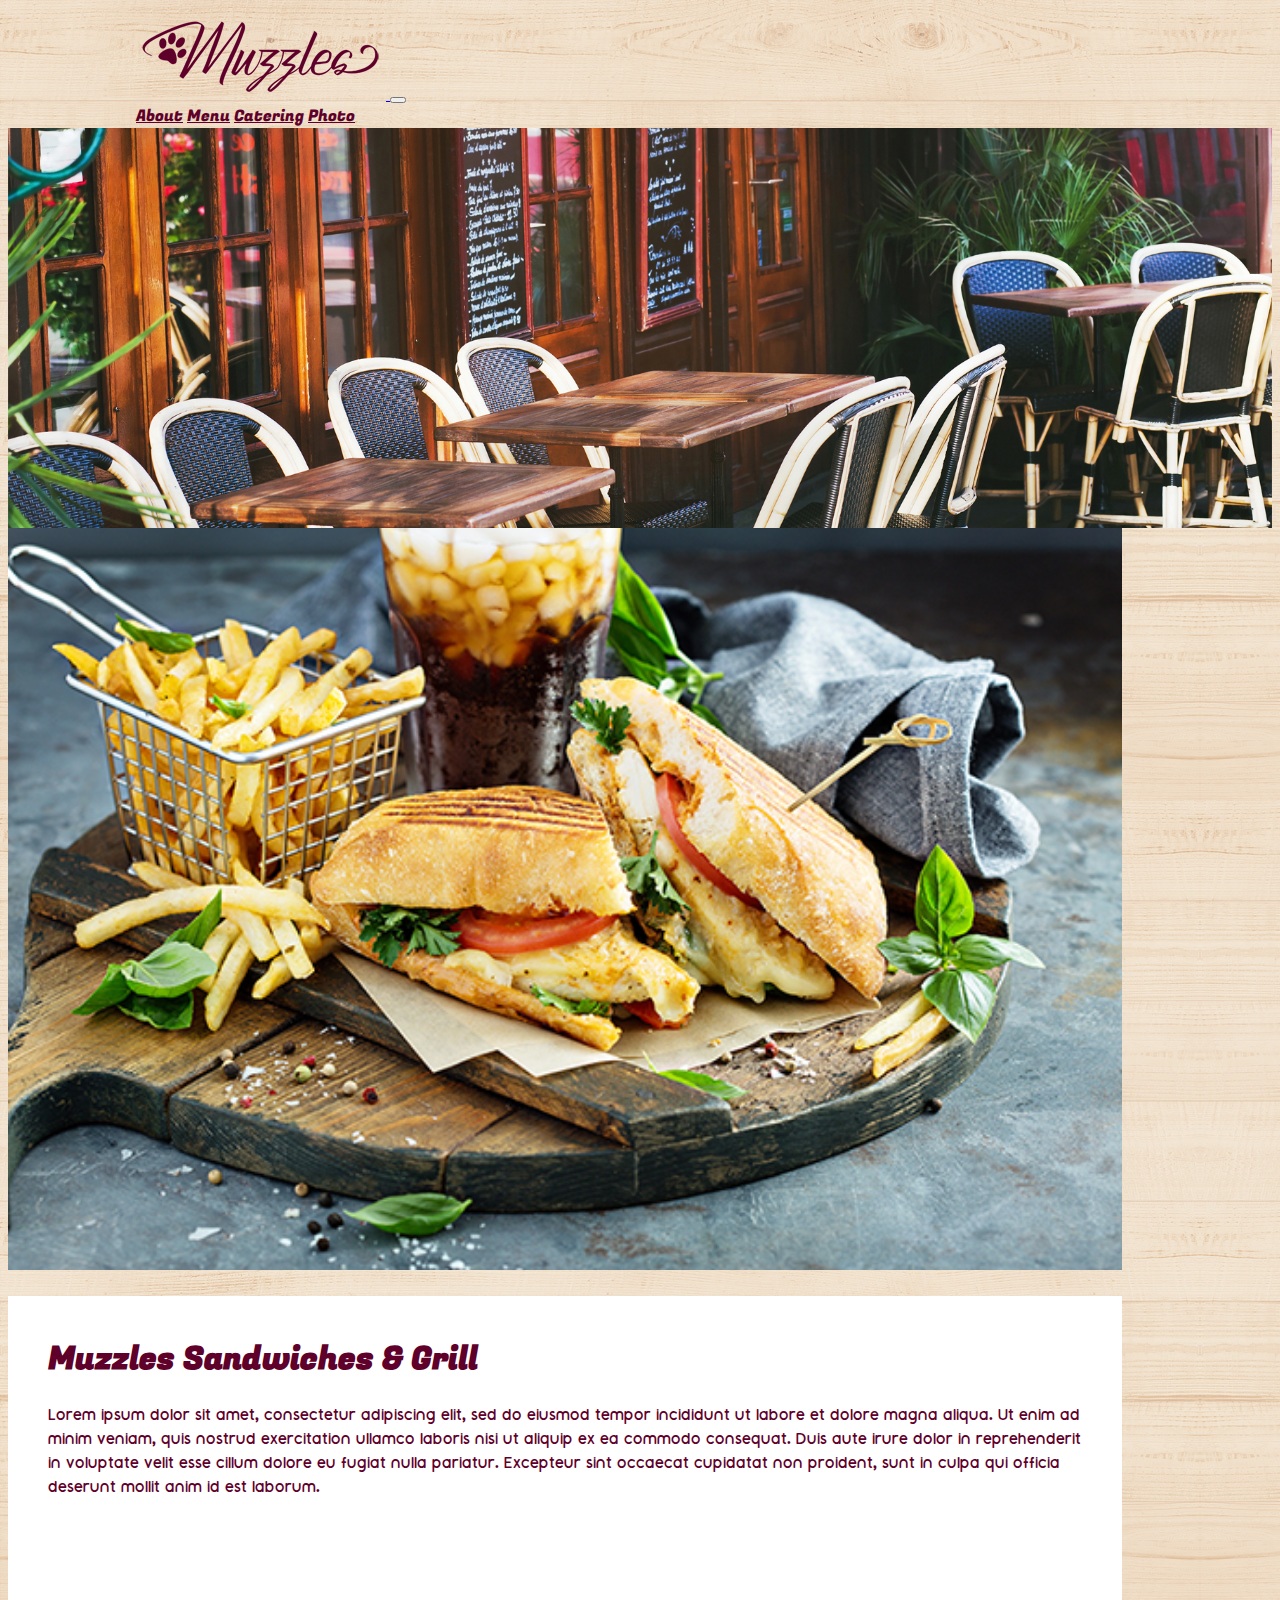
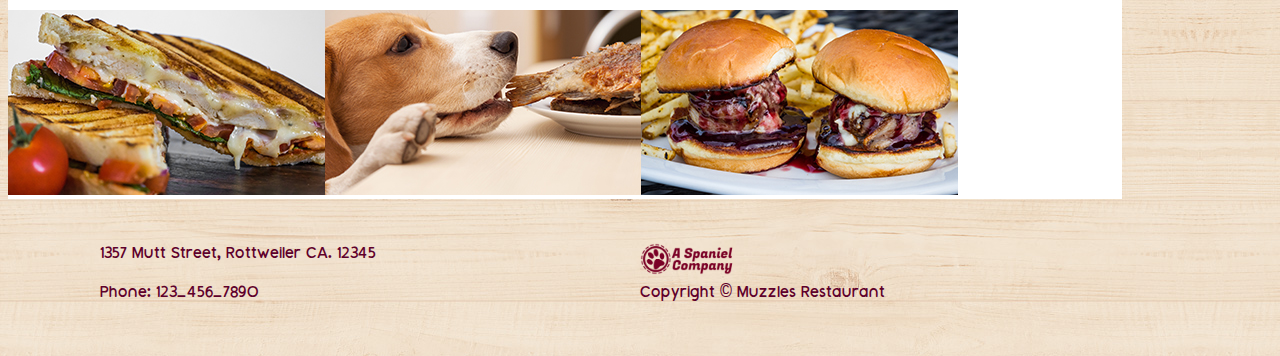
<file: index.html>
<!DOCTYPE html>
<html lang="en">
  <head>
    <meta charset="utf-8" />
    <meta name="viewport" content="width=device-width, initial-scale=1" />
    <title>Puppy Restaurant</title>
    <link
      href="https://cdn.jsdelivr.net/npm/bootstrap@5.3.2/dist/css/bootstrap.min.css"
      rel="stylesheet"
      integrity="sha384-T3c6CoIi6uLrA9TneNEoa7RxnatzjcDSCmG1MXxSR1GAsXEV/Dwwykc2MPK8M2HN"
      crossorigin="anonymous"
    />
    <link rel="stylesheet" href="./styles/style.css" />
  
    <link rel="preconnect" href="https://fonts.googleapis.com" />
    <link rel="preconnect" href="https://fonts.gstatic.com" crossorigin />
    <link
      href="https://fonts.googleapis.com/css2?family=Fugaz+One&display=swap"
      rel="stylesheet"
    />
  </head>
  <body>
    <!-- Navbar -->
    <nav class="navbar navbar-expand-lg d-flex justify-content-center">
      <div class="container-fluid marginX mt-3">
        <a class="navbar-brand" href="./index.html" aria-current="page">
          <img
            class=""
            src="../assets/RestaurantMockupFiles/RestaurantMockupFiles/assets/MuzzlesLogo.png"
            alt="Muzzles Logo"
          />
        </a>
        <button
          class="navbar-toggler"
          type="button"
          data-bs-toggle="collapse"
          data-bs-target="#navbarNavAltMarkup"
          aria-controls="navbarNavAltMarkup"
          aria-expanded="false"
          aria-label="Toggle navigation"
        >
          <span class="navbar-toggler-icon"></span>
        </button>
        <div
          class="collapse navbar-collapse justify-content-end"
          id="navbarNavAltMarkup"
        >
          <div class="navbar-nav fugaz">
            <a class="nav-link red" href="./pages/about.html">About</a>
            <a class="nav-link red" href="./pages/menu.html"
              >Menu</a
            >
            <a class="nav-link red" href="./pages/Catering.html">Catering</a>
            <a class="nav-link red" href="./pages/Photos.html">Photo</a>
          </div>
        </div>
      </div>
    </nav>
    <!-- Navbar End -->

    <!-- Hero -->
    <div
      class="container-fluid d-flex"
      style="
        background-image: url(./assets/RestaurantMockupFiles/RestaurantMockupFiles/assets/homeHero.jpg);
        object-fit: cover;
        background-repeat: no-repeat;
        background-size: cover;
        height: 400px;
        background-position: 50% 56%;
      "
    ></div>
    <!-- Hero End -->

    <!-- Info -->
    <div class="container-fluid mt-5" style="max-width: 87vw;">
      <div class="row">
        <div class="col-xl p-0 mx-1">
          <img
            src="/assets/RestaurantMockupFiles/RestaurantMockupFiles/assets/homeSingle.jpg"
            class="img-fluid"
            alt="A meal consisting of a soda, french fries, and a panini."
            style="object-fit: cover; height: 100%; width: 100%"
          />
        </div>
        <div class="col-xl-7 mx-1 align-items-end mb-auto" style="background-color: white;">
          <div class="row">
            <h1 class="title">Muzzles Sandwiches & Grill</h1>
            <p class="small-word">
              Lorem ipsum dolor sit amet, consectetur adipiscing elit, sed do
              eiusmod tempor incididunt ut labore et dolore magna aliqua. Ut
              enim ad minim veniam, quis nostrud exercitation ullamco laboris
              nisi ut aliquip ex ea commodo consequat. Duis aute irure dolor in
              reprehenderit in voluptate velit esse cillum dolore eu fugiat
              nulla pariatur. Excepteur sint occaecat cupidatat non proident,
              sunt in culpa qui officia deserunt mollit anim id est laborum.
            </p>
          </div>
          <div class="row d-none d-sm-flex mt-auto" style="padding-top: 10vh;">
            <img
              class="p-0"
              src="./assets/RestaurantMockupFiles/RestaurantMockupFiles/assets/HomeImage.jpg"
              alt="Three images of a grilled sandwich, a dog serving some chicken, and some meatball burgers."
            />
          </div>
        </div>
      </div>
    </div>
    <!-- Info End -->

    <!--Footer Start-->
    <div class="footer">
      <div class="text" style="grid-row: 1; grid-column: 1">
        1357 Mutt Street, Rottweiler CA. 12345
      </div>
      <div class="text" style="grid-row: 2; grid-column: 1">
        Phone: 123-456-7890
      </div>
      <div
        class="text d-flex justify-content-end"
        style="grid-row: 1; grid-column: 2"
      >
        <img
          src="../assets/RestaurantMockupFiles/RestaurantMockupFiles/assets/CompanyLogo.png"
          alt="company trademark"
          width="100px"
        />
      </div>
      <div class="text text-end" style="grid-row: 2; grid-column: 2">
        Copyright © Muzzles Restaurant
      </div>
    </div>
    <!--Footer end-->

    <script
      src="https://cdn.jsdelivr.net/npm/bootstrap@5.3.2/dist/js/bootstrap.bundle.min.js"
      integrity="sha384-C6RzsynM9kWDrMNeT87bh95OGNyZPhcTNXj1NW7RuBCsyN/o0jlpcV8Qyq46cDfL"
      crossorigin="anonymous"
    ></script>
  </body>
</html>
</file>
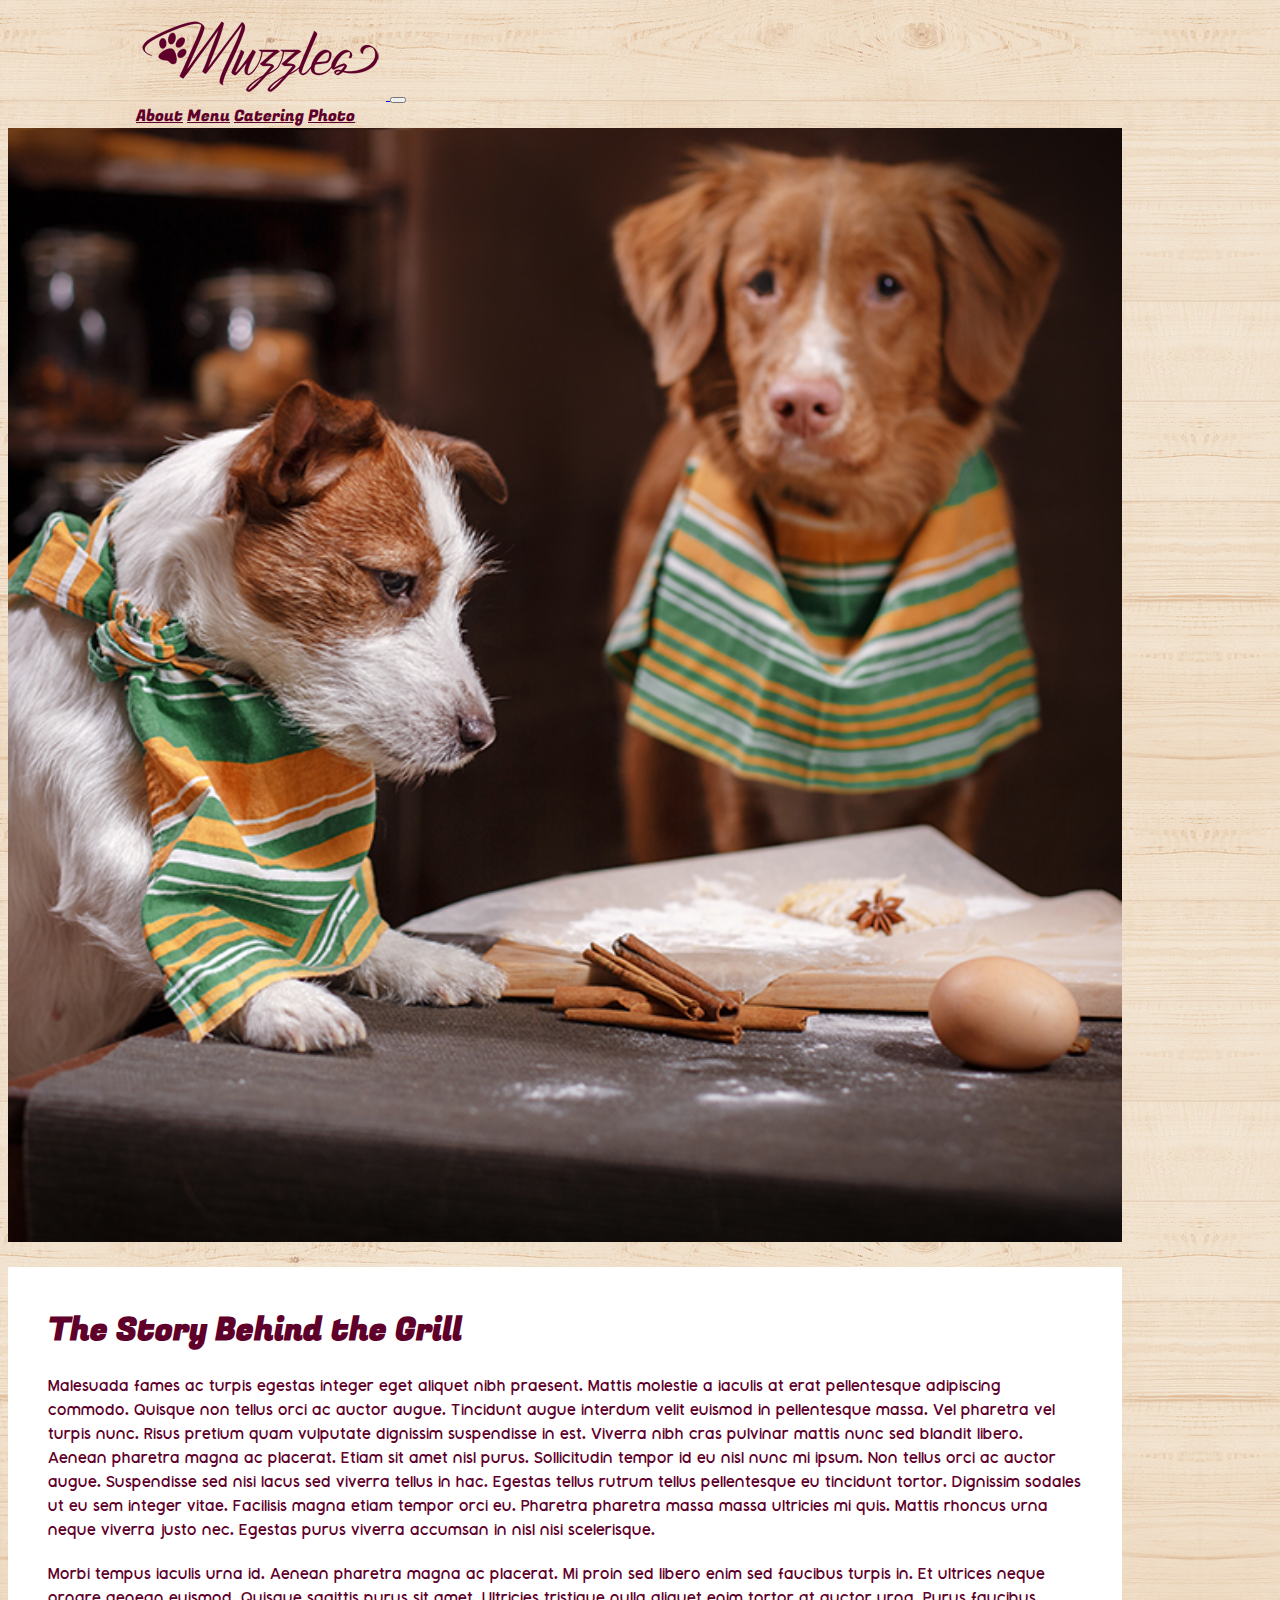
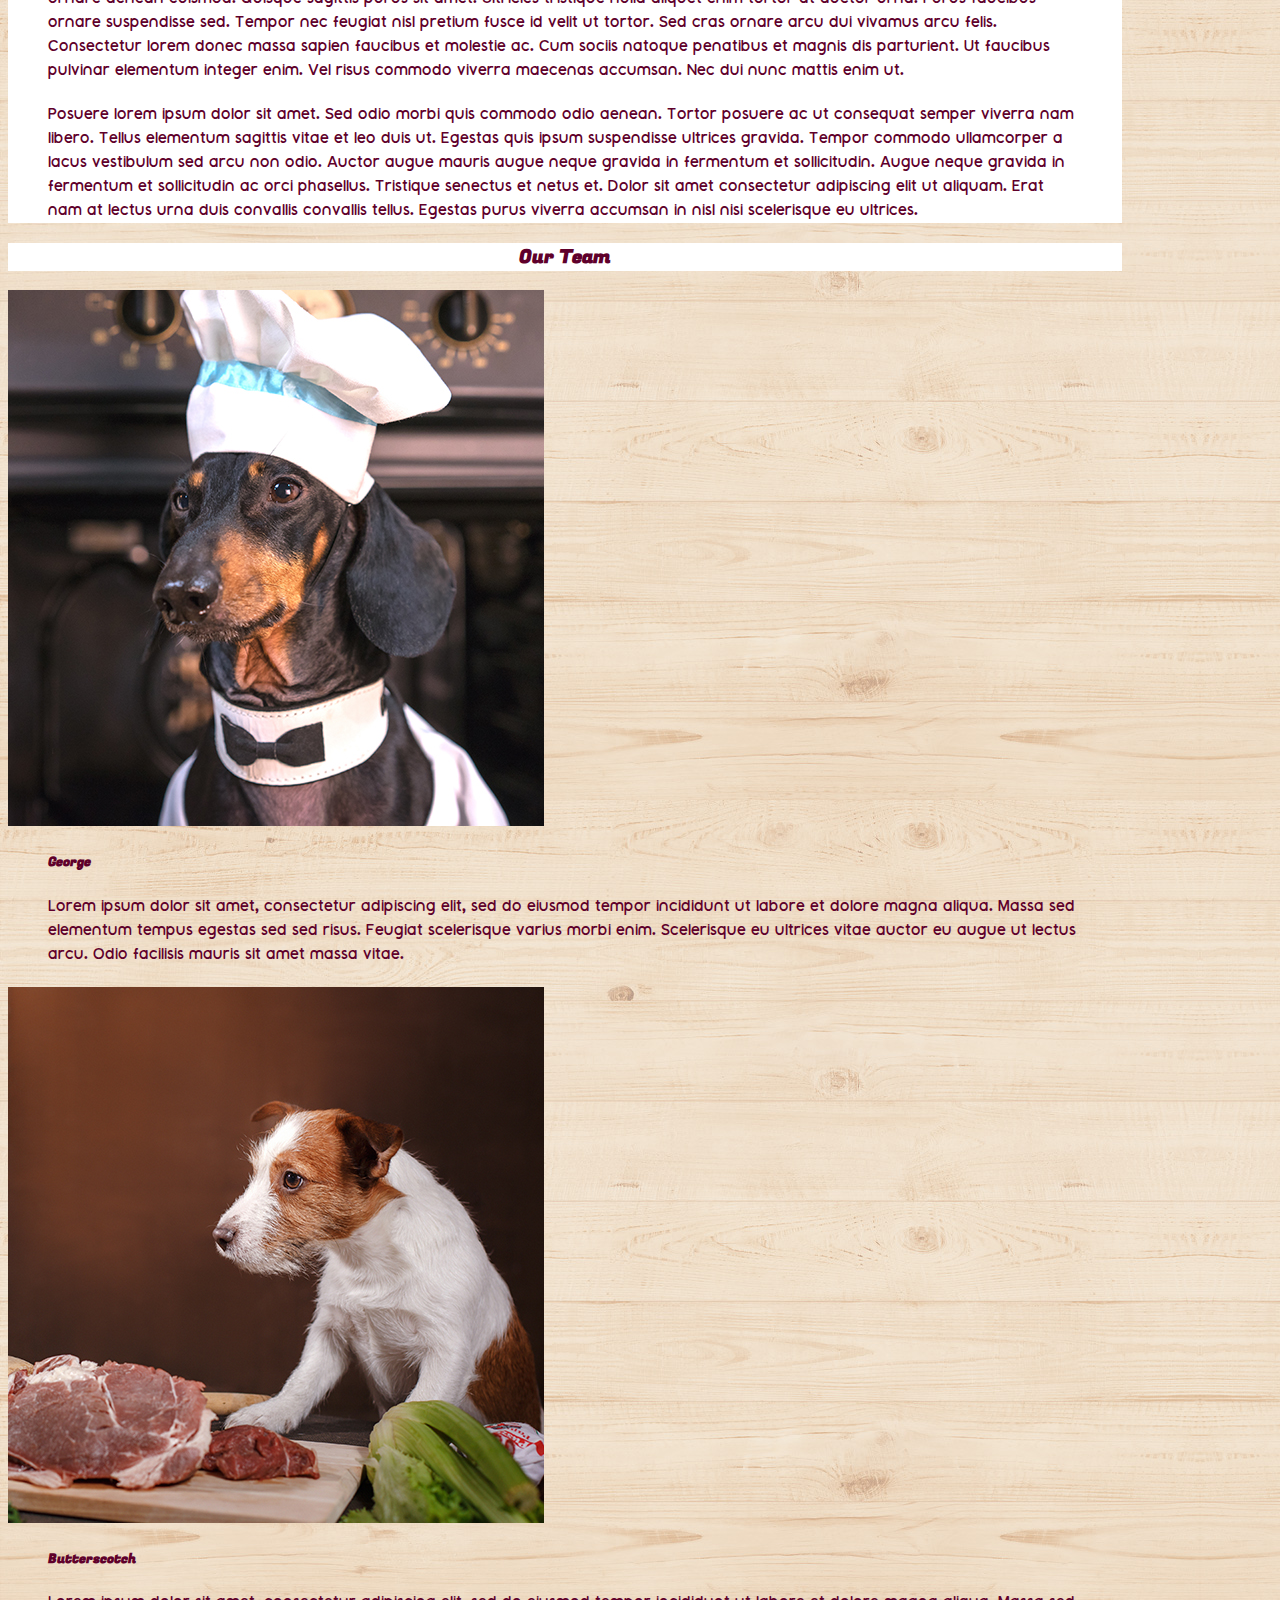
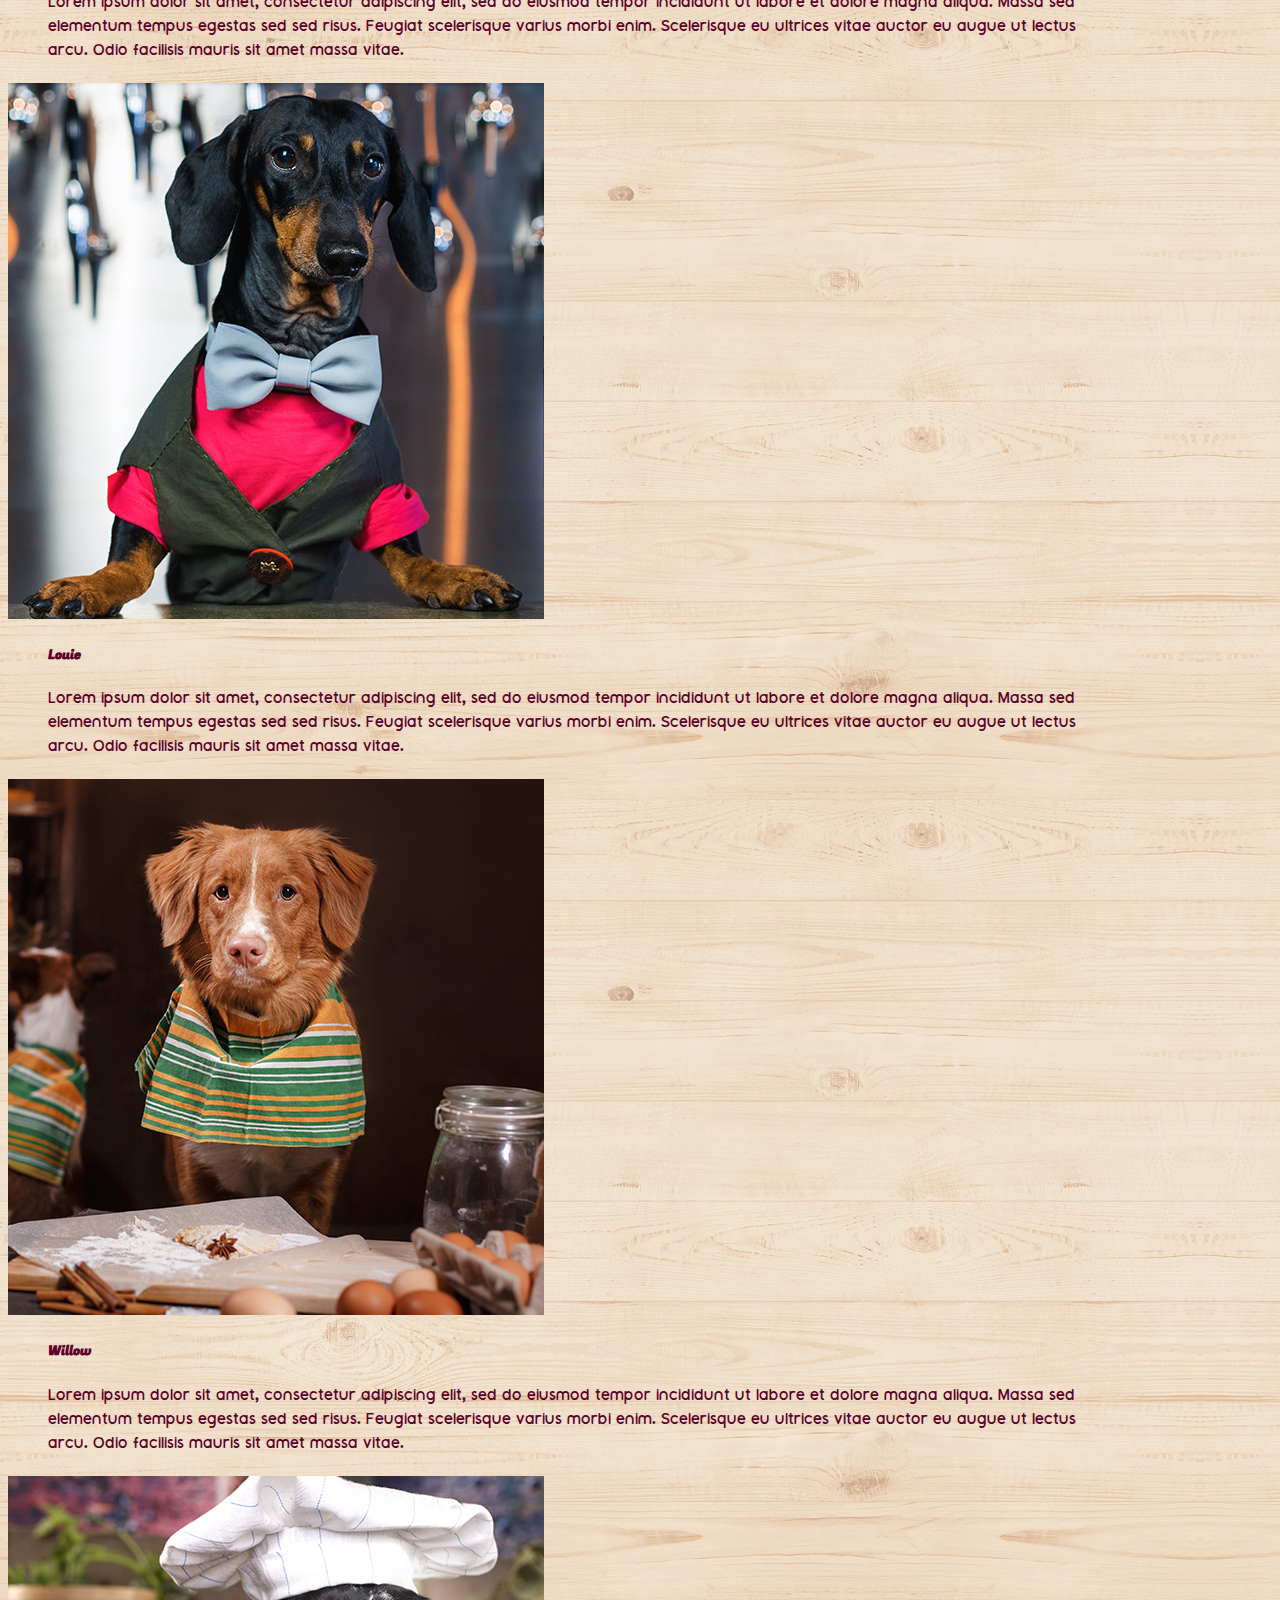
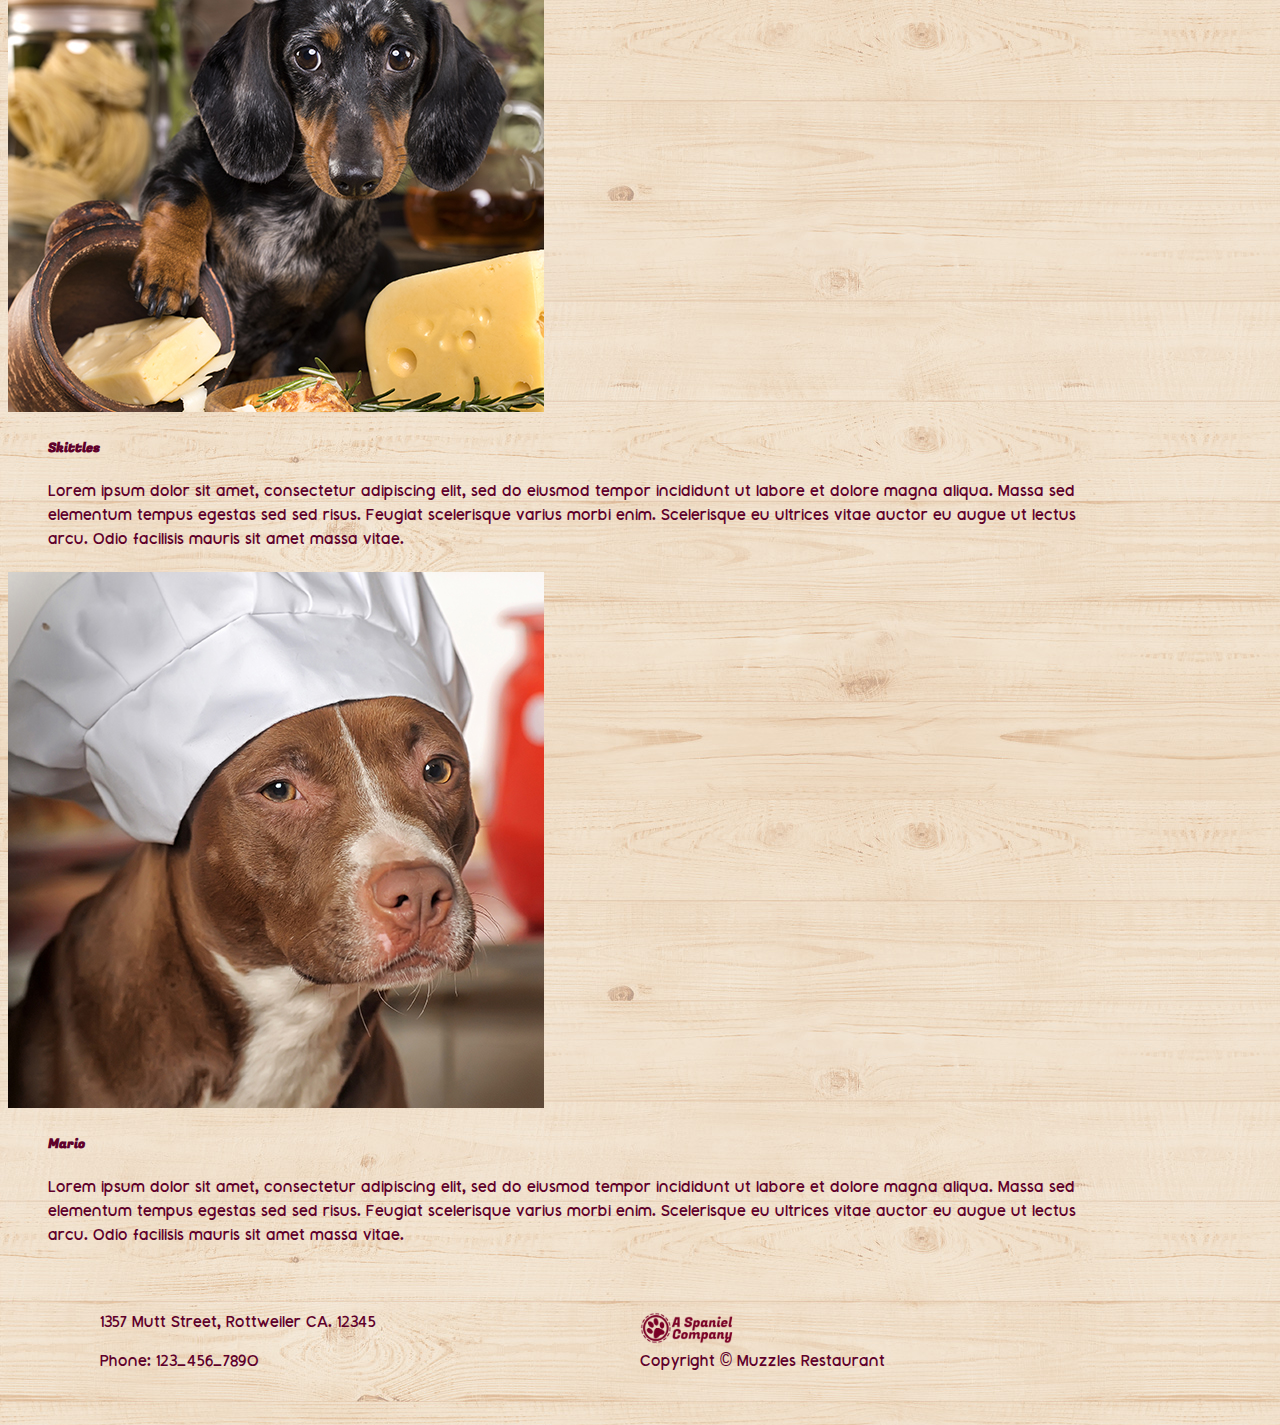
<file: pages/about.html>
<!DOCTYPE html>
<html lang="en">
  <head>
    <meta charset="utf-8" />
    <meta name="viewport" content="width=device-width, initial-scale=1" />
    <title>About</title>
    <link
      href="https://cdn.jsdelivr.net/npm/bootstrap@5.3.2/dist/css/bootstrap.min.css"
      rel="stylesheet"
      integrity="sha384-T3c6CoIi6uLrA9TneNEoa7RxnatzjcDSCmG1MXxSR1GAsXEV/Dwwykc2MPK8M2HN"
      crossorigin="anonymous"
    />
    <link rel="preconnect" href="https://fonts.googleapis.com" />
    <link rel="preconnect" href="https://fonts.gstatic.com" crossorigin />
    <link
      href="https://fonts.googleapis.com/css2?family=Fugaz+One&display=swap"
      rel="stylesheet"
    />
    <link rel="stylesheet" href="../styles/style.css" />
    
  </head>
  <body>
    <!-- Navbar -->
    <nav class="navbar navbar-expand-lg d-flex justify-content-center">
      <div class="container-fluid marginX mt-3">
          <a class="navbar-brand" href="../index.html">
              <img class="" src="../assets/RestaurantMockupFiles/RestaurantMockupFiles/assets/MuzzlesLogo.png" alt="Muzzles Logo">
          </a>
          <button class="navbar-toggler" type="button" data-bs-toggle="collapse" data-bs-target="#navbarNavAltMarkup"
              aria-controls="navbarNavAltMarkup" aria-expanded="false" aria-label="Toggle navigation">
              <span class="navbar-toggler-icon"></span>
          </button>
          <div class="collapse navbar-collapse justify-content-end" id="navbarNavAltMarkup">
              <div class="navbar-nav fugaz ">
                  <a class="nav-link red" aria-current="page" href="./about.html">About</a>
                  <a class="nav-link red" href="./menu.html">Menu</a>
                  <a class="nav-link red" href="./Catering.html">Catering</a>
                  <a class="nav-link red" href="./Photos.html">Photo</a>
              </div>
          </div>
      </div>
  </nav>
    <!-- Navbar End -->

    <!-- Story -->
    <div class="container-fluid" style="max-width: 87vw">
      <div class="row">
        <div class="col-xl p-0 mx-1">
          <img
            src="../assets/RestaurantMockupFiles/RestaurantMockupFiles/assets/AboutMain.jpg"
            class="img-fluid"
            alt="Two dogs getting ready to prep food"
            style="object-fit: cover; height: 100%; width: 100%;"
          />
        </div>
        <div class="col-xl-7 mx-1" style="background-color: white">
          <h1 class="title">The Story Behind the Grill</h1>
          <p class="small-word">
            Malesuada fames ac turpis egestas integer eget aliquet nibh praesent. Mattis molestie a iaculis at erat pellentesque adipiscing commodo. Quisque non tellus orci ac auctor augue. Tincidunt augue interdum velit euismod in pellentesque massa. Vel pharetra vel turpis nunc. Risus pretium quam vulputate dignissim suspendisse in est. Viverra nibh cras pulvinar mattis nunc sed blandit libero. Aenean pharetra magna ac placerat. Etiam sit amet nisl purus. Sollicitudin tempor id eu nisl nunc mi ipsum. Non tellus orci ac auctor augue. Suspendisse sed nisi lacus sed viverra tellus in hac. Egestas tellus rutrum tellus pellentesque eu tincidunt tortor. Dignissim sodales ut eu sem integer vitae. Facilisis magna etiam tempor orci eu. Pharetra pharetra massa massa ultricies mi quis. Mattis rhoncus urna neque viverra justo nec. Egestas purus viverra accumsan in nisl nisi scelerisque. </p>
            <p class="small-word">Morbi tempus iaculis urna id. Aenean pharetra magna ac placerat. Mi proin sed libero enim sed faucibus turpis in. Et ultrices neque ornare aenean euismod. Quisque sagittis purus sit amet. Ultricies tristique nulla aliquet enim tortor at auctor urna. Purus faucibus ornare suspendisse sed. Tempor nec feugiat nisl pretium fusce id velit ut tortor. Sed cras ornare arcu dui vivamus arcu felis. Consectetur lorem donec massa sapien faucibus et molestie ac. Cum sociis natoque penatibus et magnis dis parturient. Ut faucibus pulvinar elementum integer enim. Vel risus commodo viverra maecenas accumsan. Nec dui nunc mattis enim ut. </p>
            <p class="small-word"> Posuere lorem ipsum dolor sit amet. Sed odio morbi quis commodo odio aenean. Tortor posuere ac ut consequat semper viverra nam libero. Tellus elementum sagittis vitae et leo duis ut. Egestas quis ipsum suspendisse ultrices gravida. Tempor commodo ullamcorper a lacus vestibulum sed arcu non odio. Auctor augue mauris augue neque gravida in fermentum et sollicitudin. Augue neque gravida in fermentum et sollicitudin ac orci phasellus. Tristique senectus et netus et. Dolor sit amet consectetur adipiscing elit ut aliquam. Erat nam at lectus urna duis convallis convallis tellus. Egestas purus viverra accumsan in nisl nisi scelerisque eu ultrices.</p>
          </p>
        </div>
      </div>
    </div>
    <!-- Story End -->

    <!-- Team -->
    <div class="container-fluid mt-5" style="max-width: 87vw">
      <h3 class="py-4 subtitle" style="text-align: center; background-color: white">Our Team</h3>
      <div class="row">
        <div class="col-lg d-flex justify-content-center p-0 m-2">
          <div class="card" style="width: 100%">
            <img
              src="../assets/RestaurantMockupFiles/RestaurantMockupFiles/assets/doxie3.jpg"
              class="card-img-top"
              alt="George the Doxie"
            />
            <div class="card-body d-flex flex-column">
              <h5 class="card-title subtitle" style="color: #5F002B;" style="color: #5F002B;">George</h5>
              <p class="card-text">
                Lorem ipsum dolor sit amet, consectetur adipiscing elit, sed do
                eiusmod tempor incididunt ut labore et dolore magna aliqua.
                Massa sed elementum tempus egestas sed sed risus. Feugiat
                scelerisque varius morbi enim. Scelerisque eu ultrices vitae
                auctor eu augue ut lectus arcu. Odio facilisis mauris sit amet
                massa vitae.
              </p>
            </div>
          </div>
        </div>
        <div class="col-lg d-flex justify-content-center p-0 m-2">
          <div class="card" style="width: 100%">
            <img
              src="../assets/RestaurantMockupFiles/RestaurantMockupFiles/assets/jackrussel.jpg"
              class="card-img-top"
              alt="Butterscotch the Jack Russel"
            />
            <div class="card-body d-flex flex-column">
              <h5 class="card-title subtitle" style="color: #5F002B;">Butterscotch</h5>
              <p class="card-text">
                Lorem ipsum dolor sit amet, consectetur adipiscing elit, sed do
                eiusmod tempor incididunt ut labore et dolore magna aliqua.
                Massa sed elementum tempus egestas sed sed risus. Feugiat
                scelerisque varius morbi enim. Scelerisque eu ultrices vitae
                auctor eu augue ut lectus arcu. Odio facilisis mauris sit amet
                massa vitae.
              </p>
            </div>
          </div>
        </div>
        <div class="col-lg d-flex justify-content-center p-0 m-2">
          <div class="card" style="width: 100%">
            <img
              src="../assets/RestaurantMockupFiles/RestaurantMockupFiles/assets/doxie1.jpg"
              class="card-img-top"
              alt="Louie the Doxie"
            />
            <div class="card-body d-flex flex-column">
              <h5 class="card-title subtitle" style="color: #5F002B;">Louie</h5>
              <p class="card-text">
                Lorem ipsum dolor sit amet, consectetur adipiscing elit, sed do
                eiusmod tempor incididunt ut labore et dolore magna aliqua.
                Massa sed elementum tempus egestas sed sed risus. Feugiat
                scelerisque varius morbi enim. Scelerisque eu ultrices vitae
                auctor eu augue ut lectus arcu. Odio facilisis mauris sit amet
                massa vitae.
              </p>
            </div>
          </div>
        </div>
        <div class="w-100"></div>
        <div class="col-lg d-flex justify-content-center p-0 m-2">
          <div class="card" style="width: 100%">
            <img
              src="../assets/RestaurantMockupFiles/RestaurantMockupFiles/assets/novascotia.jpg"
              class="card-img-top"
              alt="Willow the Nova Scotia"
            />
            <div class="card-body d-flex flex-column">
              <h5 class="card-title subtitle" style="color: #5F002B;">Willow</h5>
              <p class="card-text">
                Lorem ipsum dolor sit amet, consectetur adipiscing elit, sed do
                eiusmod tempor incididunt ut labore et dolore magna aliqua.
                Massa sed elementum tempus egestas sed sed risus. Feugiat
                scelerisque varius morbi enim. Scelerisque eu ultrices vitae
                auctor eu augue ut lectus arcu. Odio facilisis mauris sit amet
                massa vitae.
              </p>
            </div>
          </div>
        </div>
        <div class="col-lg d-flex justify-content-center p-0 m-2">
          <div class="card" style="width: 100%">
            <img
              src="../assets/RestaurantMockupFiles/RestaurantMockupFiles/assets/doxie2.jpg"
              class="card-img-top"
              alt="Skittles the Doxie"
            />
            <div class="card-body d-flex flex-column">
              <h5 class="card-title subtitle" style="color: #5F002B;">Skittles</h5>
              <p class="card-text">
                Lorem ipsum dolor sit amet, consectetur adipiscing elit, sed do
                eiusmod tempor incididunt ut labore et dolore magna aliqua.
                Massa sed elementum tempus egestas sed sed risus. Feugiat
                scelerisque varius morbi enim. Scelerisque eu ultrices vitae
                auctor eu augue ut lectus arcu. Odio facilisis mauris sit amet
                massa vitae.
              </p>
            </div>
          </div>
        </div>
        <div class="col-lg d-flex justify-content-center p-0 m-2">
          <div class="card" style="width: 100%">
            <img
              src="../assets/RestaurantMockupFiles/RestaurantMockupFiles/assets/staffie.jpg"
              class="card-img-top"
              alt="Mario the Staffie"
            />
            <div class="card-body d-flex flex-column">
              <h5 class="card-title subtitle" style="color: #5F002B;">Mario</h5>
              <p class="card-text">
                Lorem ipsum dolor sit amet, consectetur adipiscing elit, sed do
                eiusmod tempor incididunt ut labore et dolore magna aliqua.
                Massa sed elementum tempus egestas sed sed risus. Feugiat
                scelerisque varius morbi enim. Scelerisque eu ultrices vitae
                auctor eu augue ut lectus arcu. Odio facilisis mauris sit amet
                massa vitae.
              </p>
            </div>
          </div>
        </div>
      </div>
    </div>
    <!-- Team End -->

    <!-- Footer -->
    <div class="footer">
      <div class="text" style="grid-row: 1; grid-column: 1;">1357 Mutt Street, Rottweiler CA. 12345</div>
      <div class="text" style="grid-row: 2; grid-column: 1;">Phone: 123-456-7890</div>
      <div class="text d-flex justify-content-end" style="grid-row: 1; grid-column: 2;"><img
              src="../assets/RestaurantMockupFiles/RestaurantMockupFiles/assets/CompanyLogo.png" alt="company trademark" width="100px">
      </div>
      <div class="text text-end" style="grid-row: 2; grid-column: 2;">Copyright © Muzzles Restaurant</div>
  </div>
    <!-- Footer End -->

    <script
      src="https://cdn.jsdelivr.net/npm/bootstrap@5.3.2/dist/js/bootstrap.bundle.min.js"
      integrity="sha384-C6RzsynM9kWDrMNeT87bh95OGNyZPhcTNXj1NW7RuBCsyN/o0jlpcV8Qyq46cDfL"
      crossorigin="anonymous"
    ></script>
  </body>
</html>
</file>
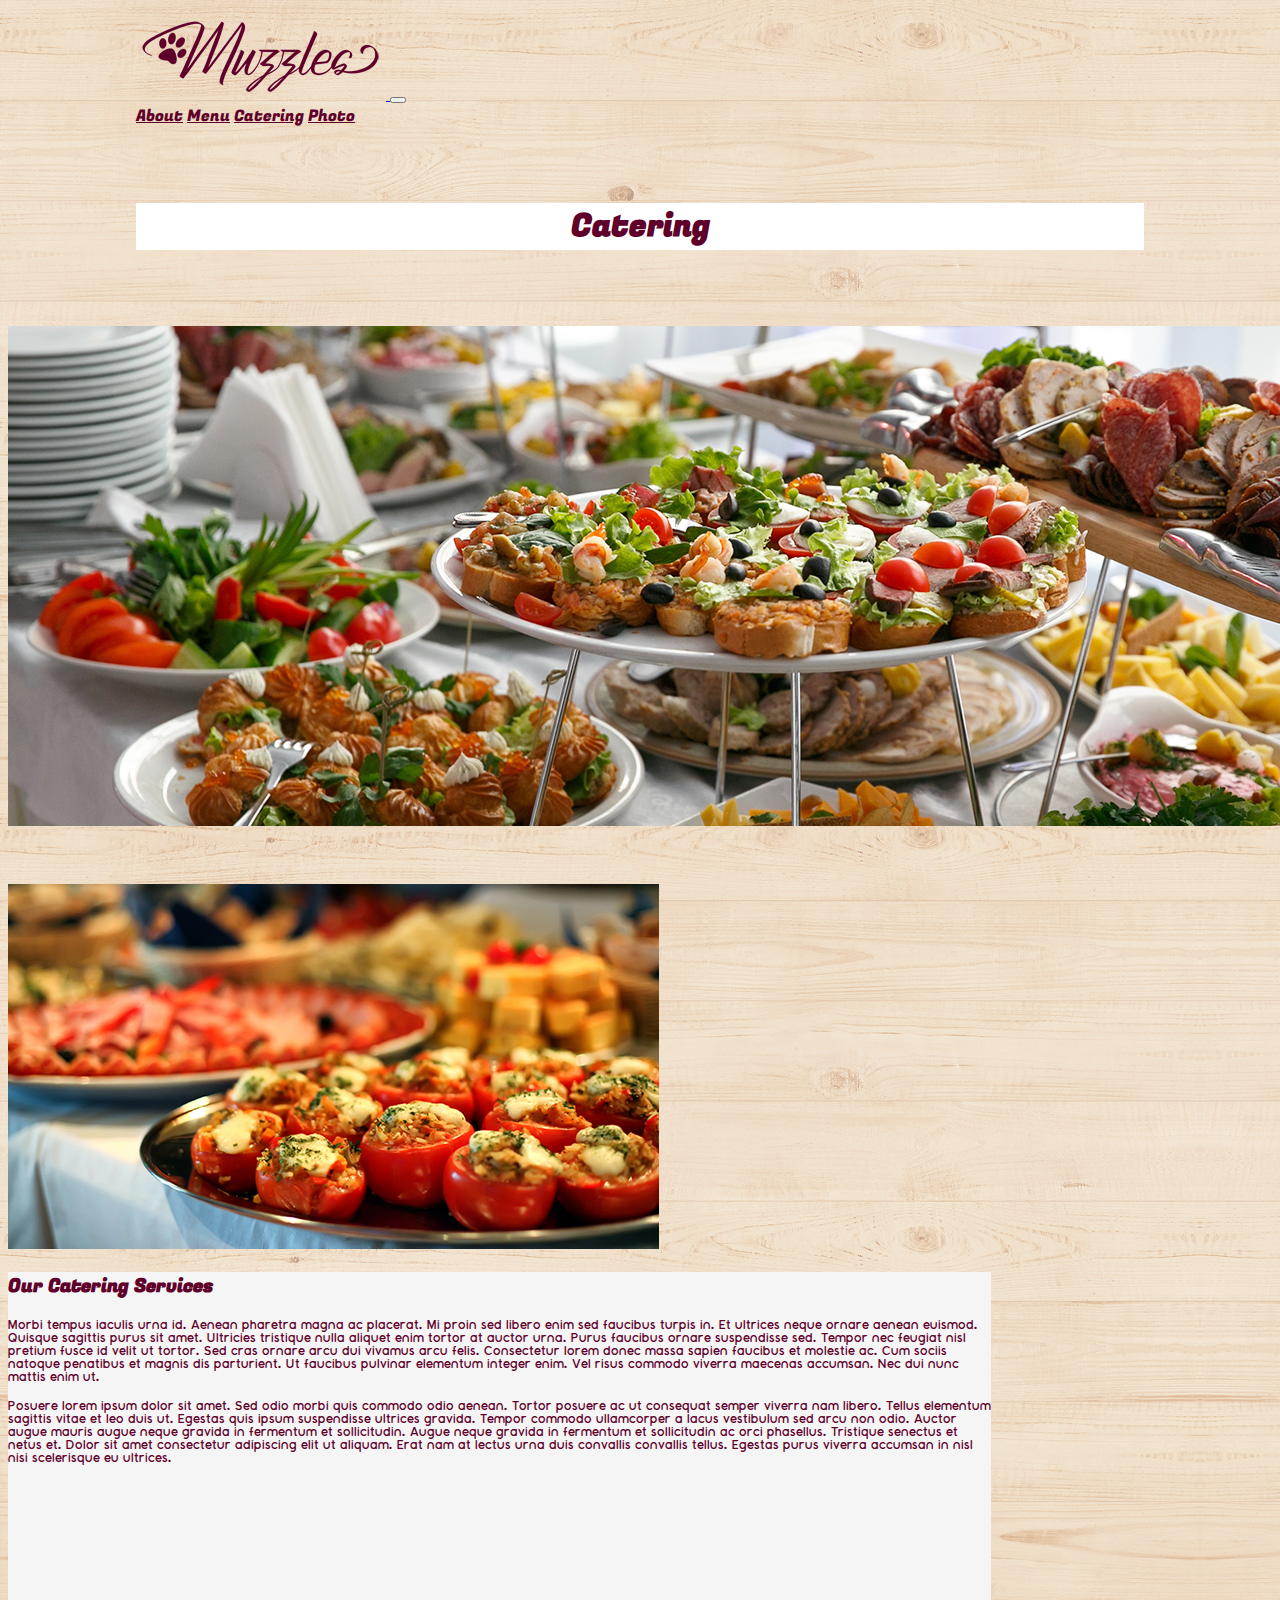
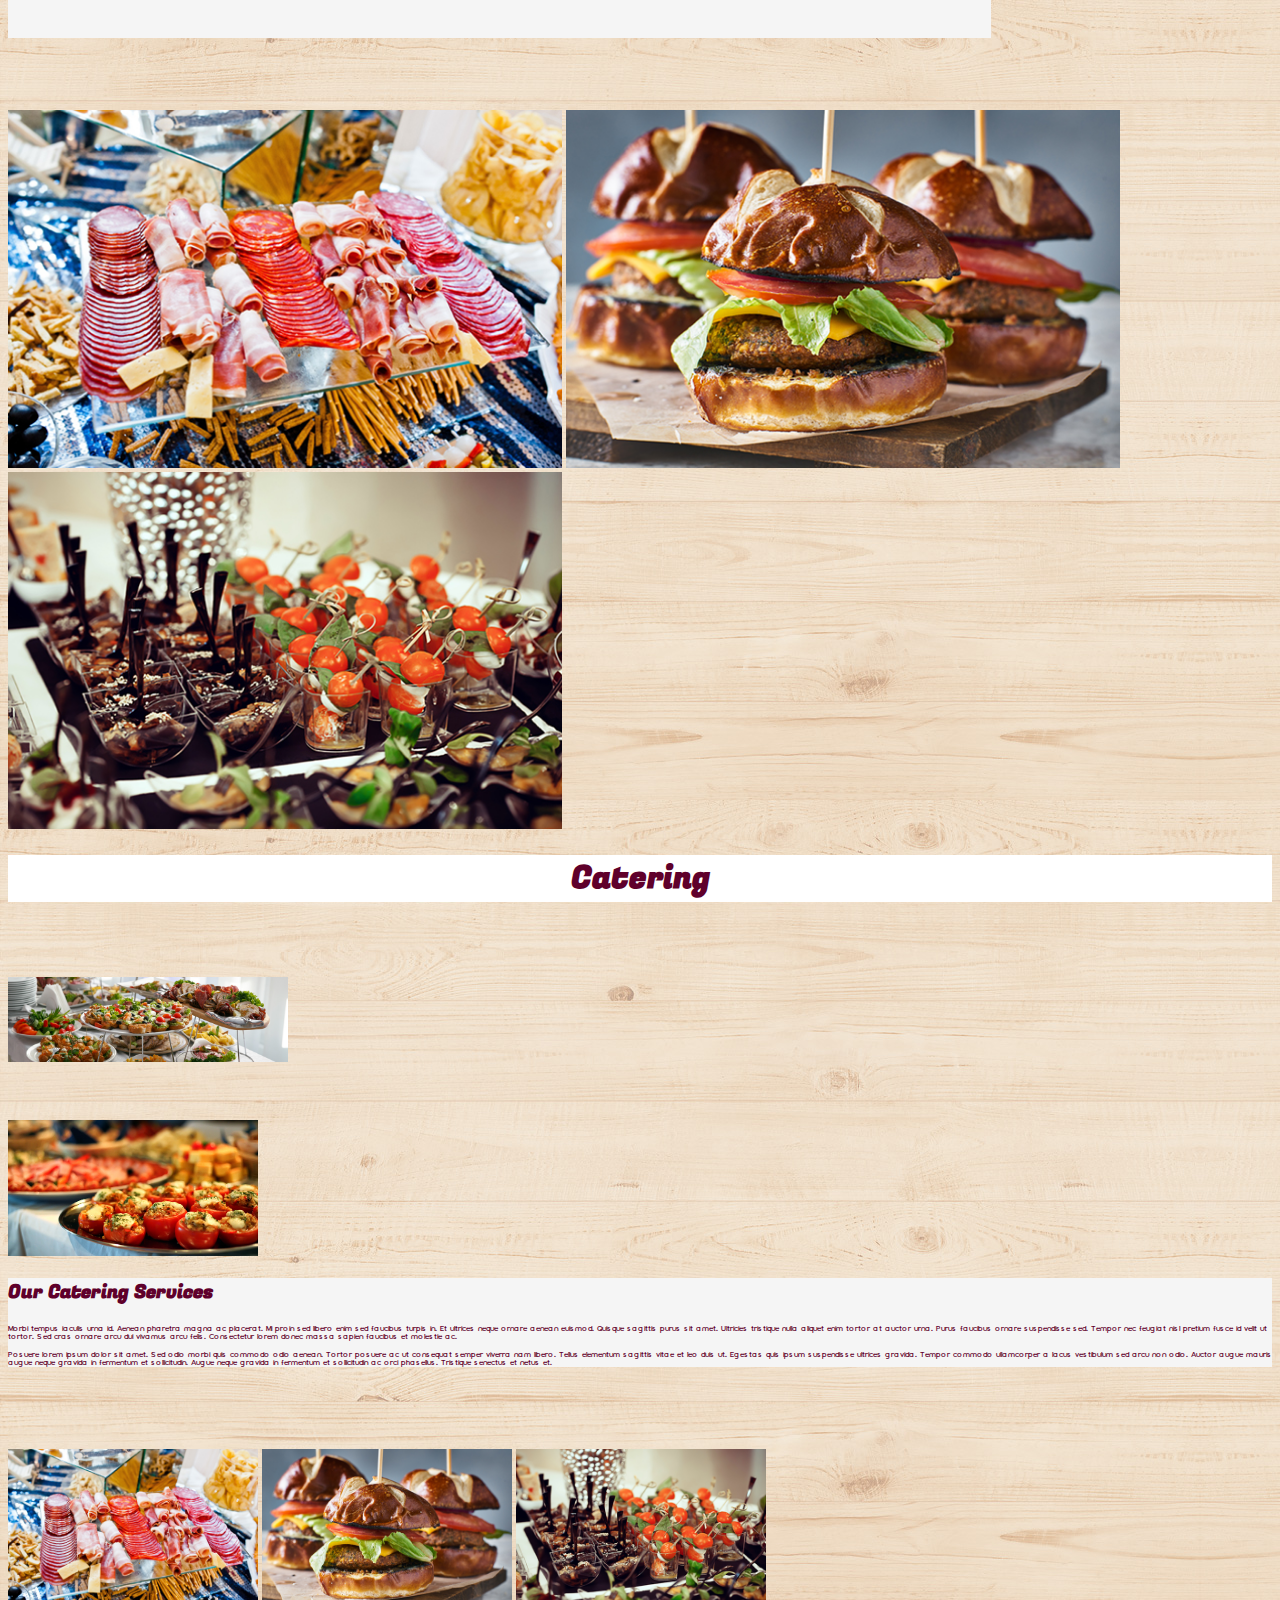
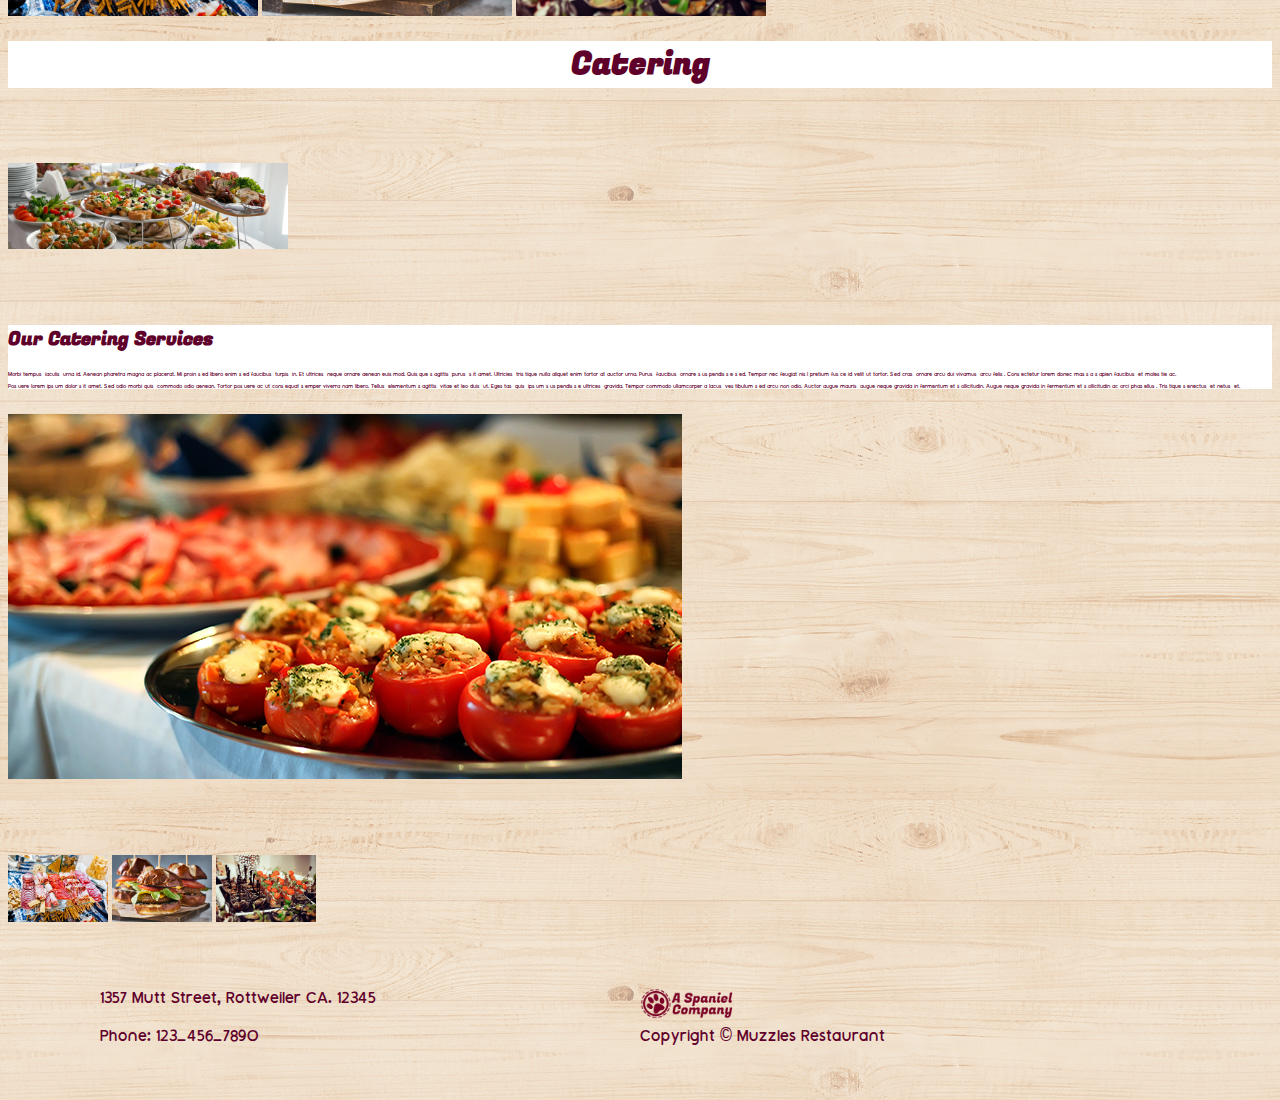
<file: pages/Catering.html>
<!doctype html>
<html lang="en">
  <head>
    <meta charset="utf-8">
    <meta name="viewport" content="width=device-width, initial-scale=1">
    <title>Catering</title>
    <link href="https://cdn.jsdelivr.net/npm/bootstrap@5.3.2/dist/css/bootstrap.min.css" rel="stylesheet" integrity="sha384-T3c6CoIi6uLrA9TneNEoa7RxnatzjcDSCmG1MXxSR1GAsXEV/Dwwykc2MPK8M2HN" crossorigin="anonymous">
  
  <link rel="stylesheet" href="../styles/style.css">

  <link rel="preconnect" href="https://fonts.googleapis.com">
  <link rel="preconnect" href="https://fonts.gstatic.com" crossorigin>
  <link href="https://fonts.googleapis.com/css2?family=Fugaz+One&family=Source+Sans+3&display=swap" rel="stylesheet">
  <link href="https://fonts.googleapis.com/css2?family=Fugaz+One&family=Source+Sans+3&display=swap" rel="stylesheet">

  </head>

  <body>

    <div class="container-fluid">


 <!--NavBar Start-->
 <nav class="navbar navbar-expand-lg d-flex justify-content-center">
  <div class="container-fluid marginX mt-3">
      <a class="navbar-brand" href="../index.HTML">
          <img class="" src="../assets/RestaurantMockupFiles/RestaurantMockupFiles/assets/MuzzlesLogo.png" alt="Muzzles Logo">
      </a>
      <button class="navbar-toggler" type="button" data-bs-toggle="collapse" data-bs-target="#navbarNavAltMarkup"
          aria-controls="navbarNavAltMarkup" aria-expanded="false" aria-label="Toggle navigation">
          <span class="navbar-toggler-icon"></span>
      </button>
      <div class="collapse navbar-collapse justify-content-end" id="navbarNavAltMarkup">
          <div class="navbar-nav fugaz ">
              <a class="nav-link red" href="./about.html">About</a>
              <a class="nav-link red" href="./menu.html">Menu</a>
              <a class="nav-link red" aria-current="page" href="./Catering.html">Catering</a>
              <a class="nav-link red" href="./Photos.html">Photo</a>
          </div>
      </div>
  </div>
</nav>
<!--NavBar end-->

    <br>
    <br>
    <br>

    <div class="d-none d-lg-block">
    <!-- start header -->
    <div class="container-flex marginSimpson">

        <h1 class="centerHeadr fugaz py-2">Catering</h1>

    </div>

    <br>
    <br>
    <br>

    <div class="container-fluid d-flex justify-content-center">
        
        <img src="../assets/RestaurantMockupFiles/RestaurantMockupFiles/assets/cateringHero.jpg" alt="cateringHero" class="cateringHero" class="img-fluid">

    </div>
    <!-- end header -->

    <br>
    <br>
    <br>

    <!-- start Catering Services-->
  
      <div class="row">
        <div class="col-lg-5 d-flex justify-content-end">

         <img src="../assets/RestaurantMockupFiles/RestaurantMockupFiles/assets/cateringMaine.jpg" alt="cateringMaine" class="img-fluid maineIMG">

        </div>

        <div style="background-color: whitesmoke;" class="col-lg-7 caterBox">
          <h3 class="fugaz mt-5 mx-4">Our Catering Services</h1>


         <p class="sizeTXT montauk mx-4">Morbi tempus iaculis urna id. Aenean pharetra magna ac placerat. Mi proin sed libero enim sed faucibus turpis in. Et ultrices neque ornare aenean euismod. Quisque sagittis purus sit amet. Ultricies tristique nulla aliquet enim tortor at auctor urna. Purus faucibus ornare suspendisse sed. Tempor nec feugiat nisl pretium fusce id velit ut tortor. Sed cras ornare arcu dui vivamus arcu felis. Consectetur lorem donec massa sapien faucibus et molestie ac. Cum sociis natoque penatibus et magnis dis parturient. Ut faucibus pulvinar elementum integer enim. Vel risus commodo viverra maecenas accumsan. Nec dui nunc mattis enim ut.</p>   
        
        <p class="sizeTXT montauk mx-4"> Posuere lorem ipsum dolor sit amet. Sed odio morbi quis commodo odio aenean. Tortor posuere ac ut consequat semper viverra nam libero. Tellus elementum sagittis vitae et leo duis ut. Egestas quis ipsum suspendisse ultrices gravida. Tempor commodo ullamcorper a lacus vestibulum sed arcu non odio. Auctor augue mauris augue neque gravida in fermentum et sollicitudin. Augue neque gravida in fermentum et sollicitudin ac orci phasellus. Tristique senectus et netus et. Dolor sit amet consectetur adipiscing elit ut aliquam. Erat nam at lectus urna duis convallis convallis tellus. Egestas purus viverra accumsan in nisl nisi scelerisque eu ultrices.

          
        </p>     
        </div>        
          
      </div>
      
      <!-- end Catering Services -->

    <br>
    <br>
    <br>
    <br>

    <!--start catering pics  -->

    <div class="container-fluid">
      <div class="row">
        <div class="col d-flex justify-content-center">

          <img src="../assets/RestaurantMockupFiles/RestaurantMockupFiles/assets/catering1.jpg" alt="catering1" class="img-fluid px-2 foods">

          <img src="../assets/RestaurantMockupFiles/RestaurantMockupFiles/assets/catering2.jpg" alt="catering2" class="img-fluid px-2 foods">

          <img src="../assets/RestaurantMockupFiles/RestaurantMockupFiles/assets/catering3.jpg" alt="catering3" class="img-fluid px-2 foods">

        </div>
     
      </div>
    </div>
    
    <!-- end catering pics -->
     <!-- END DESKTOP MODE -->
  </div>
   <!-- END DESKTOP MODE -->



   
    <!-- START Tablet Mode -->

  <div class="d-none d-md-block d-lg-none"> 

  <!-- start header -->
  <div class="container-  ">

    <h1 class="centerHeadr fugaz py-2">Catering</h1>

</div>

<br>
<br>
<br>

<div class="container-fluid d-flex justify-content-center">
    
    <img src="../assets/RestaurantMockupFiles/RestaurantMockupFiles/assets/cateringHero.jpg" alt="cateringHero" class="smallCater" class="img-fluid">

</div>
<!-- end header -->

<br>
<br>
<br>

<!-- start Catering Services-->

  <div class="row d-flex justify-content-center">
    <div class="col-md-4 ">

     <img src="../assets/RestaurantMockupFiles/RestaurantMockupFiles/assets/cateringMaine.jpg" alt="cateringMaine" class="img-fluid tabletFoods">

    </div>

    <div style="background-color: whitesmoke;" class="col-md-8">
      <h3 class="fugaz mt-5 mx-4">Our Catering Services</h1>

     <p class="sizeTXT montauk" style="font-size: 10px;">Morbi tempus iaculis urna id. Aenean pharetra magna ac placerat. Mi proin sed libero enim sed faucibus turpis in. Et ultrices neque ornare aenean euismod. Quisque sagittis purus sit amet. Ultricies tristique nulla aliquet enim tortor at auctor urna. Purus faucibus ornare suspendisse sed. Tempor nec feugiat nisl pretium fusce id velit ut tortor. Sed cras ornare arcu dui vivamus arcu felis. Consectetur lorem donec massa sapien faucibus et molestie ac. </p>   
    
    <p class="sizeTXT montauk " style="font-size: 10px;"> Posuere lorem ipsum dolor sit amet. Sed odio morbi quis commodo odio aenean. Tortor posuere ac ut consequat semper viverra nam libero. Tellus elementum sagittis vitae et leo duis ut. Egestas quis ipsum suspendisse ultrices gravida. Tempor commodo ullamcorper a lacus vestibulum sed arcu non odio. Auctor augue mauris augue neque gravida in fermentum et sollicitudin. Augue neque gravida in fermentum et sollicitudin ac orci phasellus. Tristique senectus et netus et. 
      
    </p>     
    </div>        
    
  </div>
  
  <!-- end Catering Services -->

<br>
<br>
<br>
<br>

<!--start catering pics  -->

<div class="container-fluid">
  <div class="row">
    <div class="col d-flex justify-content-center">

      <img src="../assets/RestaurantMockupFiles/RestaurantMockupFiles/assets/catering1.jpg" alt="catering1" class="img-fluid px-2 tabletFoods">

      <img src="../assets/RestaurantMockupFiles/RestaurantMockupFiles/assets/catering2.jpg" alt="catering2" class="img-fluid px-2 tabletFoods">

      <img src="../assets/RestaurantMockupFiles/RestaurantMockupFiles/assets/catering3.jpg" alt="catering3" class="img-fluid px-2 tabletFoods">

    </div>
 
  </div>
</div>

   <!-- END TABLET MODE -->
  </div>
  <!-- END TABLET MODE -->




  <!-- START mobile mode -->

  <div class=" d-sm-block d-md-none">
    
  

  <!-- start header -->
  <div class="container  ">

    <h1 class="centerHeadr fugaz py-2">Catering</h1>

</div>

<br>
<br>
<br>

<div class="container-fluid d-flex justify-content-center">
    
    <img src="../assets/RestaurantMockupFiles/RestaurantMockupFiles/assets/cateringHero.jpg" alt="cateringHero" class="smallCater" class="img-fluid">

</div>
<!-- end header -->

<br>
<br>
<br>

<!-- start Catering Services-->

  <div class="row d-flex justify-content-center">
    <div class="col-sm-2 " style="background-color: white;">

      <h3 class="fugaz mt-5 mx-4">Our Catering Services</h1>

      <p class="montauk " style="font-size: 7px;">Morbi tempus iaculis urna id. Aenean pharetra magna ac placerat. Mi proin sed libero enim sed faucibus turpis in. Et ultrices neque ornare aenean euismod. Quisque sagittis purus sit amet. Ultricies tristique nulla aliquet enim tortor at auctor urna. Purus faucibus ornare suspendisse sed. Tempor nec feugiat nisl pretium fusce id velit ut tortor. Sed cras ornare arcu dui vivamus arcu felis. Consectetur lorem donec massa sapien faucibus et molestie ac. </p>   
    
      <p class="montauk " style="font-size: 7px;"> Posuere lorem ipsum dolor sit amet. Sed odio morbi quis commodo odio aenean. Tortor posuere ac ut consequat semper viverra nam libero. Tellus elementum sagittis vitae et leo duis ut. Egestas quis ipsum suspendisse ultrices gravida. Tempor commodo ullamcorper a lacus vestibulum sed arcu non odio. Auctor augue mauris augue neque gravida in fermentum et sollicitudin. Augue neque gravida in fermentum et sollicitudin ac orci phasellus. Tristique senectus et netus et. 
      </p>     

    

    </div>

    <div class="col-sm-10">
  <br>

        <img src="../assets/RestaurantMockupFiles/RestaurantMockupFiles/assets/cateringMaine.jpg" alt="cateringMaine" class="img-fluid bilePictures">
      

    </div>        
    
  </div>
  
  <!-- end Catering Services -->

<br>
<br>
<br>
<br>

<!--start catering pics  -->

<div class="container-fluid">
  <div class="row">
    <div class="col d-flex justify-content-center">

      <img src="../assets/RestaurantMockupFiles/RestaurantMockupFiles/assets/catering1.jpg" alt="catering1" class="img-fluid px-2 mobilePictures">

      <img src="../assets/RestaurantMockupFiles/RestaurantMockupFiles/assets/catering2.jpg" alt="catering2" class="img-fluid px-2 mobilePictures">

      <img src="../assets/RestaurantMockupFiles/RestaurantMockupFiles/assets/catering3.jpg" alt="catering3" class="img-fluid px-2 mobilePictures">

    </div>
 
  </div>
</div>

  <!-- END MOBILE MODE -->
  </div>
  <!-- END MOBILE MODE -->







    <br>


  <!--Footer Start-->
  <div class="footer">
    <div class="text" style="grid-row: 1; grid-column: 1;">1357 Mutt Street, Rottweiler CA. 12345</div>
    <div class="text" style="grid-row: 2; grid-column: 1;">Phone: 123-456-7890</div>
    <div class="text d-flex justify-content-end" style="grid-row: 1; grid-column: 2;"><img
            src="../assets/RestaurantMockupFiles/RestaurantMockupFiles/assets/CompanyLogo.png" alt="company trademark" width="100px">
    </div>
    <div class="text text-end" style="grid-row: 2; grid-column: 2;">Copyright © Muzzles Restaurant</div>
</div>
  <!--Footer end-->





      <!-- end PageContainerDiv -->
      </div>
       <!-- end PageContainerDiv -->

    <script src="https://cdn.jsdelivr.net/npm/bootstrap@5.3.2/dist/js/bootstrap.bundle.min.js" integrity="sha384-C6RzsynM9kWDrMNeT87bh95OGNyZPhcTNXj1NW7RuBCsyN/o0jlpcV8Qyq46cDfL" crossorigin="anonymous"></script>
  </body>
</html>
</file>
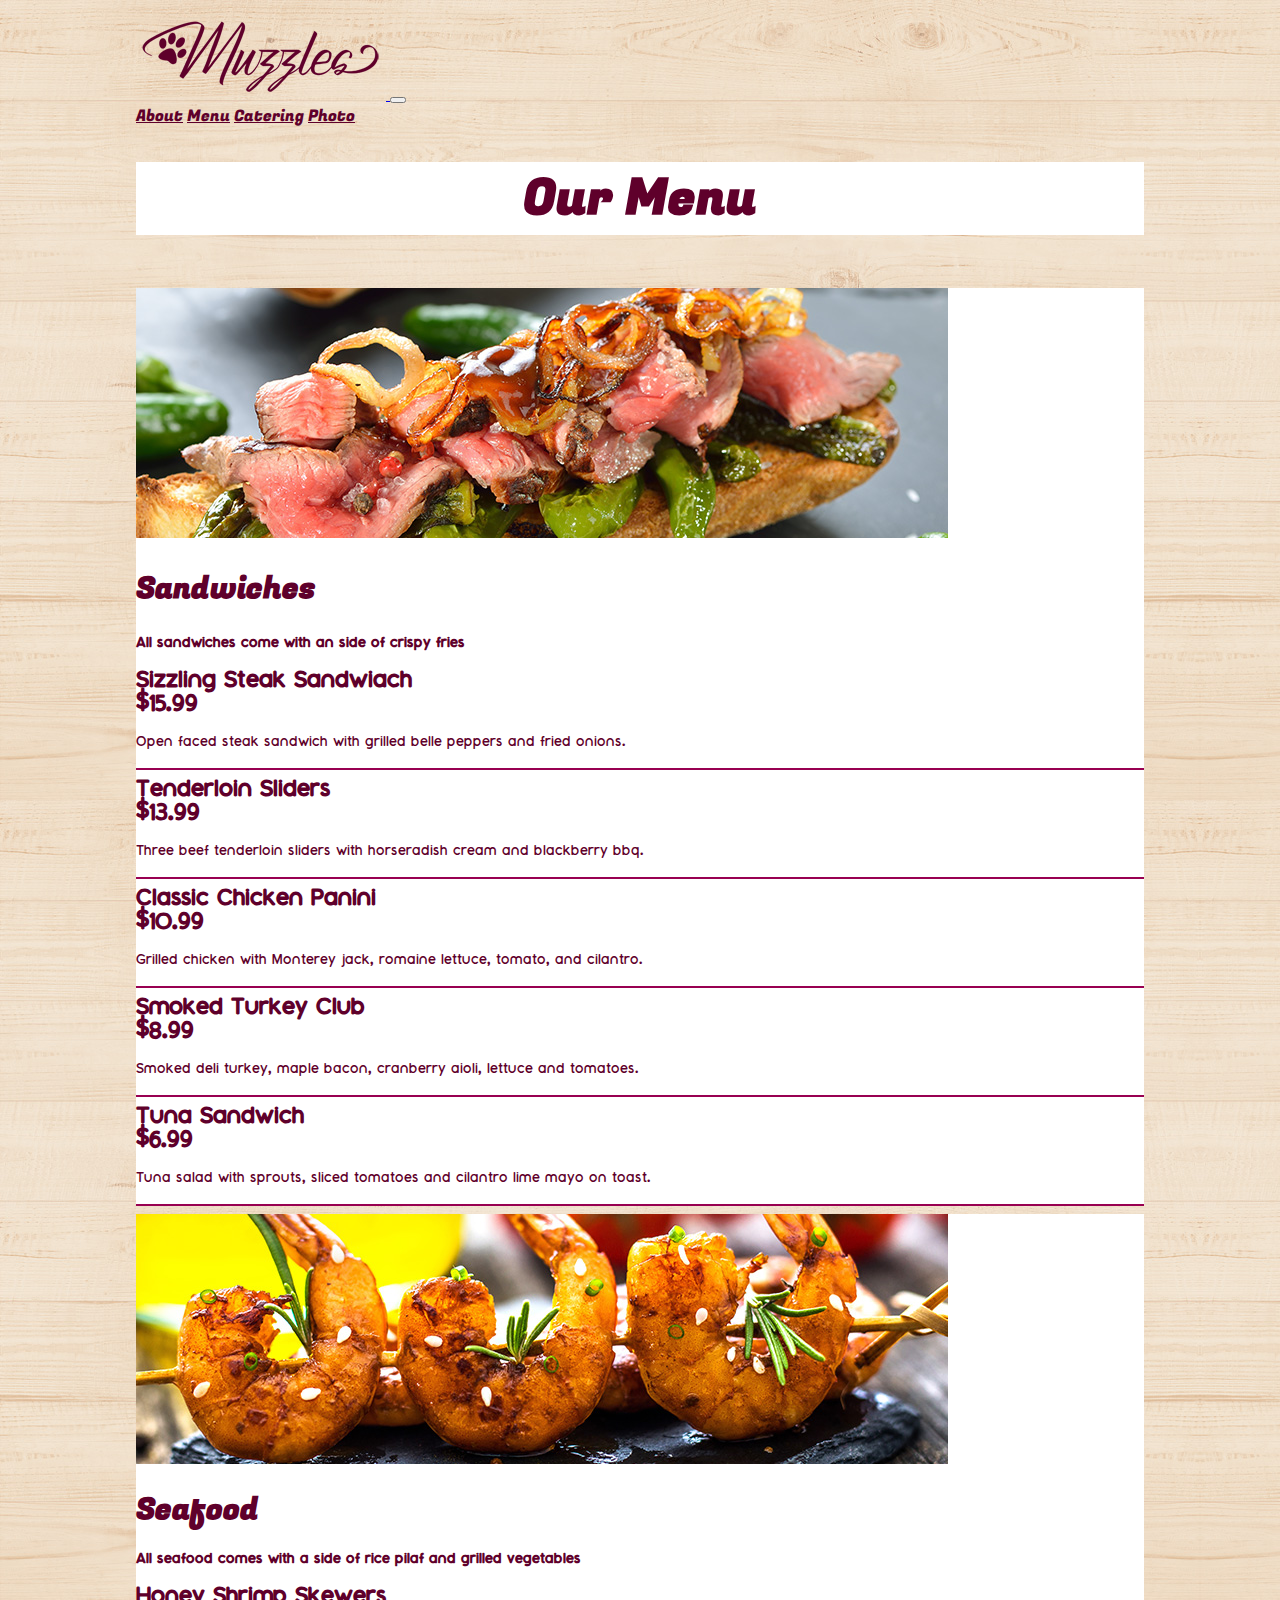
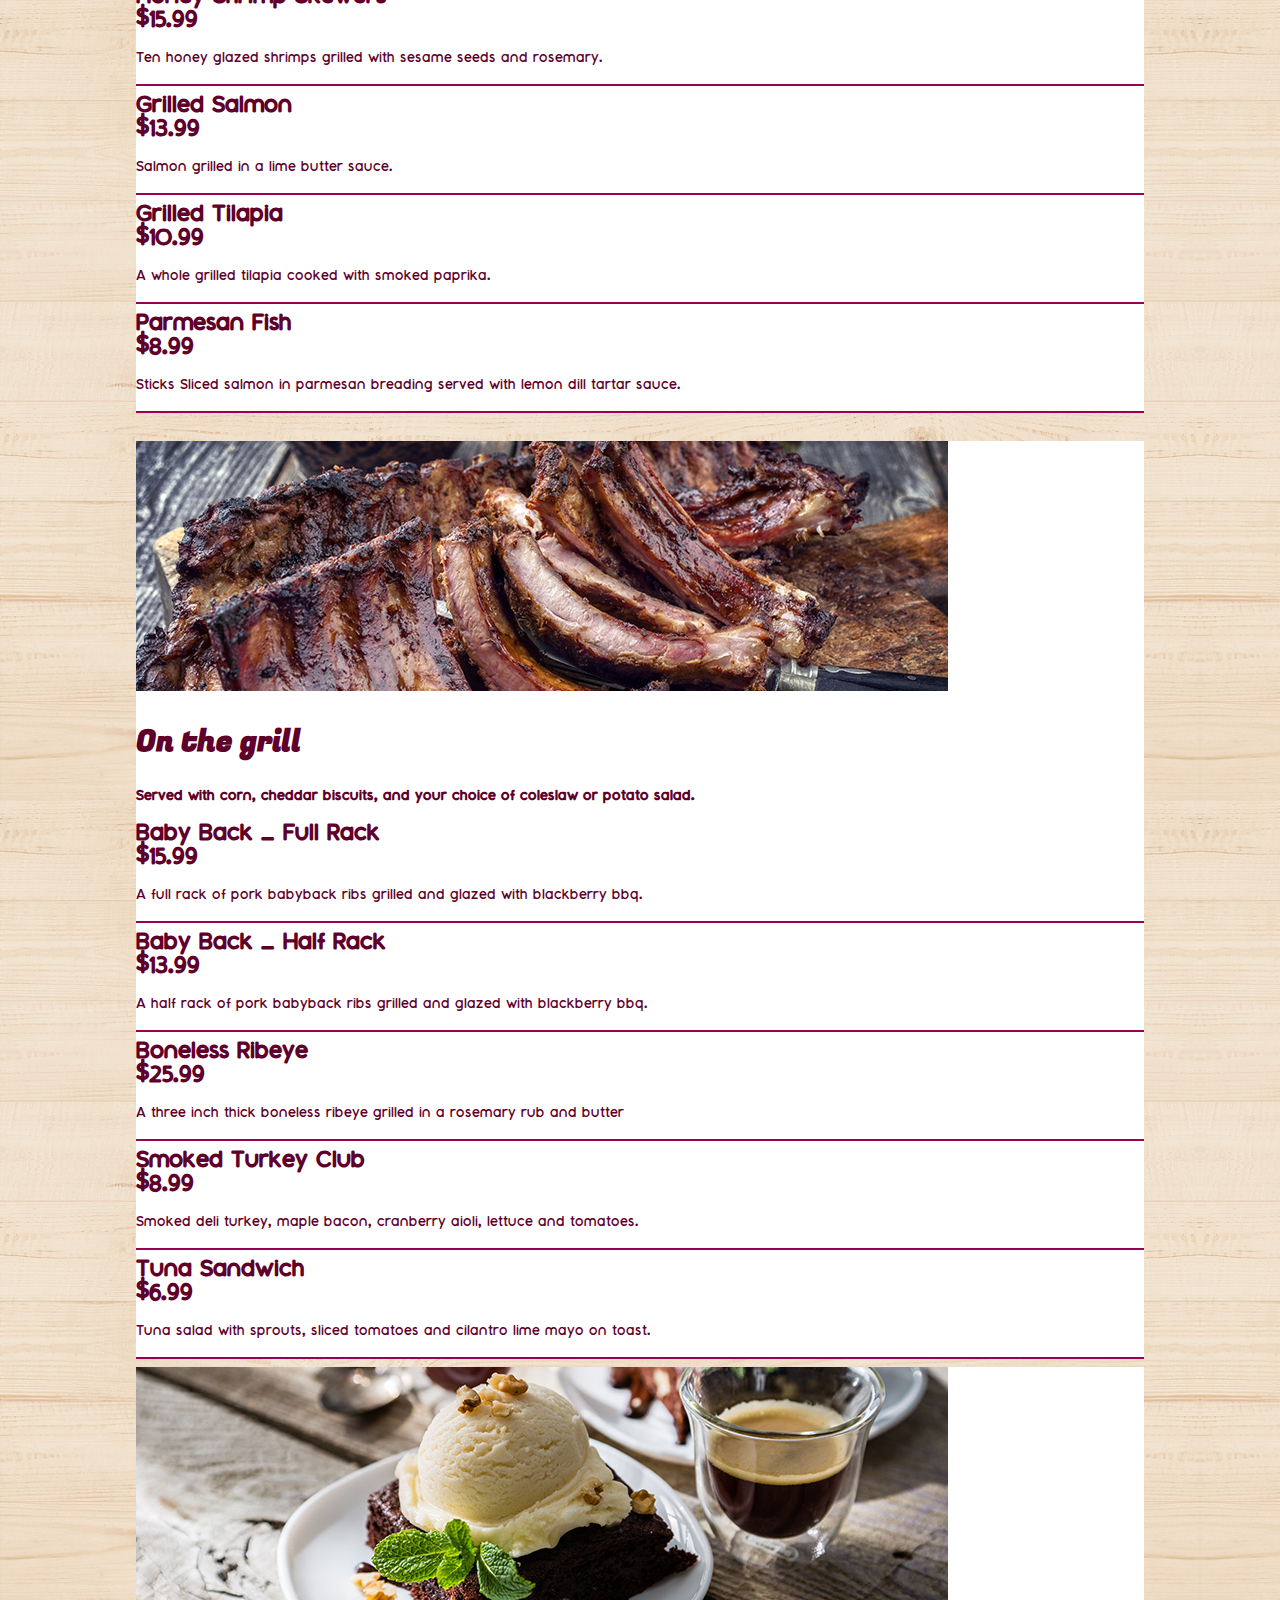
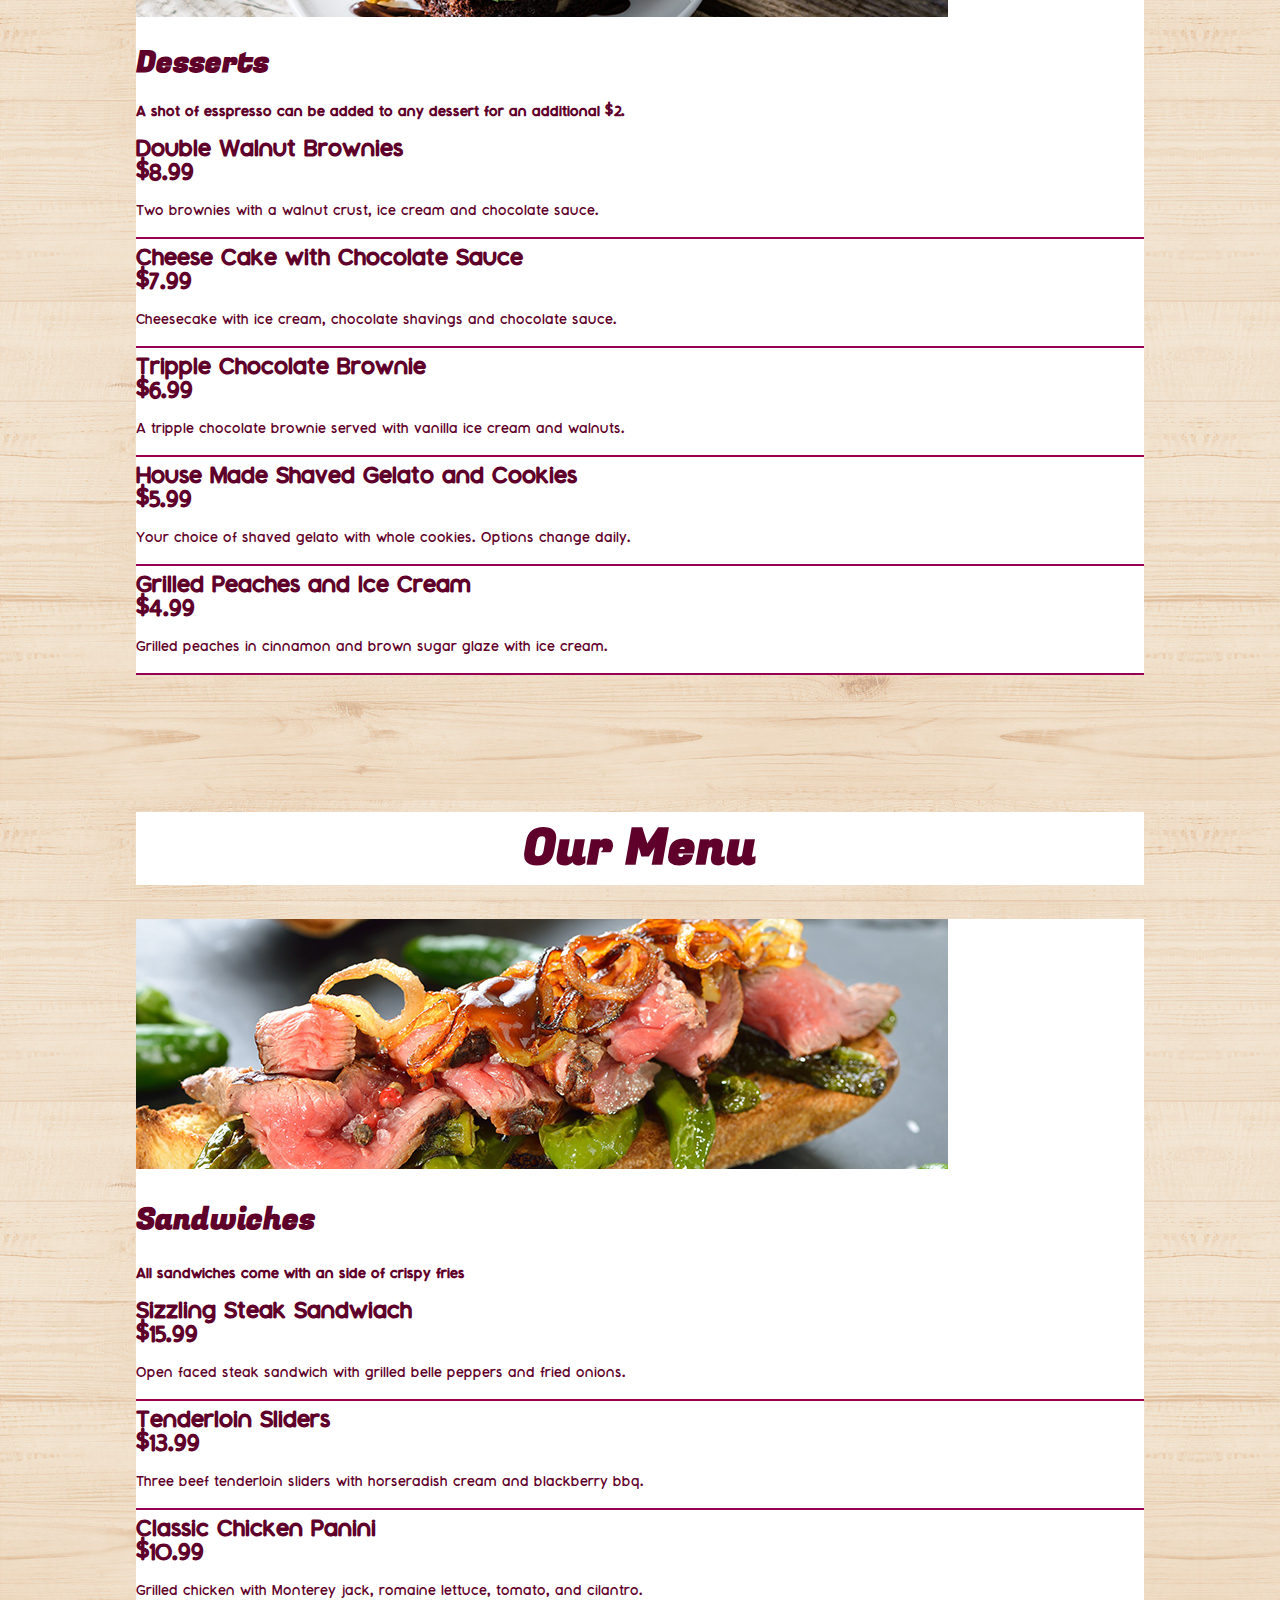
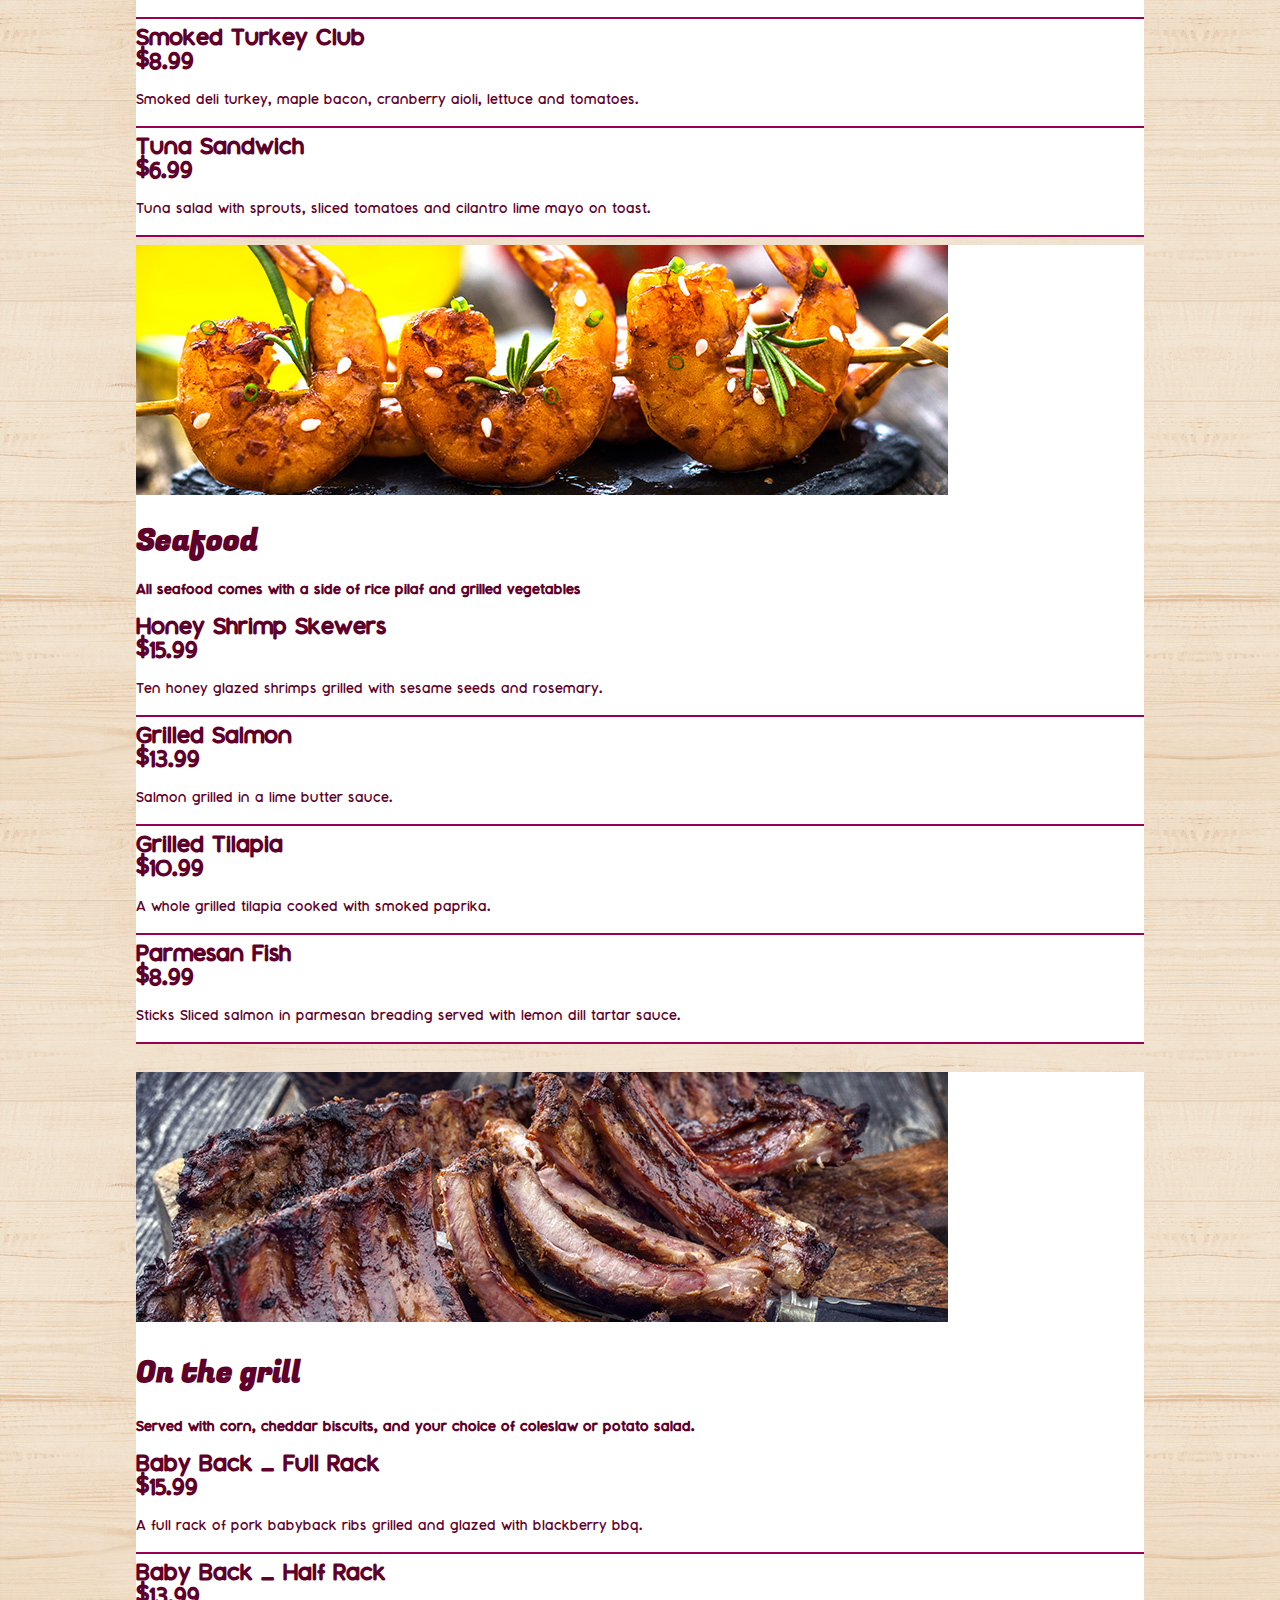
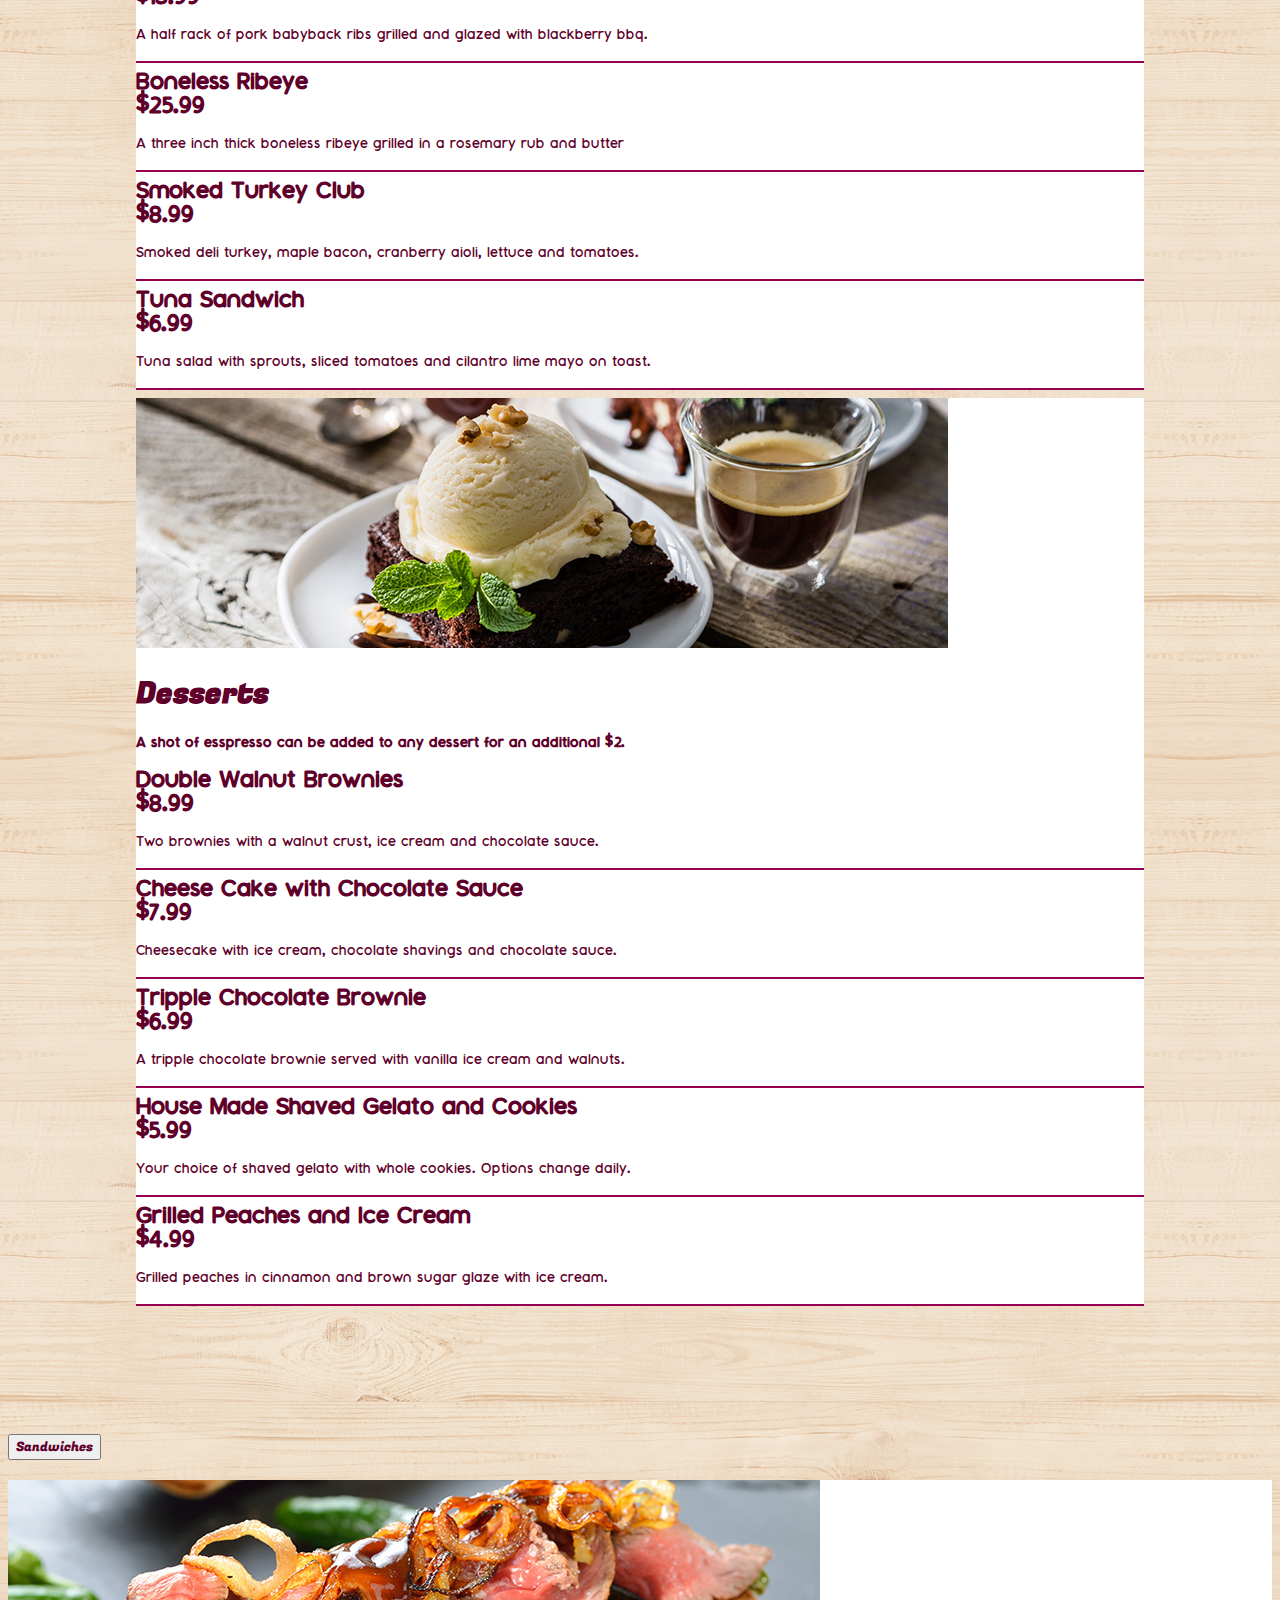
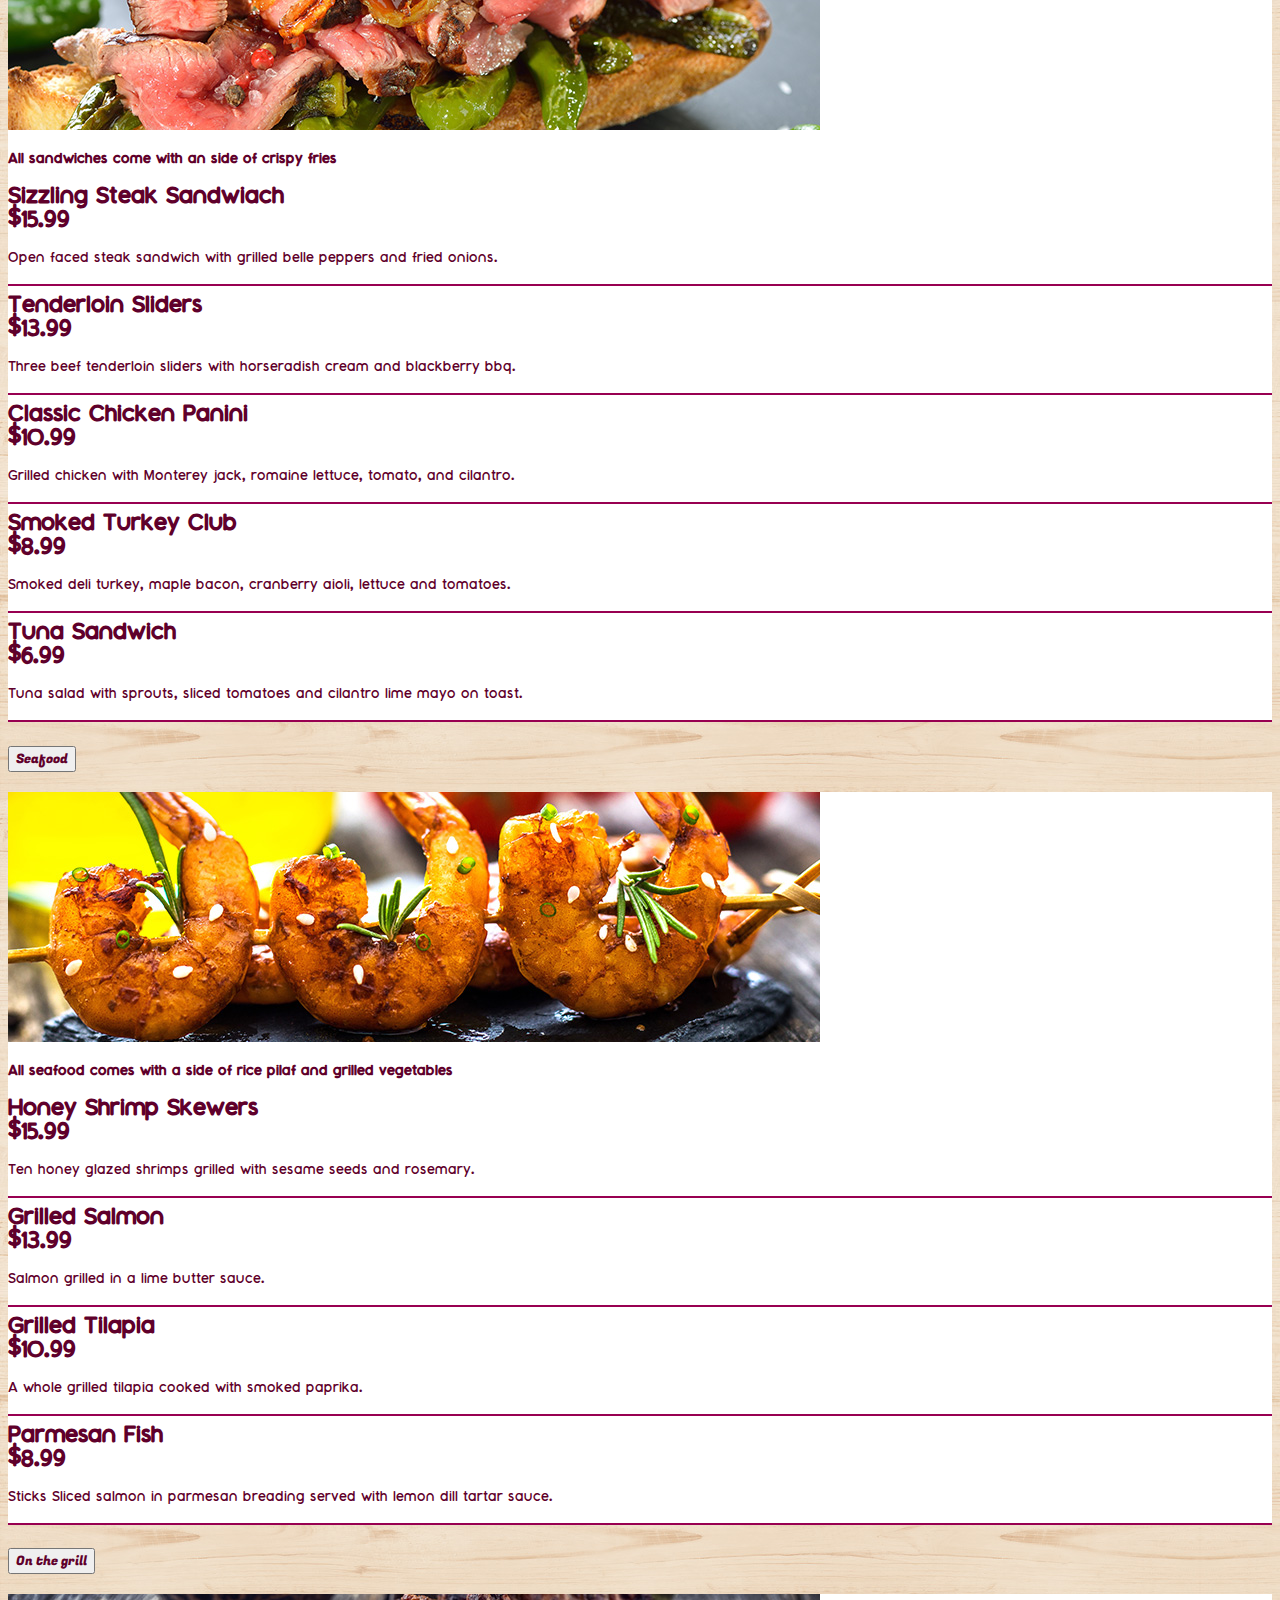
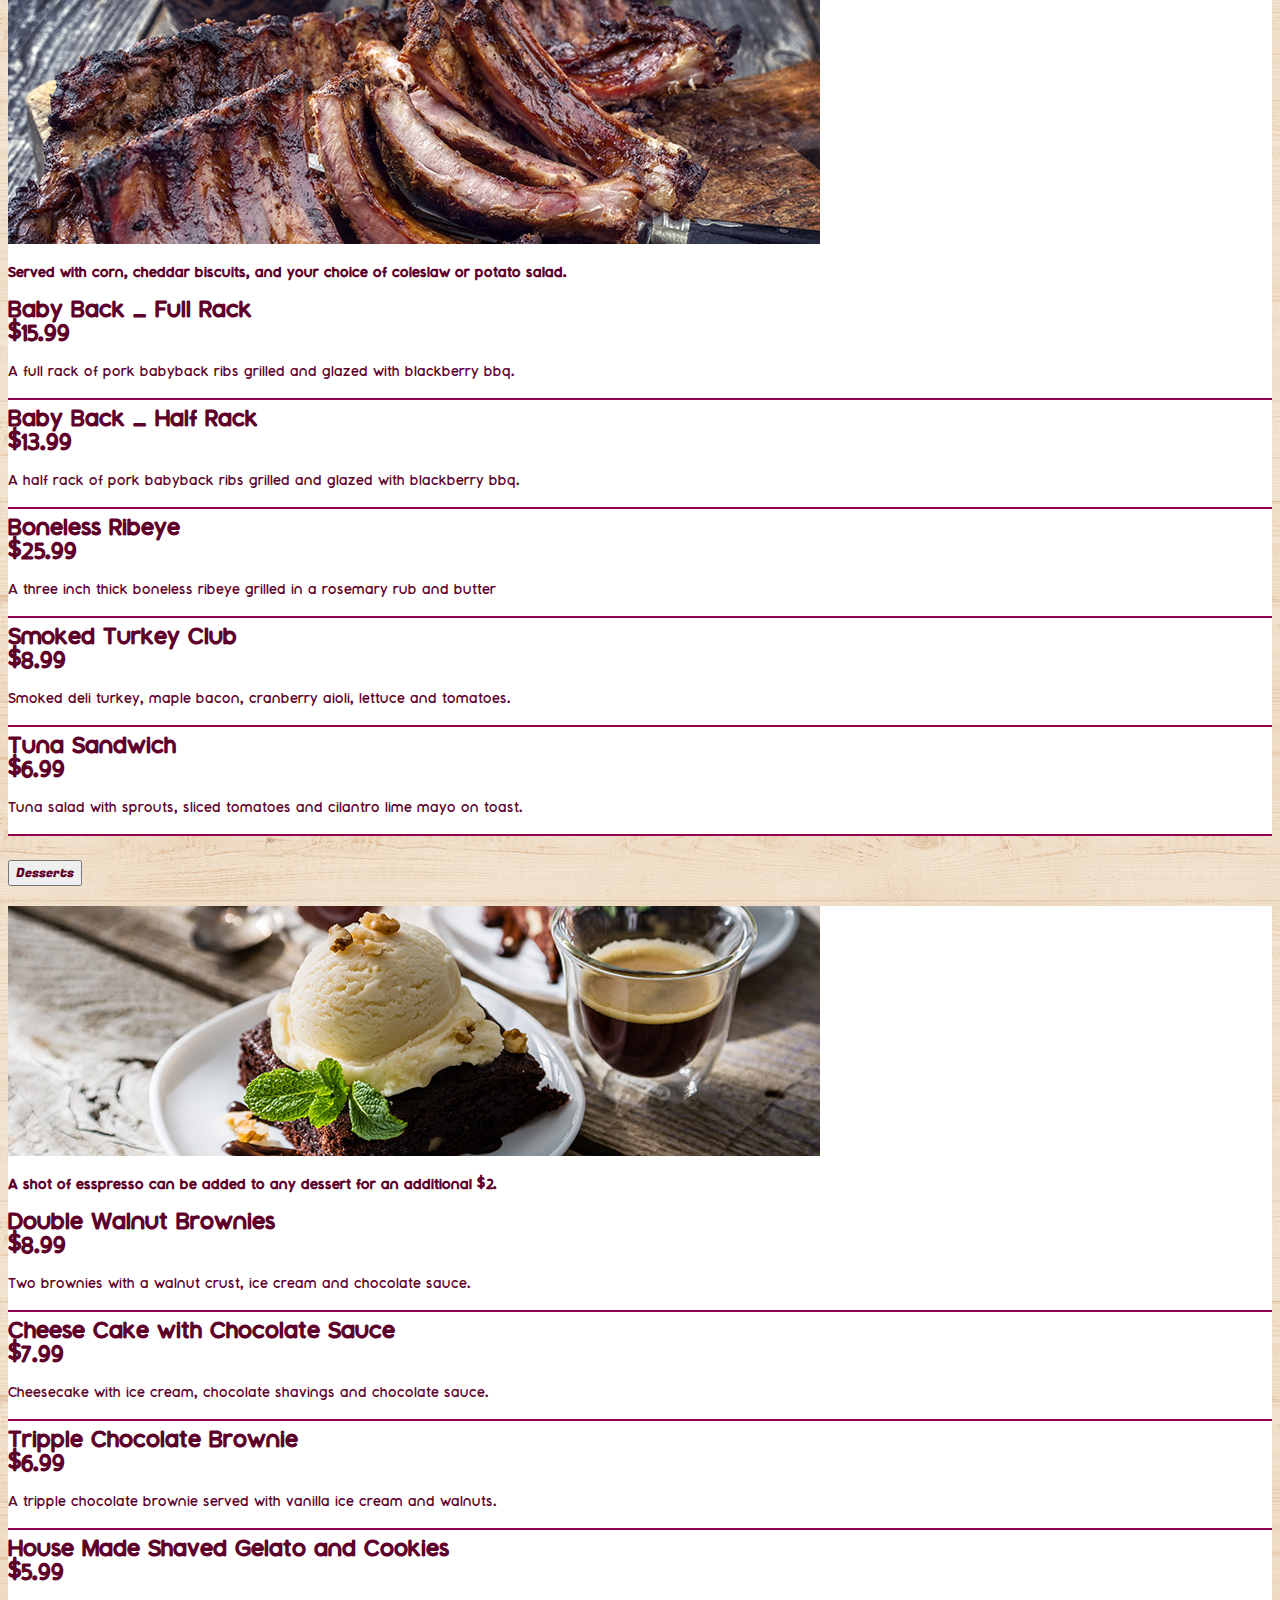
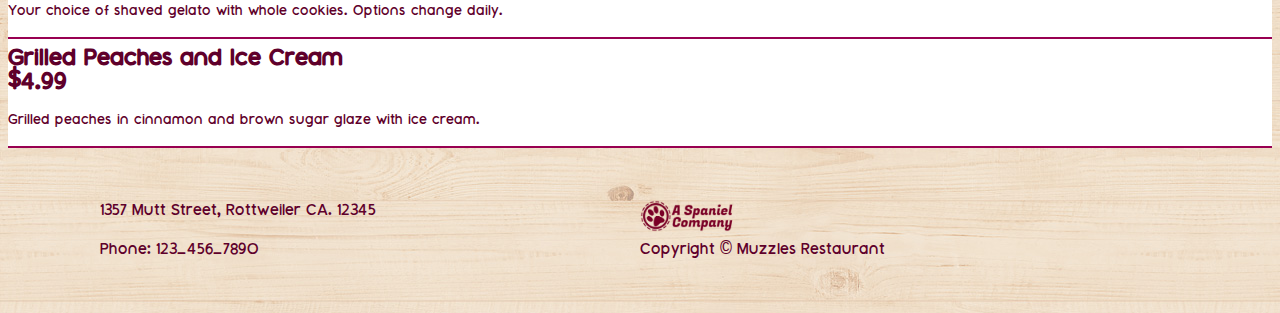
<file: pages/menu.html>
<!doctype html>
<html lang="en">

<head>
    <meta charset="utf-8">
    <meta name="viewport" content="width=device-width, initial-scale=1">
    <title>Menu</title>
    <link href="https://cdn.jsdelivr.net/npm/bootstrap@5.3.2/dist/css/bootstrap.min.css" rel="stylesheet"
        integrity="sha384-T3c6CoIi6uLrA9TneNEoa7RxnatzjcDSCmG1MXxSR1GAsXEV/Dwwykc2MPK8M2HN" crossorigin="anonymous">
    <link rel="preconnect" href="https://fonts.googleapis.com">
    <link rel="preconnect" href="https://fonts.gstatic.com" crossorigin>
    <link href="https://fonts.googleapis.com/css2?family=Fugaz+One&family=Source+Sans+3&display=swap" rel="stylesheet">
    <link rel="stylesheet" href="../styles/style.css">

</head>

<body>
    <!--Header Start-->
    <nav class="navbar navbar-expand-lg d-flex justify-content-center">
        <div class="container-fluid marginX mt-3">
            <a class="navbar-brand" href="../index.HTML">
                <img class="" src="../assets/RestaurantMockupFiles/RestaurantMockupFiles/assets/MuzzlesLogo.png" alt="Muzzles Logo">
            </a>
            <button class="navbar-toggler" type="button" data-bs-toggle="collapse" data-bs-target="#navbarNavAltMarkup"
                aria-controls="navbarNavAltMarkup" aria-expanded="false" aria-label="Toggle navigation">
                <span class="navbar-toggler-icon"></span>
            </button>
            <div class="collapse navbar-collapse justify-content-end" id="navbarNavAltMarkup">
                <div class="navbar-nav fugaz ">
                    <a class="nav-link red" href="./about.html">About</a>
                    <a class="nav-link red" aria-current="page" href="./menu.html">Menu</a>
                    <a class="nav-link red" href="./Catering.html">Catering</a>
                    <a class="nav-link red" href="./Photos.html">Photo</a>
                </div>
            </div>
        </div>
    </nav>
    <!--header end-->

    <div class="d-none d-lg-block"> <!--desktop mode-->
        <div class="container-flex marginX pb-4">
            <h1 class="menuTxt py-2">Our Menu</h1>
        </div>

        <div class="spacerHor"></div>

        <div class="container-flex marginX">
            <div class="row">
                <div class="col p-0 bgwhite">
                    <img class="w-100 pb-4"
                        src="../assets/RestaurantMockupFiles/RestaurantMockupFiles/assets/menubeef.jpg" alt="steak sandwich">
                    <h2 class="fugaz red px-5 menuCata">Sandwiches</h2>
                    <h3 class="montauk red px-5 cataDes">All sandwiches come with an side of crispy fries</h3>

                    <div class="item pt-3">
                        <div class="menu-item px-5">
                            <h1>Sizzling Steak Sandwiach </h1>
                            <h1>$15.99</h1>
                        </div>
                        <div class="menu-description px-5">
                            <p>Open faced steak sandwich with grilled belle peppers and fried onions.</p>
                        </div>
                        <hr class="mx-5">
                    </div>

                    <div class="item pt-3">
                        <div class="menu-item px-5">
                            <h1>Tenderloin Sliders</h1>
                            <h1>$13.99</h1>
                        </div>
                        <div class="menu-description px-5">
                            <p> Three beef tenderloin sliders with horseradish cream and blackberry bbq. </p>
                        </div>
                        <hr class="mx-5">
                    </div>

                    <div class="item pt-3">
                        <div class="menu-item px-5">
                            <h1>Classic Chicken Panini </h1>
                            <h1>$10.99</h1>
                        </div>
                        <div class="menu-description px-5">
                            <p>Grilled chicken with Monterey jack, romaine lettuce, tomato, and cilantro. </p>
                        </div>
                        <hr class="mx-5">
                    </div>

                    <div class="item pt-3">
                        <div class="menu-item px-5">
                            <h1>Smoked Turkey Club </h1>
                            <h1>$8.99</h1>
                        </div>
                        <div class="menu-description px-5">
                            <p>Smoked deli turkey, maple bacon, cranberry aioli, lettuce and tomatoes. </p>
                        </div>
                        <hr class="mx-5">
                    </div>

                    <div class="item pt-3">
                        <div class="menu-item px-5">
                            <h1>Tuna Sandwich</h1>
                            <h1>$6.99</h1>
                        </div>
                        <div class="menu-description px-5">
                            <p>Tuna salad with sprouts, sliced tomatoes and cilantro lime mayo on toast. </p>
                        </div>
                        <hr class="mx-5">

                    </div>
                    <div class="pb-5"></div>

                </div>

                <div class="spacerVert"></div>

                <div class="col p-0 bgwhite">
                    <img class="w-100 pb-4"
                        src="../assets/RestaurantMockupFiles/RestaurantMockupFiles/assets/menuseafood.jpg" alt="shrimp skewer">
                    <h1 class="fugaz red px-5 menuCata">Seafood</h1>
                    <h3 class="montauk red px-5 cataDes">All seafood comes with a side of rice pilaf and grilled
                        vegetables</h3>

                    <div class="item pt-3">
                        <div class="menu-item px-5">
                            <h1>Honey Shrimp Skewers </h1>
                            <h1>$15.99</h1>
                        </div>
                        <div class="menu-description px-5">
                            <p>Ten honey glazed shrimps grilled with sesame seeds and rosemary. </p>
                        </div>
                        <hr class="mx-5">
                    </div>

                    <div class="item pt-3">
                        <div class="menu-item px-5">
                            <h1>Grilled Salmon </h1>
                            <h1>$13.99</h1>
                        </div>
                        <div class="menu-description px-5">
                            <p>Salmon grilled in a lime butter sauce.</p>
                        </div>
                        <hr class="mx-5">
                    </div>

                    <div class="item pt-3">
                        <div class="menu-item px-5">
                            <h1>Grilled Tilapia </h1>
                            <h1>$10.99</h1>
                        </div>
                        <div class="menu-description px-5">
                            <p>A whole grilled tilapia cooked with smoked paprika.</p>
                        </div>
                        <hr class="mx-5">
                    </div>

                    <div class="item pt-3">
                        <div class="menu-item px-5">
                            <h1>Parmesan Fish </h1>
                            <h1>$8.99</h1>
                        </div>
                        <div class="menu-description px-5">
                            <p>Sticks Sliced salmon in parmesan breading served with lemon dill tartar sauce.</p>
                        </div>
                        <hr class="mx-5">
                    </div>
                </div>



            </div>

        </div>

        <div class="spacerHor"></div>

        <div class="container-flex marginX paddingBot">
            <div class="row">
                <div class="col p-0 bgwhite">
                    <img class="w-100 pb-4"
                        src="../assets/RestaurantMockupFiles/RestaurantMockupFiles/assets/menumeat.jpg" alt="full rack of ribs">
                    <h2 class="fugaz red px-5 menuCata">On the grill</h2>
                    <h3 class="montauk red px-5 cataDes">Served with corn, cheddar biscuits, and your choice of coleslaw
                        or potato salad.</h3>

                    <div class="item pt-3">
                        <div class="menu-item px-5">
                            <h1>Baby Back - Full Rack </h1>
                            <h1>$15.99</h1>
                        </div>
                        <div class="menu-description px-5">
                            <p>A full rack of pork babyback ribs grilled and glazed with blackberry bbq.</p>
                        </div>
                        <hr class="mx-5">
                    </div>

                    <div class="item pt-3">
                        <div class="menu-item px-5">
                            <h1>Baby Back - Half Rack </h1>
                            <h1>$13.99</h1>
                        </div>
                        <div class="menu-description px-5">
                            <p>A half rack of pork babyback ribs grilled and glazed with blackberry bbq. </p>
                        </div>
                        <hr class="mx-5">
                    </div>

                    <div class="item pt-3">
                        <div class="menu-item px-5">
                            <h1>Boneless Ribeye </h1>
                            <h1>$25.99</h1>
                        </div>
                        <div class="menu-description px-5">
                            <p>A three inch thick boneless ribeye grilled in a rosemary rub and butter</p>
                        </div>
                        <hr class="mx-5">
                    </div>

                    <div class="item pt-3">
                        <div class="menu-item px-5">
                            <h1>Smoked Turkey Club </h1>
                            <h1>$8.99</h1>
                        </div>
                        <div class="menu-description px-5">
                            <p>Smoked deli turkey, maple bacon, cranberry aioli, lettuce and tomatoes. </p>
                        </div>
                        <hr class="mx-5">
                    </div>

                    <div class="item pt-3">
                        <div class="menu-item px-5">
                            <h1>Tuna Sandwich</h1>
                            <h1>$6.99</h1>
                        </div>
                        <div class="menu-description px-5">
                            <p>Tuna salad with sprouts, sliced tomatoes and cilantro lime mayo on toast. </p>
                        </div>
                        <hr class="mx-5">
                    </div>
                    <div class="pb-5"></div>

                </div>

                <div class="spacerVert"></div>

                <div class="col p-0 bgwhite">
                    <img class="w-100 pb-4"
                        src="../assets/RestaurantMockupFiles/RestaurantMockupFiles/assets/menudesserts.jpg" alt="brownie a la mode">
                    <h1 class="fugaz red px-5 menuCata">Desserts</h1>
                    <h3 class="montauk red px-5 cataDes">A shot of esspresso can be added to any dessert for an
                        additional $2.</h3>

                    <div class="item pt-3">
                        <div class="menu-item px-5">
                            <h1>Double Walnut Brownies </h1>
                            <h1>$8.99</h1>
                        </div>
                        <div class="menu-description px-5">
                            <p>Two brownies with a walnut crust, ice cream and chocolate sauce. </p>
                        </div>
                        <hr class="mx-5">
                    </div>

                    <div class="item pt-3">
                        <div class="menu-item px-5">
                            <h1>Cheese Cake with Chocolate Sauce </h1>
                            <h1>$7.99</h1>
                        </div>
                        <div class="menu-description px-5">
                            <p>Cheesecake with ice cream, chocolate shavings and chocolate sauce.</p>
                        </div>
                        <hr class="mx-5">
                    </div>

                    <div class="item pt-3">
                        <div class="menu-item px-5">
                            <h1>Tripple Chocolate Brownie </h1>
                            <h1>$6.99</h1>
                        </div>
                        <div class="menu-description px-5">
                            <p>A tripple chocolate brownie served with vanilla ice cream and walnuts.</p>
                        </div>
                        <hr class="mx-5">
                    </div>

                    <div class="item pt-3">
                        <div class="menu-item px-5">
                            <h1>House Made Shaved Gelato and Cookies </h1>
                            <h1>$5.99</h1>
                        </div>
                        <div class="menu-description px-5">
                            <p> Your choice of shaved gelato with whole cookies. Options change daily.</p>
                        </div>
                        <hr class="mx-5">
                    </div>

                    <div class="item pt-3">
                        <div class="menu-item px-5">
                            <h1>Grilled Peaches and Ice Cream </h1>
                            <h1>$4.99</h1>
                        </div>
                        <div class="menu-description px-5">
                            <p> Grilled peaches in cinnamon and brown sugar glaze with ice cream.</p>
                        </div>
                        <hr class="mx-5">
                    </div>
                    <div class="pb-5"></div>


                </div>



            </div>

        </div>
    </div> <!--desktop mode end-->

    <div class="d-none d-md-block d-lg-none"> <!--TABLET START-->

        <div class="container-flex marginX pb-4">
            <h1 class="menuTxt py-2">Our Menu</h1>
        </div>

        <div class="container-flex marginX">
        
                <div class="col p-0 bgwhite">
                    <img class="w-100 pb-4"
                        src="../assets/RestaurantMockupFiles/RestaurantMockupFiles/assets/menubeef.jpg" alt="steak sandwich">
                    <h2 class="fugaz red px-5 menuCata">Sandwiches</h2>
                    <h3 class="montauk red px-5 cataDes">All sandwiches come with an side of crispy fries</h3>

                    <div class="item pt-3">
                        <div class="menu-item px-5">
                            <h1>Sizzling Steak Sandwiach </h1>
                            <h1>$15.99</h1>
                        </div>
                        <div class="menu-description px-5">
                            <p>Open faced steak sandwich with grilled belle peppers and fried onions.</p>
                        </div>
                        <hr class="mx-5">
                    </div>

                    <div class="item pt-3">
                        <div class="menu-item px-5">
                            <h1>Tenderloin Sliders</h1>
                            <h1>$13.99</h1>
                        </div>
                        <div class="menu-description px-5">
                            <p> Three beef tenderloin sliders with horseradish cream and blackberry bbq. </p>
                        </div>
                        <hr class="mx-5">
                    </div>

                    <div class="item pt-3">
                        <div class="menu-item px-5">
                            <h1>Classic Chicken Panini </h1>
                            <h1>$10.99</h1>
                        </div>
                        <div class="menu-description px-5">
                            <p>Grilled chicken with Monterey jack, romaine lettuce, tomato, and cilantro. </p>
                        </div>
                        <hr class="mx-5">
                    </div>

                    <div class="item pt-3">
                        <div class="menu-item px-5">
                            <h1>Smoked Turkey Club </h1>
                            <h1>$8.99</h1>
                        </div>
                        <div class="menu-description px-5">
                            <p>Smoked deli turkey, maple bacon, cranberry aioli, lettuce and tomatoes. </p>
                        </div>
                        <hr class="mx-5">
                    </div>

                    <div class="item pt-3">
                        <div class="menu-item px-5">
                            <h1>Tuna Sandwich</h1>
                            <h1>$6.99</h1>
                        </div>
                        <div class="menu-description px-5">
                            <p>Tuna salad with sprouts, sliced tomatoes and cilantro lime mayo on toast. </p>
                        </div>
                        <hr class="mx-5">

                    </div>
                    <div class="pb-5"></div>

                </div>

                

                <div class="col p-0 bgwhite">
                    <img class="w-100 pb-4"
                        src="../assets/RestaurantMockupFiles/RestaurantMockupFiles/assets/menuseafood.jpg" alt="shrimp skewer">
                    <h1 class="fugaz red px-5 menuCata">Seafood</h1>
                    <h3 class="montauk red px-5 cataDes">All seafood comes with a side of rice pilaf and grilled
                        vegetables</h3>

                    <div class="item pt-3">
                        <div class="menu-item px-5">
                            <h1>Honey Shrimp Skewers </h1>
                            <h1>$15.99</h1>
                        </div>
                        <div class="menu-description px-5">
                            <p>Ten honey glazed shrimps grilled with sesame seeds and rosemary. </p>
                        </div>
                        <hr class="mx-5">
                    </div>

                    <div class="item pt-3">
                        <div class="menu-item px-5">
                            <h1>Grilled Salmon </h1>
                            <h1>$13.99</h1>
                        </div>
                        <div class="menu-description px-5">
                            <p>Salmon grilled in a lime butter sauce.</p>
                        </div>
                        <hr class="mx-5">
                    </div>

                    <div class="item pt-3">
                        <div class="menu-item px-5">
                            <h1>Grilled Tilapia </h1>
                            <h1>$10.99</h1>
                        </div>
                        <div class="menu-description px-5">
                            <p>A whole grilled tilapia cooked with smoked paprika.</p>
                        </div>
                        <hr class="mx-5">
                    </div>

                    <div class="item pt-3">
                        <div class="menu-item px-5">
                            <h1>Parmesan Fish </h1>
                            <h1>$8.99</h1>
                        </div>
                        <div class="menu-description px-5">
                            <p>Sticks Sliced salmon in parmesan breading served with lemon dill tartar sauce.</p>
                        </div>
                        <hr class="mx-5">
                    </div>
                </div>



            

        </div>

        <div class="spacerHor"></div>

        <div class="container-flex marginX paddingBot">
            
                <div class="col p-0 bgwhite">
                    <img class="w-100 pb-4"
                        src="../assets/RestaurantMockupFiles/RestaurantMockupFiles/assets/menumeat.jpg" alt="full rack of ribs">
                    <h2 class="fugaz red px-5 menuCata">On the grill</h2>
                    <h3 class="montauk red px-5 cataDes">Served with corn, cheddar biscuits, and your choice of coleslaw
                        or potato salad.</h3>

                    <div class="item pt-3">
                        <div class="menu-item px-5">
                            <h1>Baby Back - Full Rack </h1>
                            <h1>$15.99</h1>
                        </div>
                        <div class="menu-description px-5">
                            <p>A full rack of pork babyback ribs grilled and glazed with blackberry bbq.</p>
                        </div>
                        <hr class="mx-5">
                    </div>

                    <div class="item pt-3">
                        <div class="menu-item px-5">
                            <h1>Baby Back - Half Rack </h1>
                            <h1>$13.99</h1>
                        </div>
                        <div class="menu-description px-5">
                            <p>A half rack of pork babyback ribs grilled and glazed with blackberry bbq. </p>
                        </div>
                        <hr class="mx-5">
                    </div>

                    <div class="item pt-3">
                        <div class="menu-item px-5">
                            <h1>Boneless Ribeye </h1>
                            <h1>$25.99</h1>
                        </div>
                        <div class="menu-description px-5">
                            <p>A three inch thick boneless ribeye grilled in a rosemary rub and butter</p>
                        </div>
                        <hr class="mx-5">
                    </div>

                    <div class="item pt-3">
                        <div class="menu-item px-5">
                            <h1>Smoked Turkey Club </h1>
                            <h1>$8.99</h1>
                        </div>
                        <div class="menu-description px-5">
                            <p>Smoked deli turkey, maple bacon, cranberry aioli, lettuce and tomatoes. </p>
                        </div>
                        <hr class="mx-5">
                    </div>

                    <div class="item pt-3">
                        <div class="menu-item px-5">
                            <h1>Tuna Sandwich</h1>
                            <h1>$6.99</h1>
                        </div>
                        <div class="menu-description px-5">
                            <p>Tuna salad with sprouts, sliced tomatoes and cilantro lime mayo on toast. </p>
                        </div>
                        <hr class="mx-5">
                    </div>
                    <div class="pb-5"></div>

                </div>

                <div class="col p-0 bgwhite">
                    <img class="w-100 pb-4"
                        src="../assets/RestaurantMockupFiles/RestaurantMockupFiles/assets/menudesserts.jpg" alt="brownie a la mode">
                    <h1 class="fugaz red px-5 menuCata">Desserts</h1>
                    <h3 class="montauk red px-5 cataDes">A shot of esspresso can be added to any dessert for an
                        additional $2.</h3>

                    <div class="item pt-3">
                        <div class="menu-item px-5">
                            <h1>Double Walnut Brownies </h1>
                            <h1>$8.99</h1>
                        </div>
                        <div class="menu-description px-5">
                            <p>Two brownies with a walnut crust, ice cream and chocolate sauce. </p>
                        </div>
                        <hr class="mx-5">
                    </div>

                    <div class="item pt-3">
                        <div class="menu-item px-5">
                            <h1>Cheese Cake with Chocolate Sauce </h1>
                            <h1>$7.99</h1>
                        </div>
                        <div class="menu-description px-5">
                            <p>Cheesecake with ice cream, chocolate shavings and chocolate sauce.</p>
                        </div>
                        <hr class="mx-5">
                    </div>

                    <div class="item pt-3">
                        <div class="menu-item px-5">
                            <h1>Tripple Chocolate Brownie </h1>
                            <h1>$6.99</h1>
                        </div>
                        <div class="menu-description px-5">
                            <p>A tripple chocolate brownie served with vanilla ice cream and walnuts.</p>
                        </div>
                        <hr class="mx-5">
                    </div>

                    <div class="item pt-3">
                        <div class="menu-item px-5">
                            <h1>House Made Shaved Gelato and Cookies </h1>
                            <h1>$5.99</h1>
                        </div>
                        <div class="menu-description px-5">
                            <p> Your choice of shaved gelato with whole cookies. Options change daily.</p>
                        </div>
                        <hr class="mx-5">
                    </div>

                    <div class="item pt-3">
                        <div class="menu-item px-5">
                            <h1>Grilled Peaches and Ice Cream </h1>
                            <h1>$4.99</h1>
                        </div>
                        <div class="menu-description px-5">
                            <p> Grilled peaches in cinnamon and brown sugar glaze with ice cream.</p>
                        </div>
                        <hr class="mx-5">
                    </div>
                    <div class="pb-5"></div>


                </div>



            

        </div>

    </div> <!--tablet end-->



    <div class=" d-sm-block d-md-none"><!--mobile Start-->

        <div class="accordion" id="accordionPanelsStayOpenExample">
            <div class="accordion-item">
              <h2 class="accordion-header">
                <button class="accordion-button fugaz red" type="button" data-bs-toggle="collapse" data-bs-target="#panelsStayOpen-collapseOne" aria-expanded="true" aria-controls="panelsStayOpen-collapseOne">
                  Sandwiches
                </button>
              </h2>
              <div id="panelsStayOpen-collapseOne" class="accordion-collapse collapse show">
                <div class="accordion-body">
                    <div class="col p-0 bgwhite">
                        <img class="w-100"
                            src="../assets/RestaurantMockupFiles/RestaurantMockupFiles/assets/menubeef.jpg" alt="steak sandwich">
                        
                        <h3 class="montauk red cataDes">All sandwiches come with an side of crispy fries</h3>
    
                        <div class="item pt-1">
                            <div class="menu-item">
                                <h1>Sizzling Steak Sandwiach </h1>
                                <h1>$15.99</h1>
                            </div>
                            <div class="menu-description">
                                <p>Open faced steak sandwich with grilled belle peppers and fried onions.</p>
                            </div>
                            <hr>
                        </div>
    
                        <div class="item pt-1">
                            <div class="menu-item ">
                                <h1>Tenderloin Sliders</h1>
                                <h1>$13.99</h1>
                            </div>
                            <div class="menu-description">
                                <p> Three beef tenderloin sliders with horseradish cream and blackberry bbq. </p>
                            </div>
                            <hr>
                        </div>
    
                        <div class="item pt-1">
                            <div class="menu-item">
                                <h1>Classic Chicken Panini </h1>
                                <h1>$10.99</h1>
                            </div>
                            <div class="menu-description">
                                <p>Grilled chicken with Monterey jack, romaine lettuce, tomato, and cilantro. </p>
                            </div>
                            <hr>
                        </div>
    
                        <div class="item pt-1">
                            <div class="menu-item">
                                <h1>Smoked Turkey Club </h1>
                                <h1>$8.99</h1>
                            </div>
                            <div class="menu-description">
                                <p>Smoked deli turkey, maple bacon, cranberry aioli, lettuce and tomatoes. </p>
                            </div>
                            <hr>
                        </div>
    
                        <div class="item pt-1">
                            <div class="menu-item">
                                <h1>Tuna Sandwich</h1>
                                <h1>$6.99</h1>
                            </div>
                            <div class="menu-description">
                                <p>Tuna salad with sprouts, sliced tomatoes and cilantro lime mayo on toast. </p>
                            </div>
                            <hr>
    
                        </div>
                    
    
                    </div>
                </div>
              </div>
            </div>
            <div class="accordion-item">
              <h2 class="accordion-header">
                <button class="accordion-button fugaz red collapsed" type="button" data-bs-toggle="collapse" data-bs-target="#panelsStayOpen-collapseTwo" aria-expanded="false" aria-controls="panelsStayOpen-collapseTwo">
                  Seafood
                </button>
              </h2>
              <div id="panelsStayOpen-collapseTwo" class="accordion-collapse collapse">
                <div class="accordion-body">
                    <div class="col p-0 bgwhite">
                        <img class="w-100"
                            src="../assets/RestaurantMockupFiles/RestaurantMockupFiles/assets/menuseafood.jpg" alt="shrimp skewer">
                        <h3 class="montauk red cataDes">All seafood comes with a side of rice pilaf and grilled vegetables</h3>
    
                        <div class="item pt-1">
                            <div class="menu-item">
                                <h1>Honey Shrimp Skewers </h1>
                                <h1>$15.99</h1>
                            </div>
                            <div class="menu-description">
                                <p>Ten honey glazed shrimps grilled with sesame seeds and rosemary. </p>
                            </div>
                            <hr>
                        </div>
    
                        <div class="item pt-1">
                            <div class="menu-item">
                                <h1>Grilled Salmon </h1>
                                <h1>$13.99</h1>
                            </div>
                            <div class="menu-description">
                                <p>Salmon grilled in a lime butter sauce.</p>
                            </div>
                            <hr>
                        </div>
    
                        <div class="item pt-1">
                            <div class="menu-item">
                                <h1>Grilled Tilapia </h1>
                                <h1>$10.99</h1>
                            </div>
                            <div class="menu-description">
                                <p>A whole grilled tilapia cooked with smoked paprika.</p>
                            </div>
                            <hr>
                        </div>
    
                        <div class="item pt-1">
                            <div class="menu-item">
                                <h1>Parmesan Fish </h1>
                                <h1>$8.99</h1>
                            </div>
                            <div class="menu-description">
                                <p>Sticks Sliced salmon in parmesan breading served with lemon dill tartar sauce.</p>
                            </div>
                            <hr>
                        </div>
                    </div>
                </div>
              </div>
            </div>
            <div class="accordion-item ">
              <h2 class="accordion-header">
                <button class="accordion-button fugaz red collapsed" type="button" data-bs-toggle="collapse" data-bs-target="#panelsStayOpen-collapseThree" aria-expanded="false" aria-controls="panelsStayOpen-collapseThree">
                    On the grill
                </button>
              </h2>
              <div id="panelsStayOpen-collapseThree" class="accordion-collapse collapse">
                <div class="accordion-body">
                    <div class="col p-0 bgwhite">
                        <img class="w-100"
                            src="../assets/RestaurantMockupFiles/RestaurantMockupFiles/assets/menumeat.jpg" alt="full rack of ribs">
                        
                        <h3 class="montauk red cataDes">Served with corn, cheddar biscuits, and your choice of coleslaw
                            or potato salad.</h3>
    
                        <div class="item pt-1">
                            <div class="menu-item ">
                                <h1>Baby Back - Full Rack </h1>
                                <h1>$15.99</h1>
                            </div>
                            <div class="menu-description">
                                <p>A full rack of pork babyback ribs grilled and glazed with blackberry bbq.</p>
                            </div>
                            <hr>
                        </div>
    
                        <div class="item pt-1">
                            <div class="menu-item">
                                <h1>Baby Back - Half Rack </h1>
                                <h1>$13.99</h1>
                            </div>
                            <div class="menu-description">
                                <p>A half rack of pork babyback ribs grilled and glazed with blackberry bbq. </p>
                            </div>
                            <hr>
                        </div>
    
                        <div class="item pt-1">
                            <div class="menu-item">
                                <h1>Boneless Ribeye </h1>
                                <h1>$25.99</h1>
                            </div>
                            <div class="menu-description">
                                <p>A three inch thick boneless ribeye grilled in a rosemary rub and butter</p>
                            </div>
                            <hr>
                        </div>
    
                        <div class="item pt-1">
                            <div class="menu-item">
                                <h1>Smoked Turkey Club </h1>
                                <h1>$8.99</h1>
                            </div>
                            <div class="menu-description">
                                <p>Smoked deli turkey, maple bacon, cranberry aioli, lettuce and tomatoes. </p>
                            </div>
                            <hr>
                        </div>
    
                        <div class="item pt-1">
                            <div class="menu-item">
                                <h1>Tuna Sandwich</h1>
                                <h1>$6.99</h1>
                            </div>
                            <div class="menu-description">
                                <p>Tuna salad with sprouts, sliced tomatoes and cilantro lime mayo on toast. </p>
                            </div>
                            <hr>
                        </div>
                        
    
                    </div>
                </div>
              </div>
            </div>

            <div class="accordion-item">
                <h2 class="accordion-header">
                  <button class="accordion-button fugaz red collapsed" type="button" data-bs-toggle="collapse" data-bs-target="#panelsStayOpen-collapseFour" aria-expanded="false" aria-controls="panelsStayOpen-collapseFour">
                    Desserts
                  </button>
                </h2>
                <div id="panelsStayOpen-collapseFour" class="accordion-collapse collapse">
                  <div class="accordion-body">
                    <div class="col p-0 bgwhite">
                        <img class="w-100"
                            src="../assets/RestaurantMockupFiles/RestaurantMockupFiles/assets/menudesserts.jpg" alt="brownie a la mode">
                        
                        <h3 class="montauk red cataDes">A shot of esspresso can be added to any dessert for an
                            additional $2.</h3>
    
                        <div class="item pt-1">
                            <div class="menu-item">
                                <h1>Double Walnut Brownies </h1>
                                <h1>$8.99</h1>
                            </div>
                            <div class="menu-description">
                                <p>Two brownies with a walnut crust, ice cream and chocolate sauce. </p>
                            </div>
                            <hr>
                        </div>
    
                        <div class="item pt-1">
                            <div class="menu-item">
                                <h1>Cheese Cake with Chocolate Sauce </h1>
                                <h1>$7.99</h1>
                            </div>
                            <div class="menu-description">
                                <p>Cheesecake with ice cream, chocolate shavings and chocolate sauce.</p>
                            </div>
                            <hr>
                        </div>
    
                        <div class="item pt-1">
                            <div class="menu-item">
                                <h1>Tripple Chocolate Brownie </h1>
                                <h1>$6.99</h1>
                            </div>
                            <div class="menu-description">
                                <p>A tripple chocolate brownie served with vanilla ice cream and walnuts.</p>
                            </div>
                            <hr>
                        </div>
    
                        <div class="item pt-1">
                            <div class="menu-item">
                                <h1>House Made Shaved Gelato and Cookies </h1>
                                <h1>$5.99</h1>
                            </div>
                            <div class="menu-description">
                                <p> Your choice of shaved gelato with whole cookies. Options change daily.</p>
                            </div>
                            <hr>
                        </div>
    
                        <div class="item pt-1">
                            <div class="menu-item">
                                <h1>Grilled Peaches and Ice Cream </h1>
                                <h1>$4.99</h1>
                            </div>
                            <div class="menu-description">
                                <p> Grilled peaches in cinnamon and brown sugar glaze with ice cream.</p>
                            </div>
                            <hr>
                        </div>
    
    
                    </div>
                  </div>
                </div>
              </div>



          </div>

    </div> <!--mobile end-->



    <!--Footer Start-->
    <div class="footer">
        <div class="text" style="grid-row: 1; grid-column: 1;">1357 Mutt Street, Rottweiler CA. 12345</div>
        <div class="text" style="grid-row: 2; grid-column: 1;">Phone: 123-456-7890</div>
        <div class="text d-flex justify-content-end" style="grid-row: 1; grid-column: 2;"><img
                src="../assets/RestaurantMockupFiles/RestaurantMockupFiles/assets/CompanyLogo.png" alt="company trademark" width="100px">
        </div>
        <div class="text text-end" style="grid-row: 2; grid-column: 2;">Copyright © Muzzles Restaurant</div>
    </div>
    <!--Footer end-->





    <script src="https://cdn.jsdelivr.net/npm/bootstrap@5.3.2/dist/js/bootstrap.bundle.min.js"
        integrity="sha384-C6RzsynM9kWDrMNeT87bh95OGNyZPhcTNXj1NW7RuBCsyN/o0jlpcV8Qyq46cDfL"
        crossorigin="anonymous"></script>
</body>

</html>
</file>
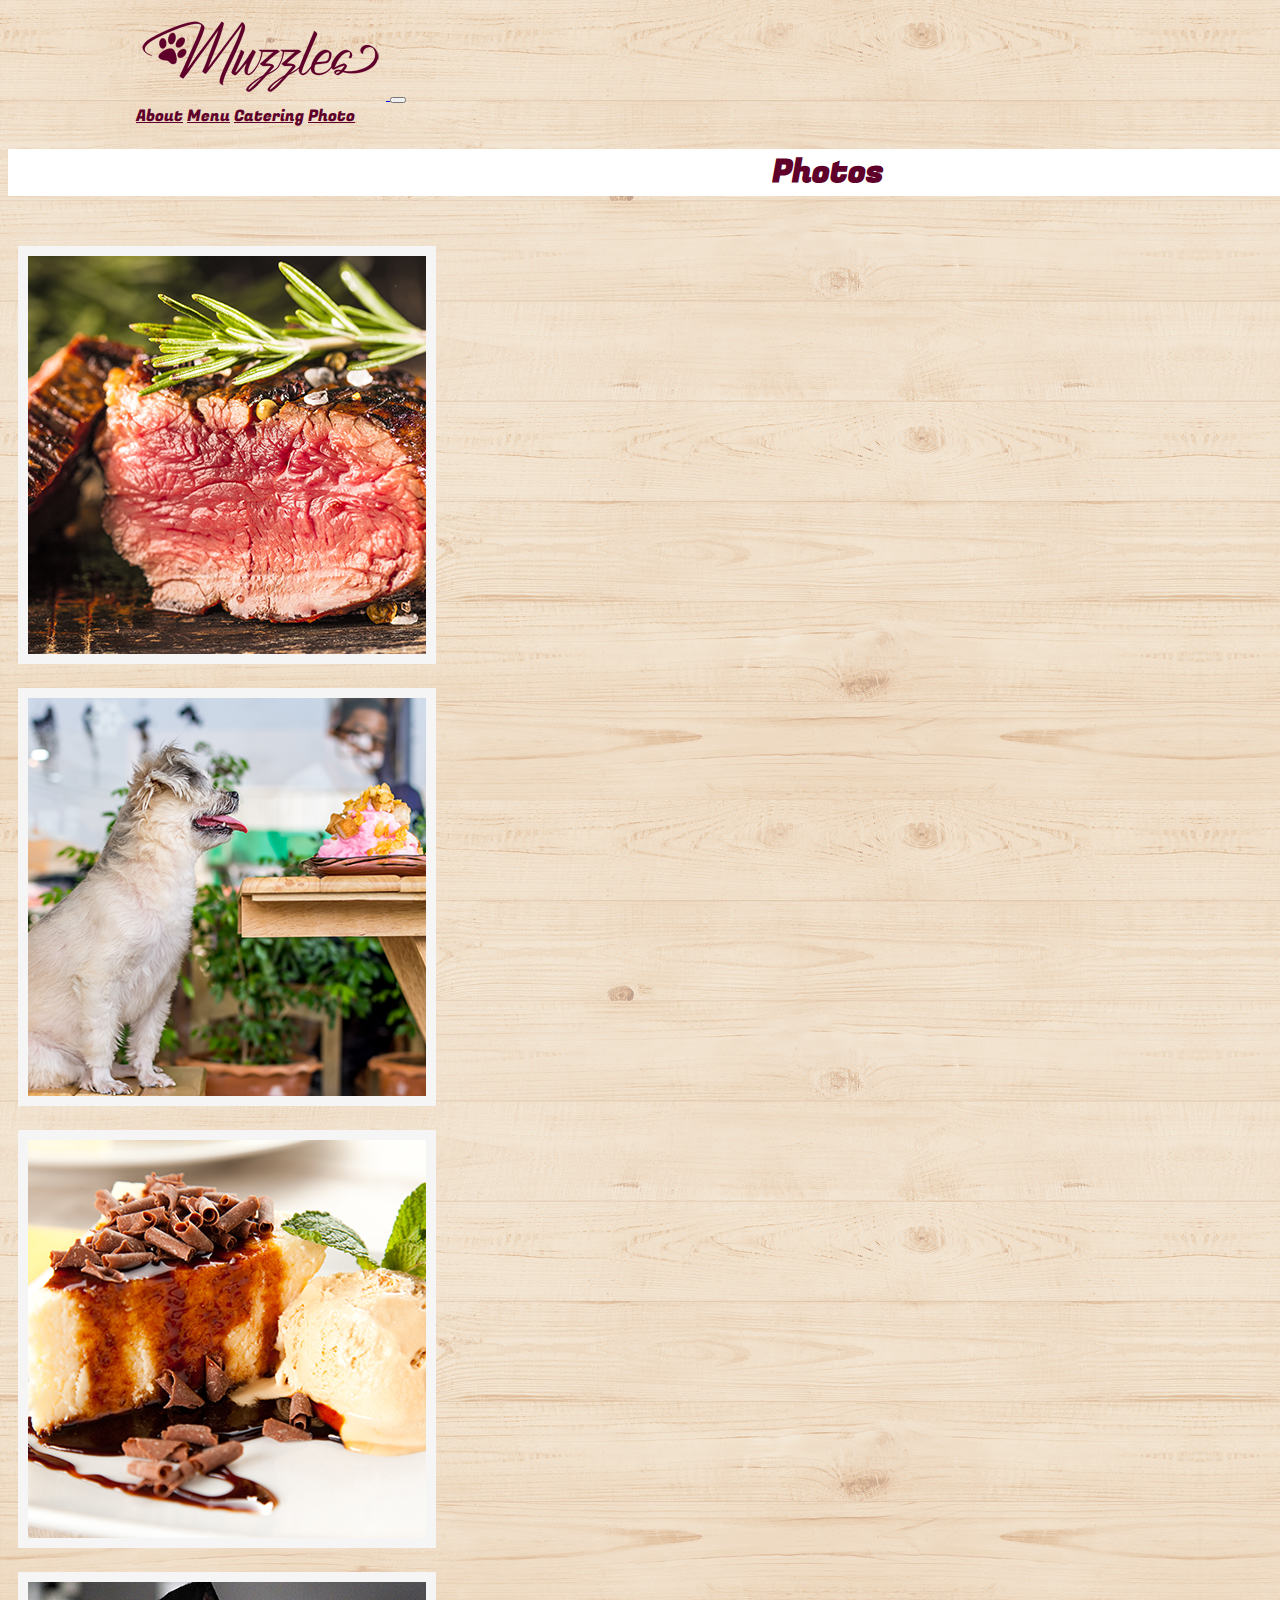
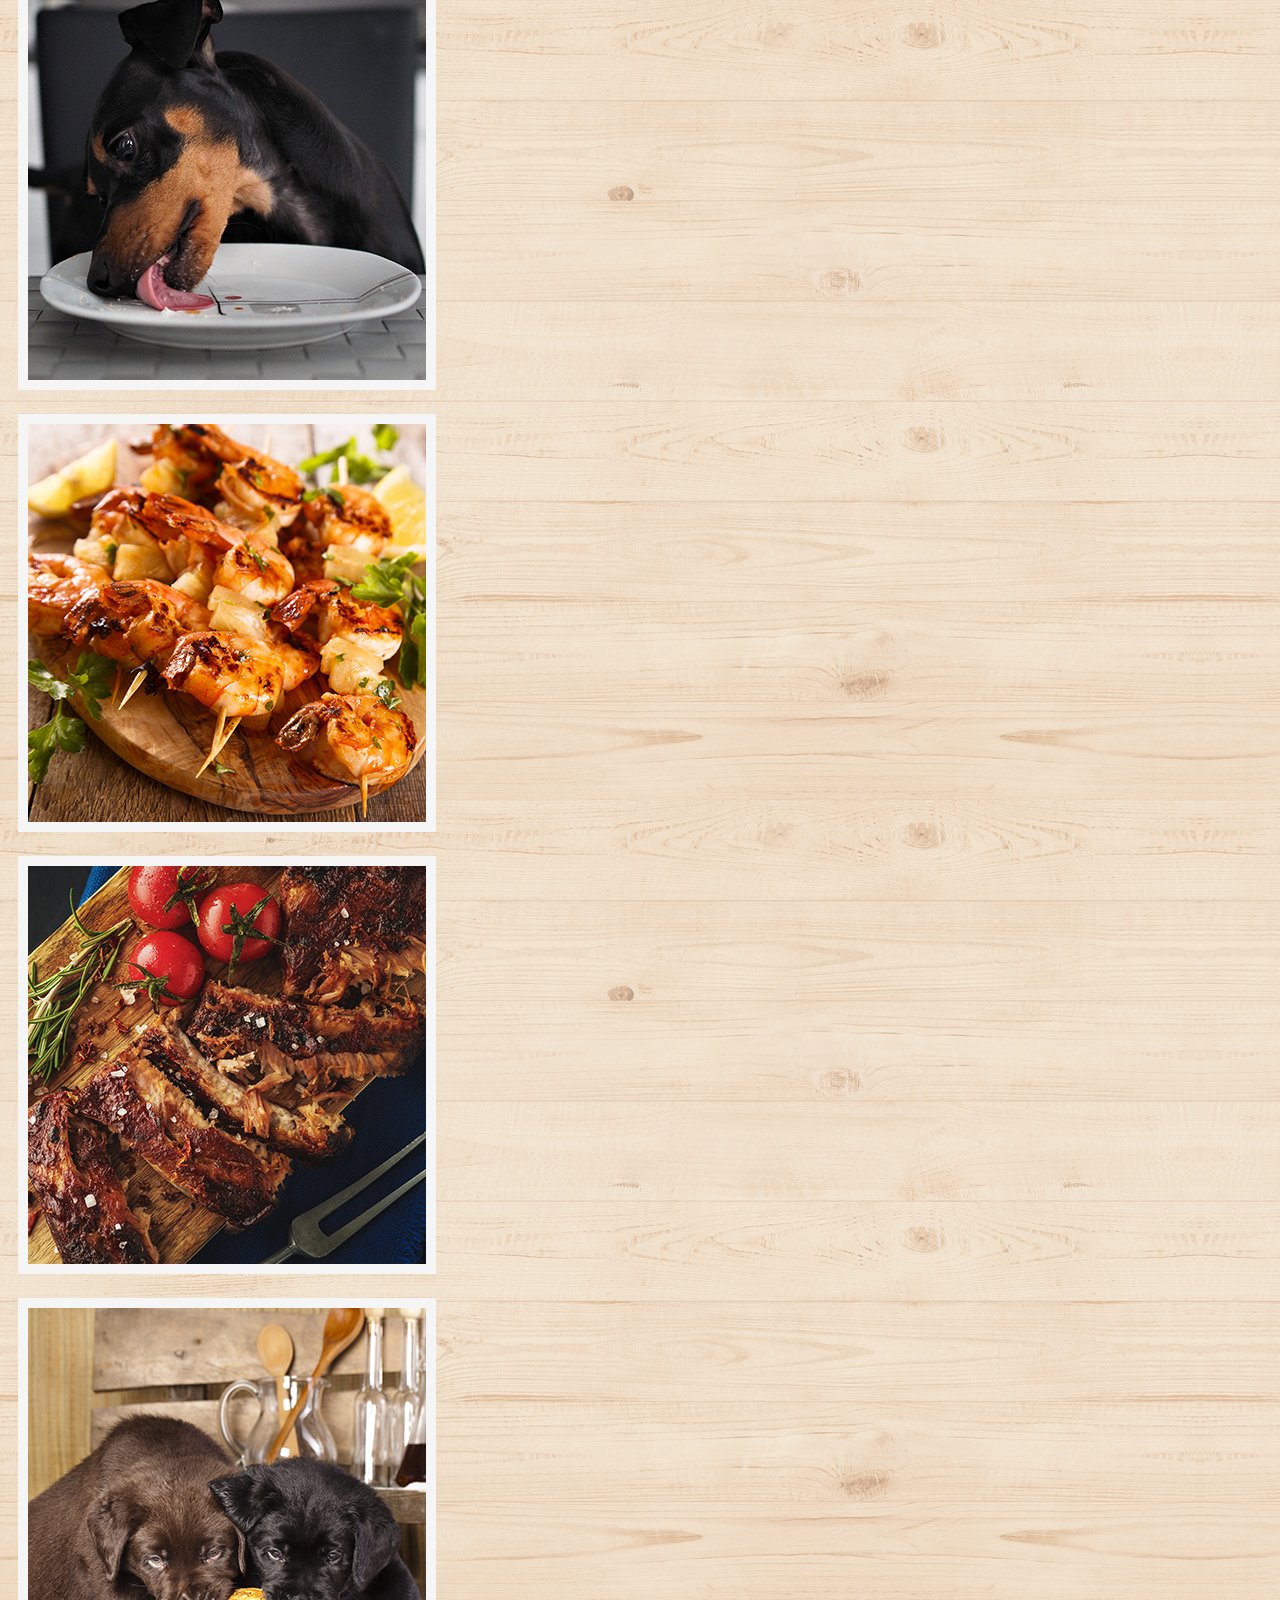
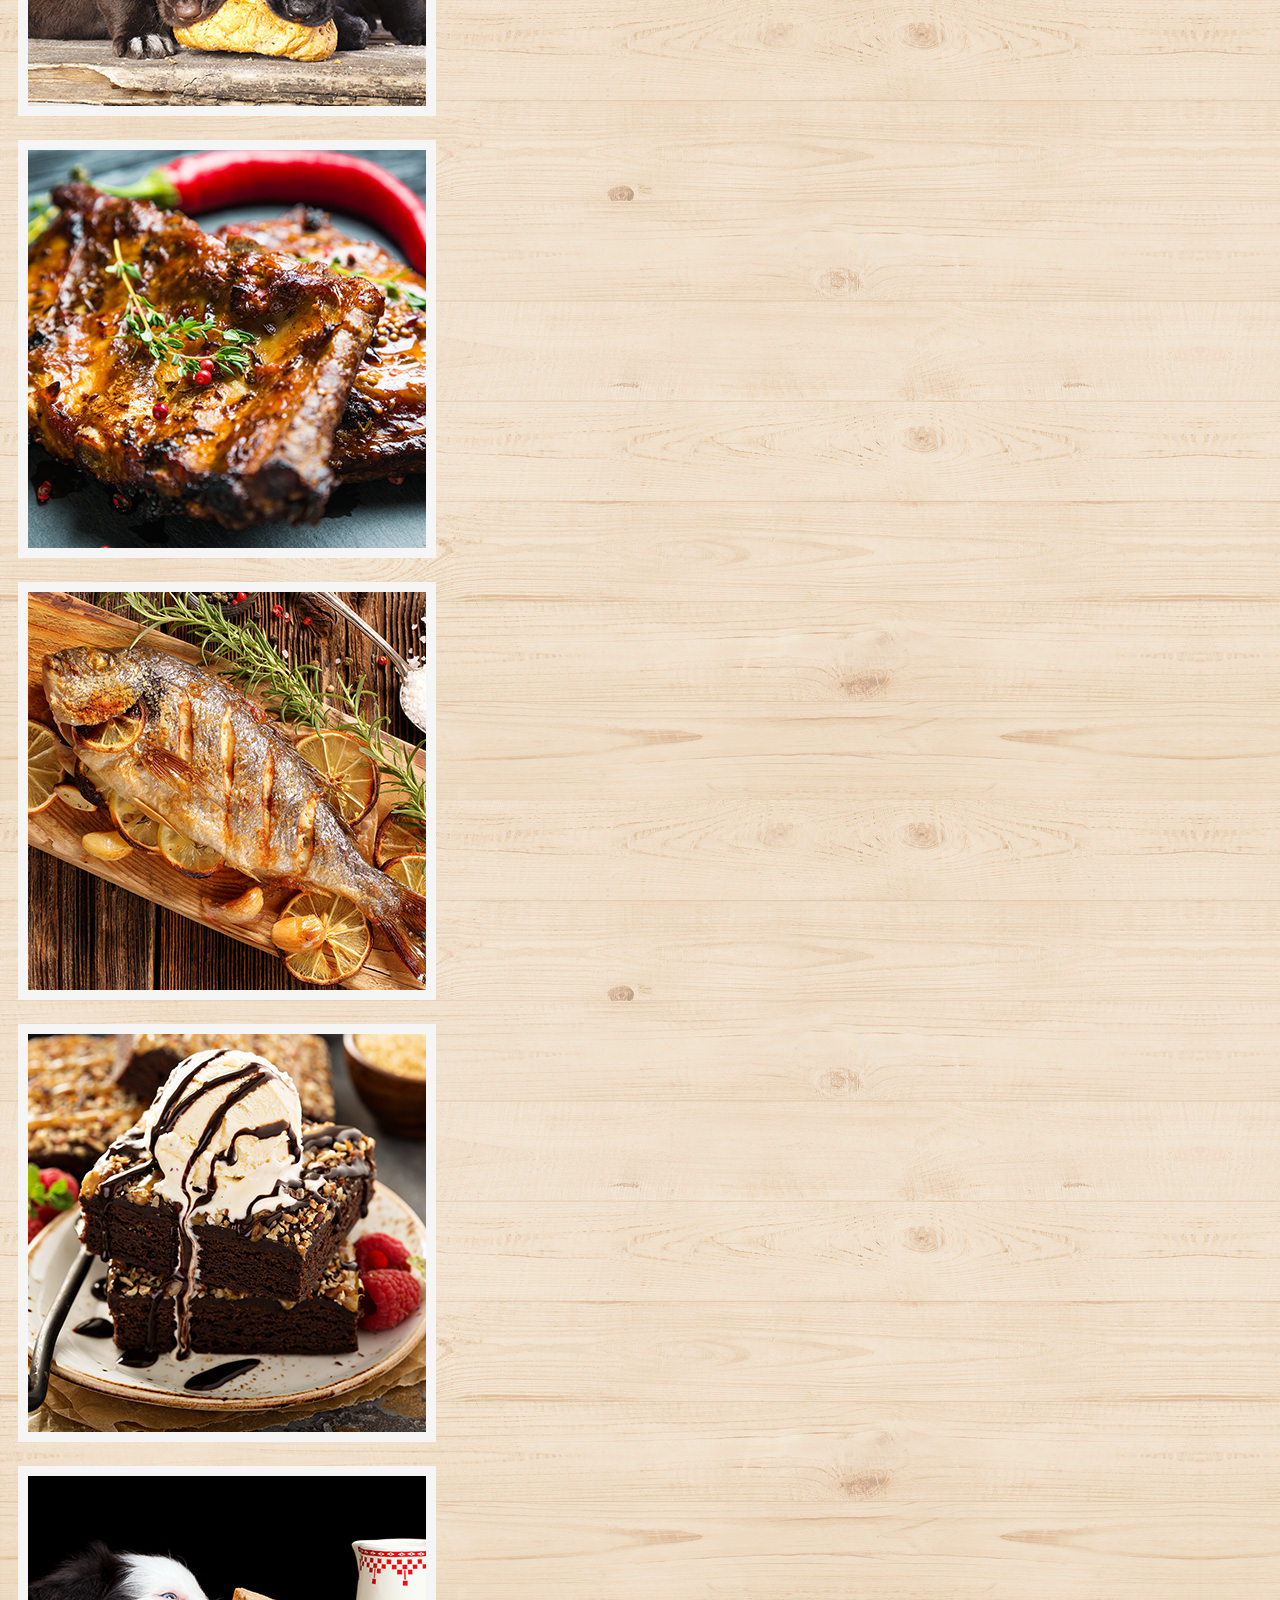
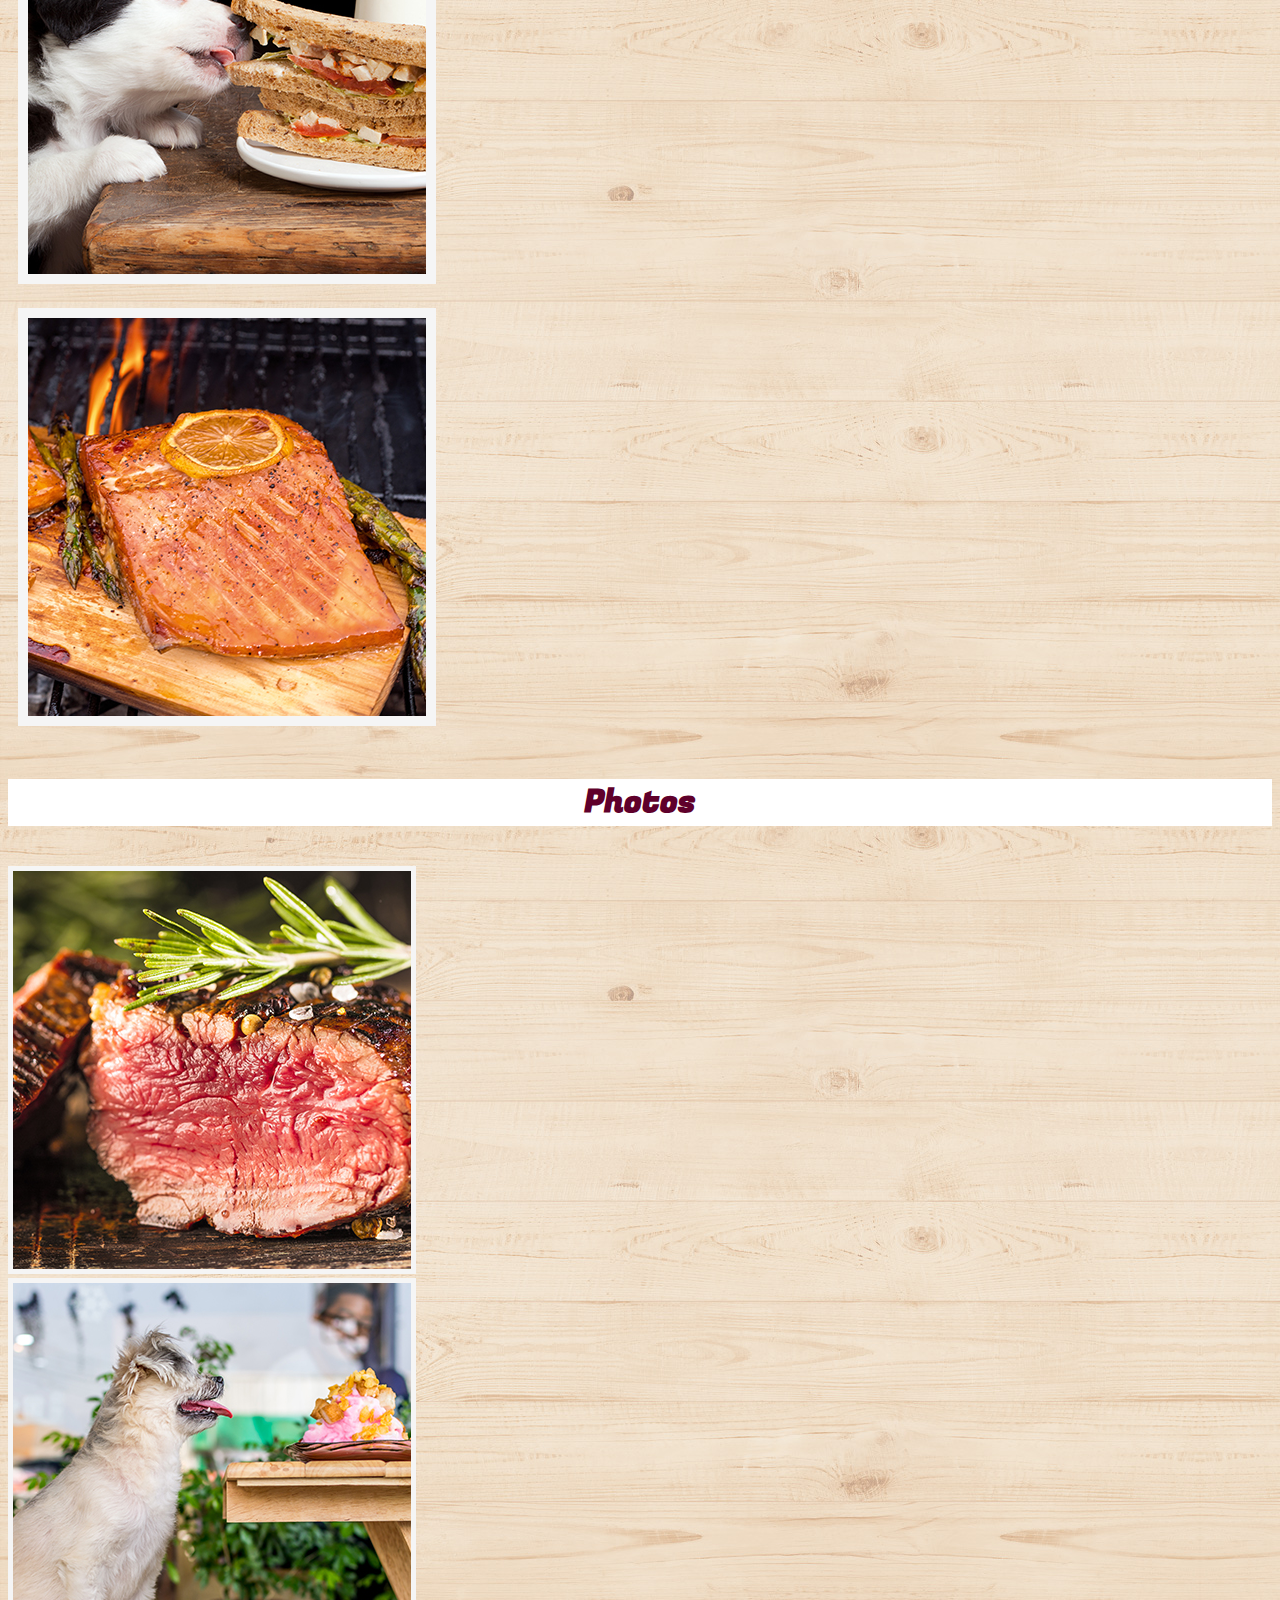
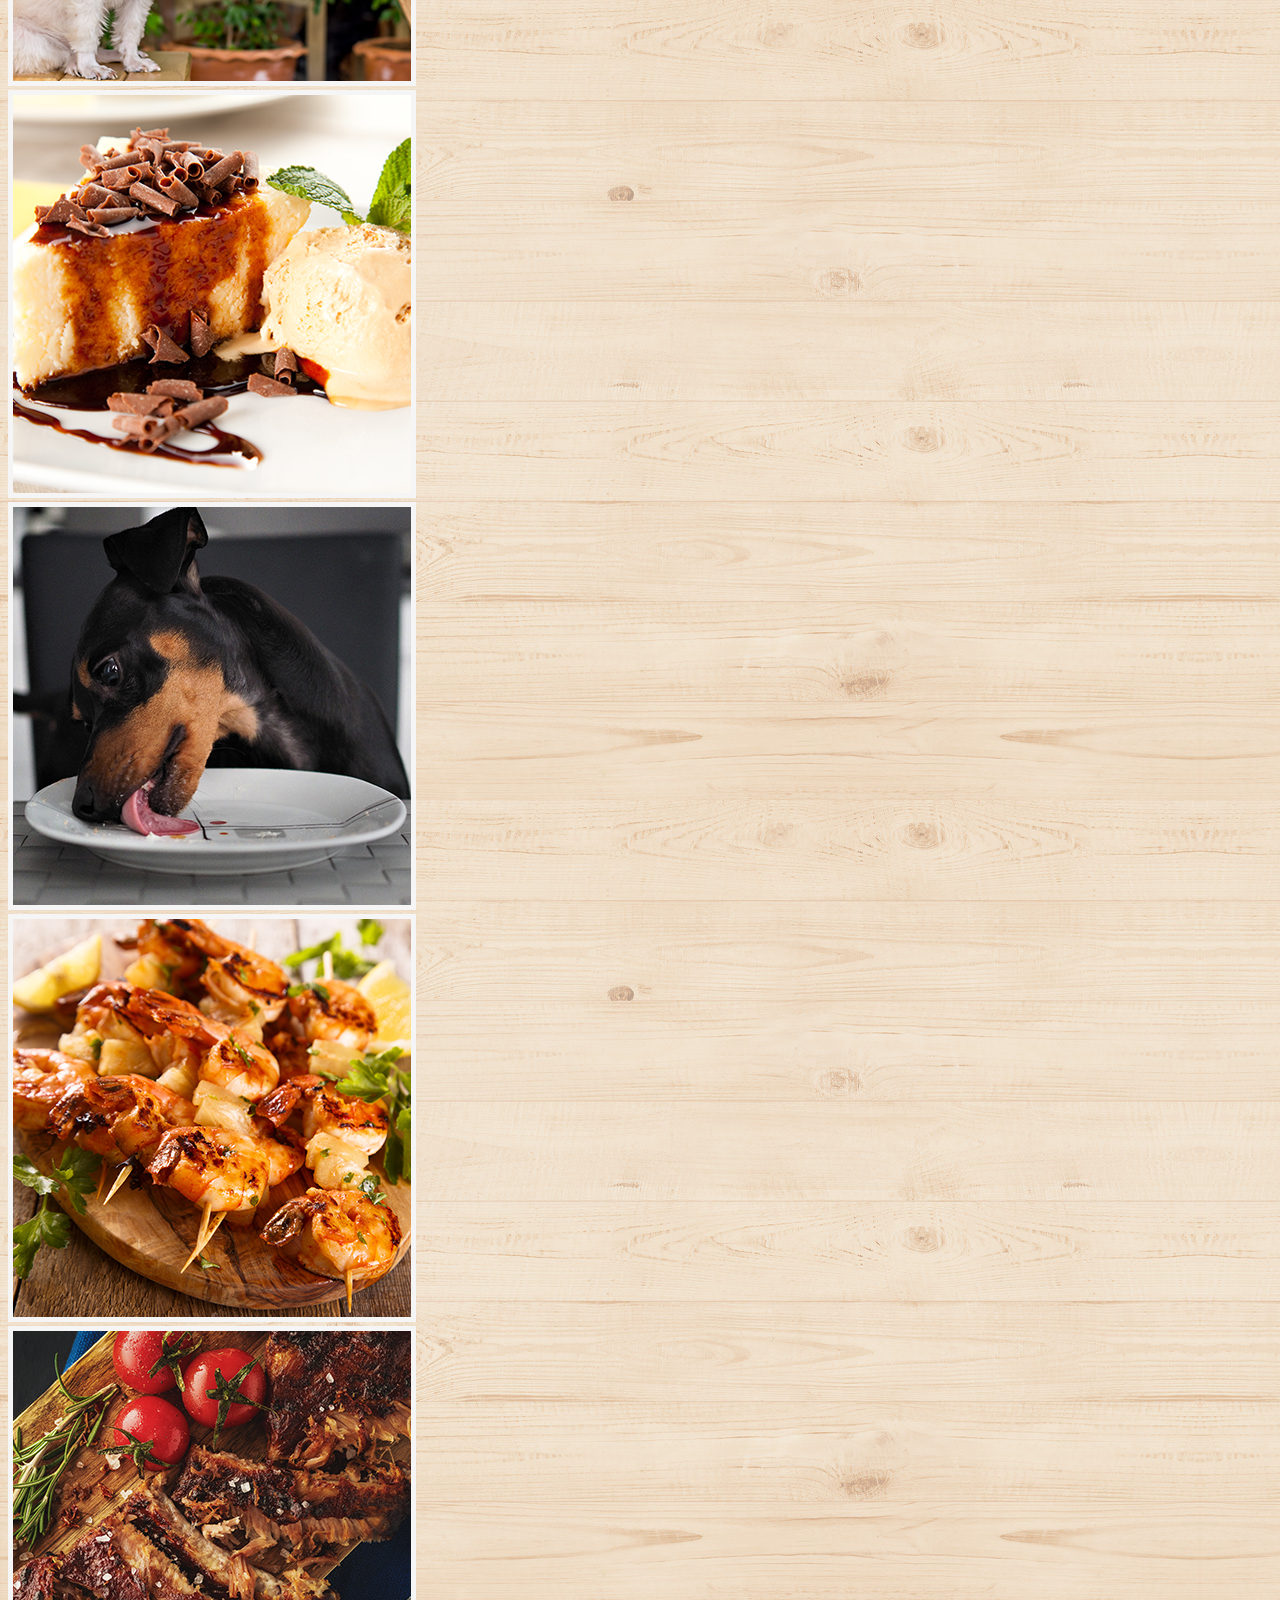
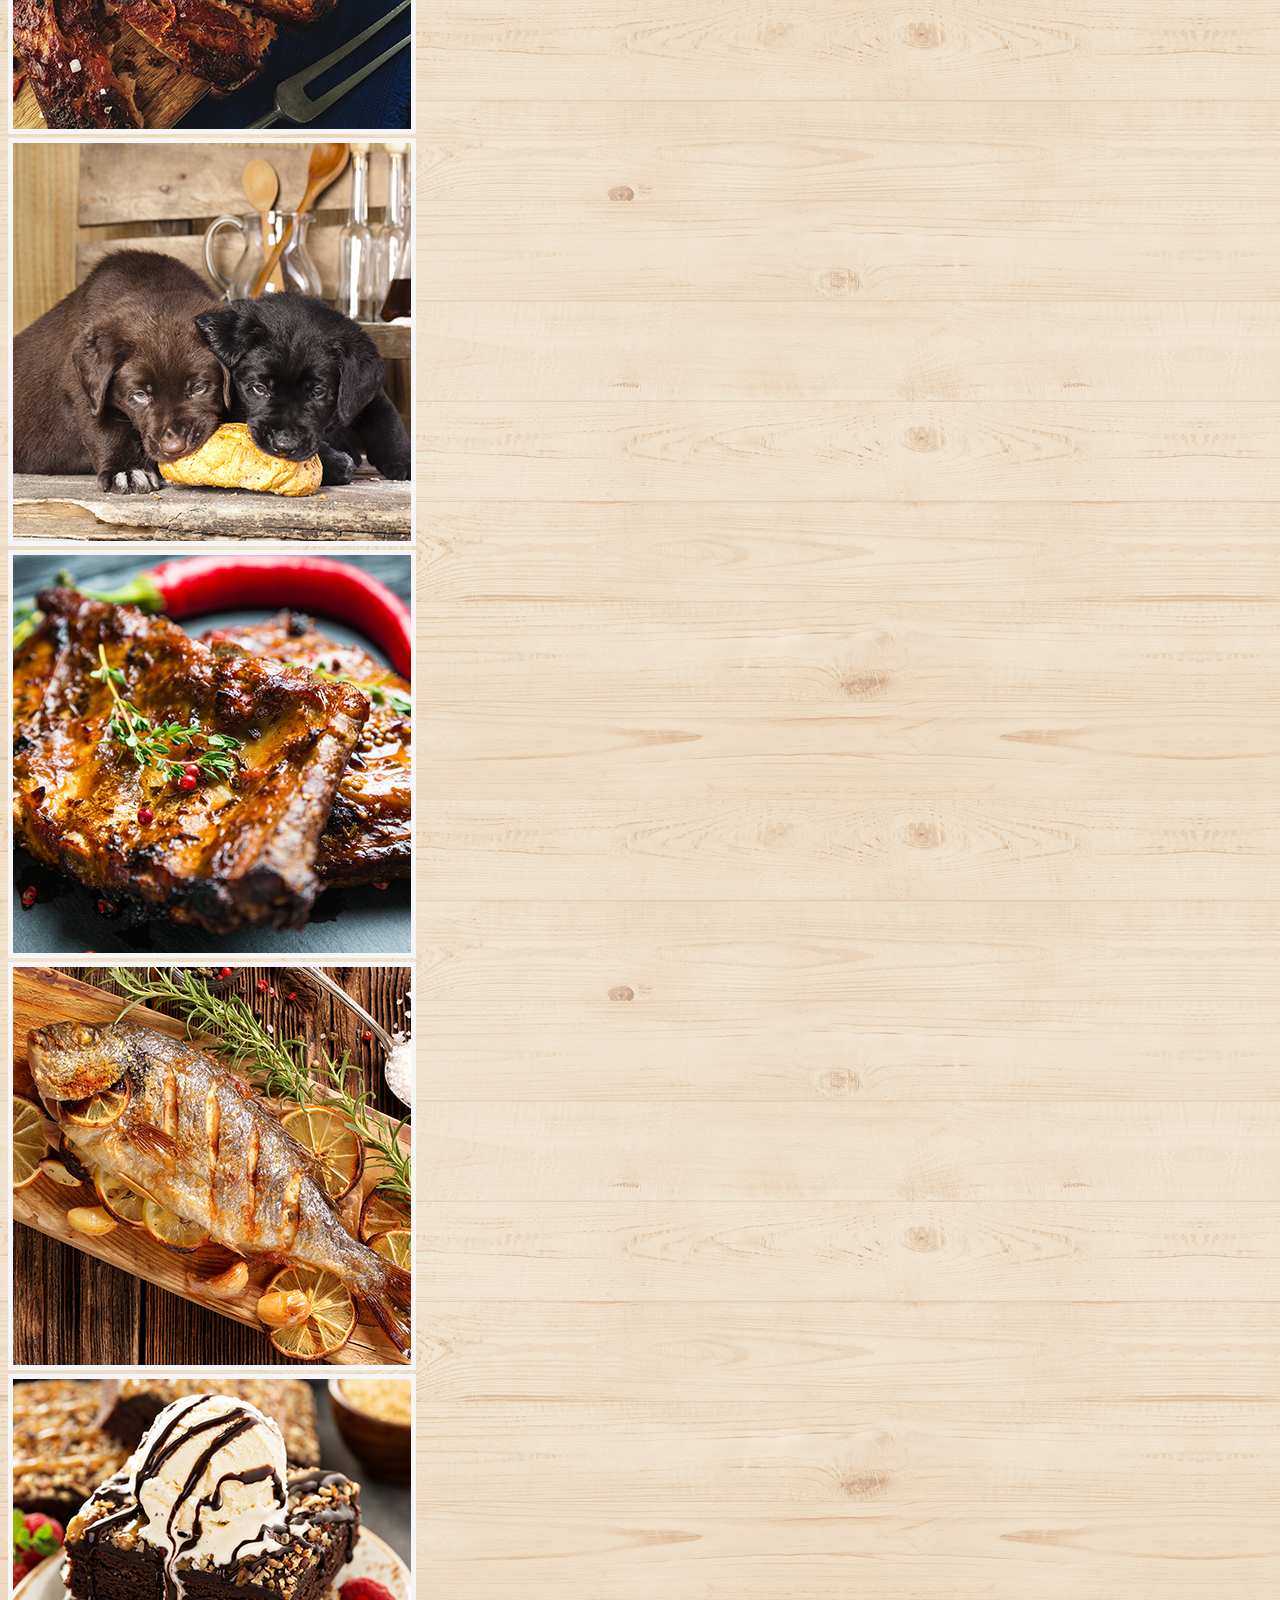
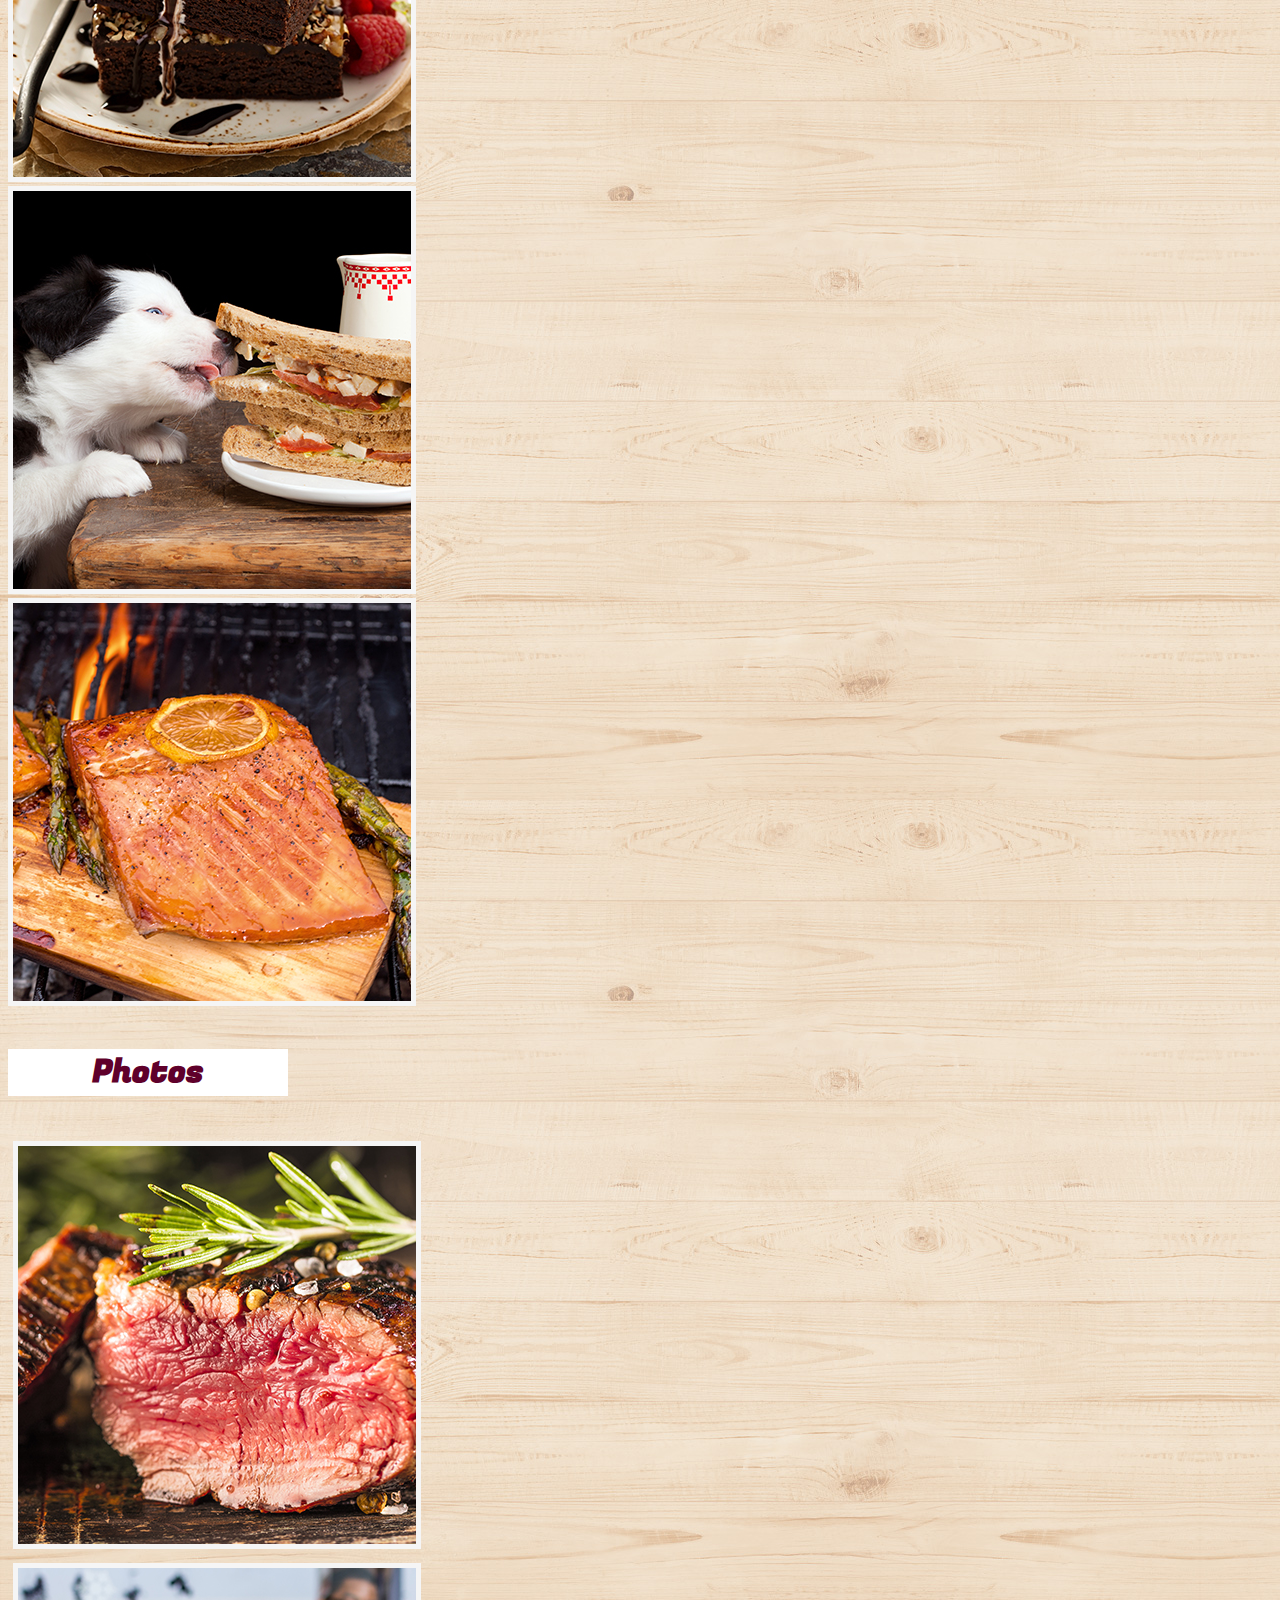
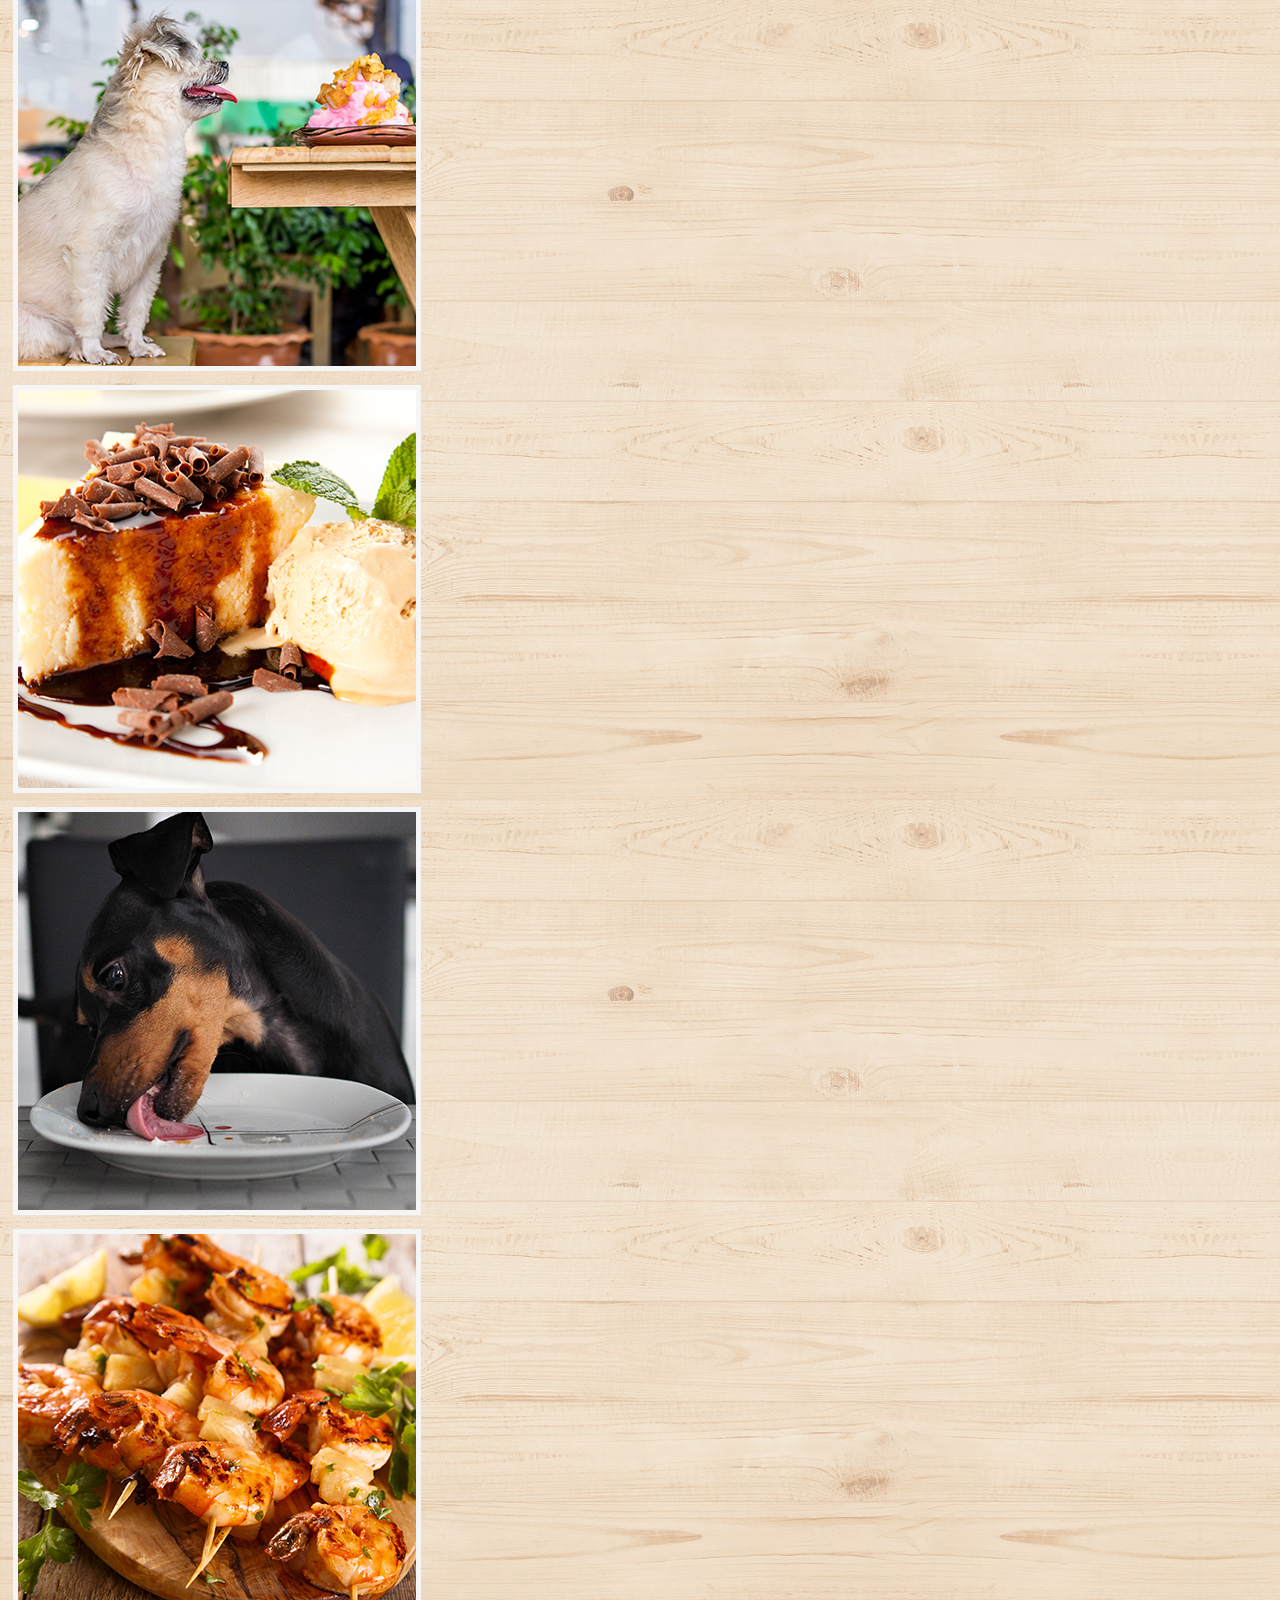
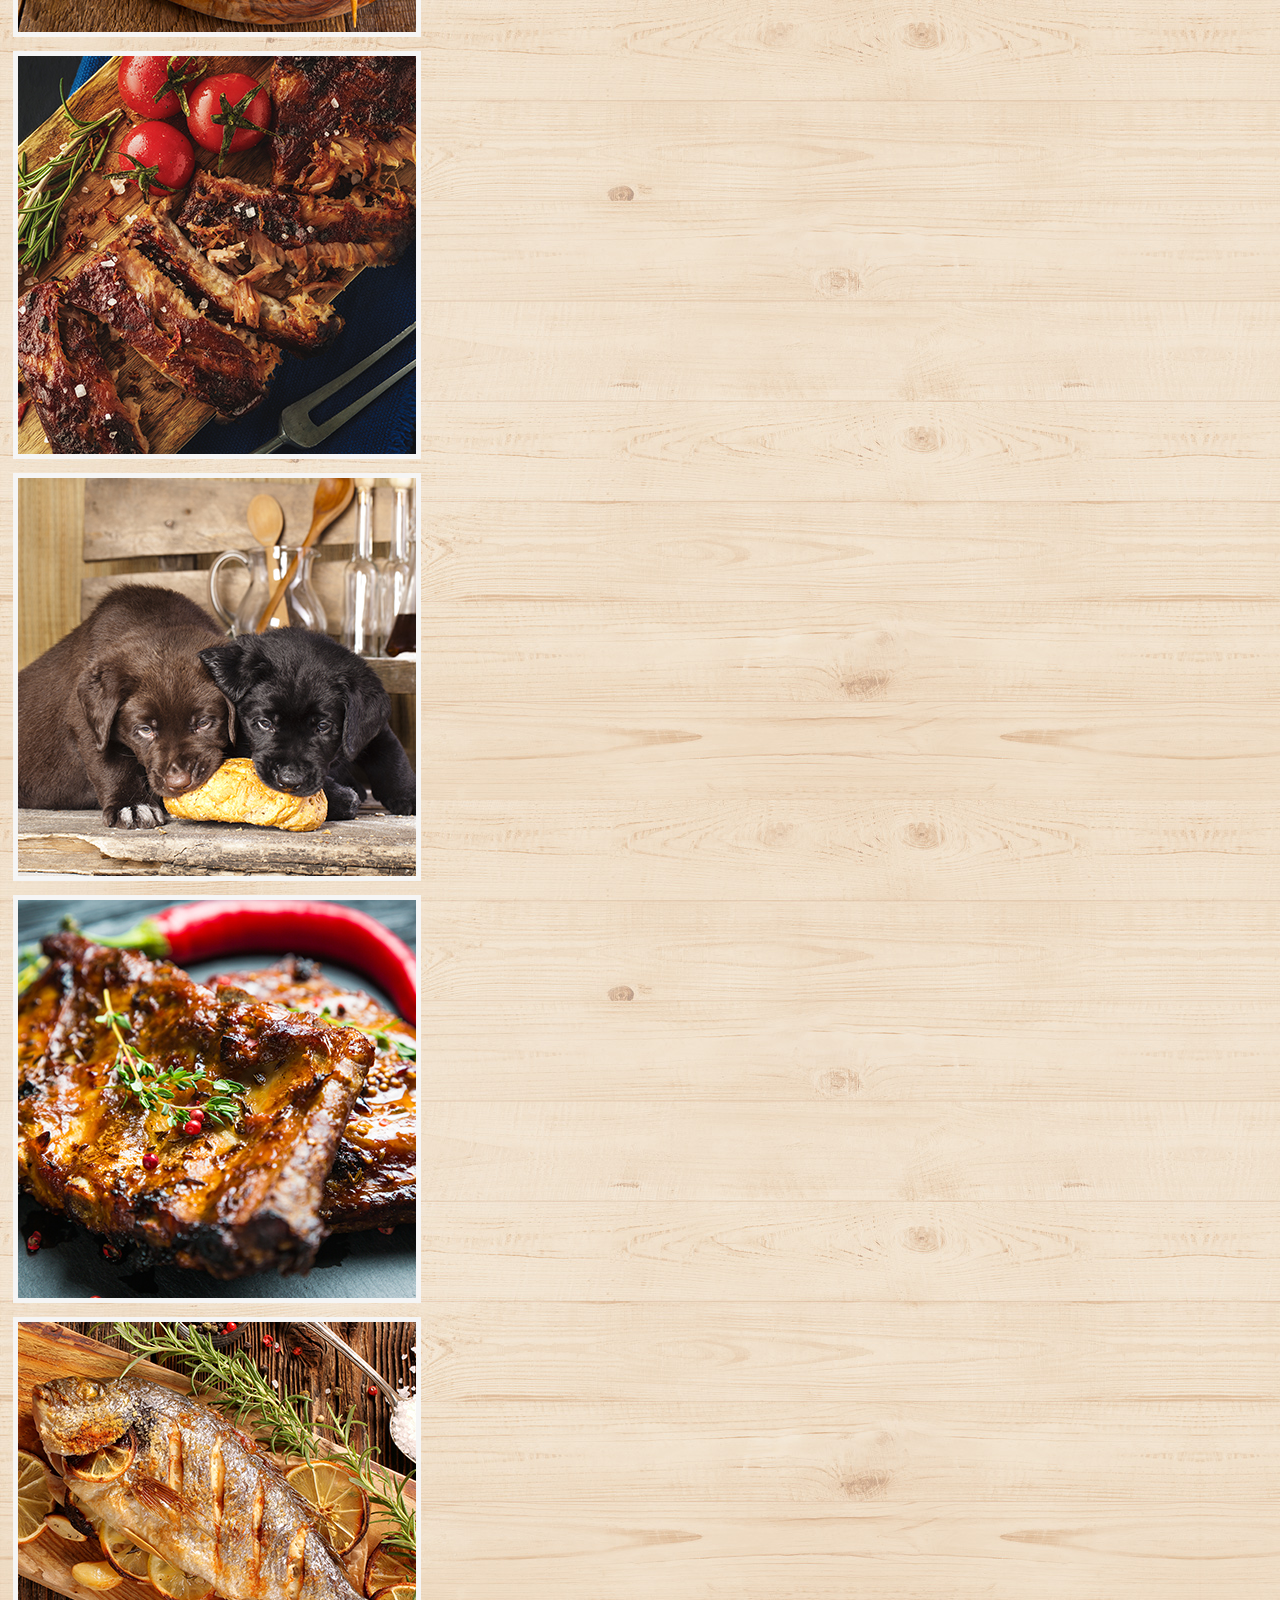
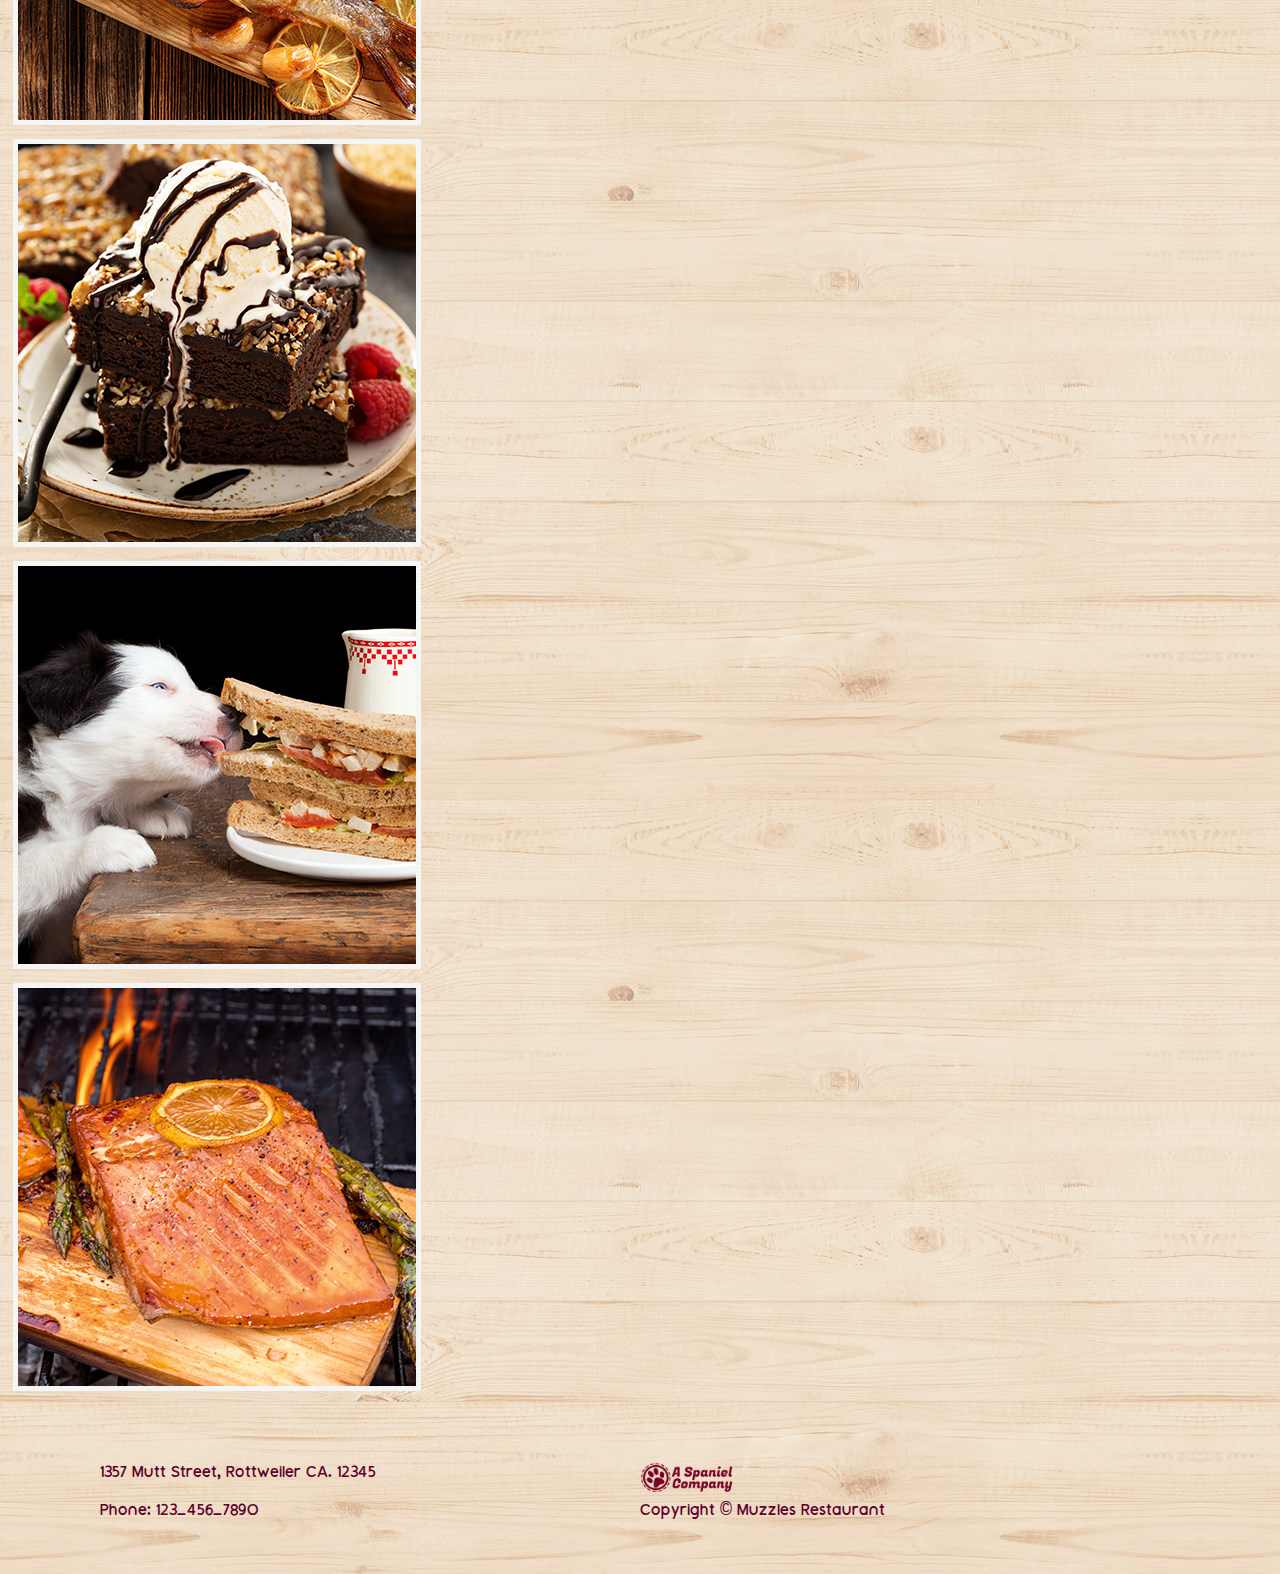
<file: pages/Photos.html>
<!doctype html>
<html lang="en">
  <head>
    <meta charset="utf-8">
    <meta name="viewport" content="width=device-width, initial-scale=1">
    <title>Photos</title>
    <link href="https://cdn.jsdelivr.net/npm/bootstrap@5.3.2/dist/css/bootstrap.min.css" rel="stylesheet" integrity="sha384-T3c6CoIi6uLrA9TneNEoa7RxnatzjcDSCmG1MXxSR1GAsXEV/Dwwykc2MPK8M2HN" crossorigin="anonymous">
  
  <link rel="stylesheet" href="../styles/style.css">
  
  <link rel="preconnect" href="https://fonts.googleapis.com">
  <link rel="preconnect" href="https://fonts.gstatic.com" crossorigin>
  <link href="https://fonts.googleapis.com/css2?family=Fugaz+One&family=Source+Sans+3&display=swap" rel="stylesheet">
  <link href="https://fonts.googleapis.com/css2?family=Fugaz+One&family=Source+Sans+3&display=swap" rel="stylesheet">

  </head>
  <body>



    <div class="container-fluid">






       <!-- start NavBar -->

       <nav class="navbar navbar-expand-lg d-flex justify-content-center">
        <div class="container-fluid marginX mt-3">
            <a class="navbar-brand" href="../index.html">
                <img class="" src="../assets/RestaurantMockupFiles/RestaurantMockupFiles/assets/MuzzlesLogo.png" alt="Muzzles Logo">
            </a>
            <button class="navbar-toggler" type="button" data-bs-toggle="collapse" data-bs-target="#navbarNavAltMarkup"
                aria-controls="navbarNavAltMarkup" aria-expanded="false" aria-label="Toggle navigation">
                <span class="navbar-toggler-icon"></span>
            </button>
            <div class="collapse navbar-collapse justify-content-end" id="navbarNavAltMarkup">
                <div class="navbar-nav fugaz ">
                    <a class="nav-link red" href="./about.html">About</a>
                    <a class="nav-link red" href="./menu.html">Menu</a>
                    <a class="nav-link red" href="./Catering.html">Catering</a>
                    <a class="nav-link red" aria-current="page" href="./Photos.html">Photo</a>
                </div>
            </div>
        </div>
    </nav>
      
      <!-- end Navbar -->
  

      <div class="d-none d-lg-block">

      <!-- start header -->
      <div class="container-fluid photoBox margRight">

        <h1 class="centerHeadr fugaz py-2">Photos</h1>

       </div>

       <br>

      <!-- end header -->

       

        <div class="container-fluid photoBox">

        <div class="row photoBox">

          <div class="col-lg-3 col-md-6">

            <img class="img-fluid bord " src="../assets/RestaurantMockupFiles/RestaurantMockupFiles/assets/photo01.jpg" alt="Picture1">

          </div>

       


          <div class="col-lg-3 col-md-6">

            <img class="img-fluid bord " src="../assets/RestaurantMockupFiles/RestaurantMockupFiles/assets/photo02.jpg" alt="Picture2">

          </div>

          


          <div class="col-lg-3 col-md-6">


            <img class="img-fluid bord " src="../assets/RestaurantMockupFiles/RestaurantMockupFiles/assets/photo03.jpg" alt="Picture3">


          </div>


          <div class="col-lg-3 col-md-6">

            <img class="img-fluid bord " src="../assets/RestaurantMockupFiles/RestaurantMockupFiles/assets/photo04.jpg" alt="Picture4">


          </div>
          
          
        </div>
         <!-- end row 1 -->


        <div class="row  ">

          <div class="col-lg-3 col-md-6">

            <img class="img-fluid bord" src="../assets/RestaurantMockupFiles/RestaurantMockupFiles/assets/photo05.jpg" alt="Picture">

          </div>

          <div class="col-lg-3 col-md-6">


            <img class="img-fluid bord" src="../assets/RestaurantMockupFiles/RestaurantMockupFiles/assets/photo06.jpg" alt="Picture6">

          </div>

          <div class="col-lg-3 col-md-6">


            <img class="img-fluid bord" src="../assets/RestaurantMockupFiles/RestaurantMockupFiles/assets/photo07.jpg" alt="Picture7">


          </div>

          <div class="col-lg-3 col-md-6">

            <img class="img-fluid bord" src="../assets/RestaurantMockupFiles/RestaurantMockupFiles/assets/photo08.jpg" alt="Picture8">


          </div>


        </div>
         <!-- end row 2 -->

        <div class="row photoBox">

          <div class="col-lg-3 col-md-6">

            <img class="img-fluid bord " src="../assets/RestaurantMockupFiles/RestaurantMockupFiles/assets/photo09.jpg" alt="Picture9">

          </div>

       
          

          <div class="col-lg-3 col-md-6">


            <img class="img-fluid bord " src="../assets/RestaurantMockupFiles/RestaurantMockupFiles/assets/photo10.jpg" alt="Picture10">

          </div>

          
          <div class="col-lg-3 col-md-6">


            <img class="img-fluid bord " src="../assets/RestaurantMockupFiles/RestaurantMockupFiles/assets/photo11.jpg" alt="Picture11">


          </div>


          <div class="col-lg-3 col-md-6">

            <img class="img-fluid bord " src="../assets/RestaurantMockupFiles/RestaurantMockupFiles/assets/photo12.jpg" alt="Picture12">


          </div>

        </div>

         <!-- end row 3 -->

      </div>






    <br>
      <!-- END DESKTOP MODE -->
    </div>
    <!-- END DESKTOP MODE -->

    <!-- Start Tablet Mode -->

    <div class="d-none d-md-block d-lg-none"> 

 <!-- start header -->
 <div class="container-fluid margRight">

  <h1 class="centerHeadr fugaz py-2">Photos</h1>

 </div>

 <br>

<!-- end header -->

 

  <div class="container-fluid">

  <div class="row">

    <div class="col-3">

      <img class="img-fluid bordTab " src="../assets/RestaurantMockupFiles/RestaurantMockupFiles/assets/photo01.jpg" alt="Picture1">

    </div>

 


    <div class="col-3">

      <img class="img-fluid bordTab " src="../assets/RestaurantMockupFiles/RestaurantMockupFiles/assets/photo02.jpg" alt="Picture2">

    </div>

    


    <div class="col-3">


      <img class="img-fluid bordTab " src="../assets/RestaurantMockupFiles/RestaurantMockupFiles/assets/photo03.jpg" alt="Picture3">


    </div>


    <div class="col-3">

      <img class="img-fluid bordTab " src="../assets/RestaurantMockupFiles/RestaurantMockupFiles/assets/photo04.jpg" alt="Picture4">


    </div>
    
    
  </div>
   <!-- end row 1 -->


  <div class="row  ">

    <div class="col-3">

      <img class="img-fluid bordTab" src="../assets/RestaurantMockupFiles/RestaurantMockupFiles/assets/photo05.jpg" alt="Picture">

    </div>

    <div class="col-3">


      <img class="img-fluid bordTab" src="../assets/RestaurantMockupFiles/RestaurantMockupFiles/assets/photo06.jpg" alt="Picture6">

    </div>

    <div class="col-3">


      <img class="img-fluid bordTab" src="../assets/RestaurantMockupFiles/RestaurantMockupFiles/assets/photo07.jpg" alt="Picture7">


    </div>

    <div class="col-3">

      <img class="img-fluid bordTab" src="../assets/RestaurantMockupFiles/RestaurantMockupFiles/assets/photo08.jpg" alt="Picture8">


    </div>


  </div>
   <!-- end row 2 -->

  <div class="row">

    <div class="col-3">

      <img class="img-fluid bordTab" src="../assets/RestaurantMockupFiles/RestaurantMockupFiles/assets/photo09.jpg" alt="Picture9">

    </div>

 
    

    <div class="col-3">


      <img class="img-fluid bordTab" src="../assets/RestaurantMockupFiles/RestaurantMockupFiles/assets/photo10.jpg" alt="Picture10">

    </div>

    
    <div class="col-3">


      <img class="img-fluid bordTab " src="../assets/RestaurantMockupFiles/RestaurantMockupFiles/assets/photo11.jpg" alt="Picture11">


    </div>


    <div class="col-3">

      <img class="img-fluid bordTab" src="../assets/RestaurantMockupFiles/RestaurantMockupFiles/assets/photo12.jpg" alt="Picture12">


    </div>

  </div>

   <!-- end row 3 -->

</div>






<br>


     <!-- END TABLET MODE -->
    </div>
     <!-- END TABLET MODE -->


     <!-- Start Mobile Mode -->

     <div class=" d-sm-block d-md-none">

       <!-- start header -->
 <div class="container-fluid smallCater">

  <h1 class="centerHeadr fugaz py-2">Photos</h1>

 </div>

 <br>

<!-- end header -->

 

  <div class="container-fluid ">

  <div class="row ">

    <div class="col-6">

      <img class="img-fluid smallBorder " src="../assets/RestaurantMockupFiles/RestaurantMockupFiles/assets/photo01.jpg" alt="Picture1">

    </div>

 


    <div class="col-6">

      <img class="img-fluid smallBorder " src="../assets/RestaurantMockupFiles/RestaurantMockupFiles/assets/photo02.jpg" alt="Picture2">

    </div>

    


    <div class="col-6">


      <img class="img-fluid smallBorder " src="../assets/RestaurantMockupFiles/RestaurantMockupFiles/assets/photo03.jpg" alt="Picture3">


    </div>


    <div class="col-6">

      <img class="img-fluid smallBorder " src="../assets/RestaurantMockupFiles/RestaurantMockupFiles/assets/photo04.jpg" alt="Picture4">


    </div>
    
    
  </div>
   <!-- end row 1 -->


  <div class="row ">

    <div class="col-6">

      <img class="img-fluid smallBorder" src="../assets/RestaurantMockupFiles/RestaurantMockupFiles/assets/photo05.jpg" alt="Picture">

    </div>

    <div class="col-6">


      <img class="img-fluid smallBorder" src="../assets/RestaurantMockupFiles/RestaurantMockupFiles/assets/photo06.jpg" alt="Picture6">

    </div>

    <div class="col-6">


      <img class="img-fluid smallBorder" src="../assets/RestaurantMockupFiles/RestaurantMockupFiles/assets/photo07.jpg" alt="Picture7">


    </div>

    <div class="col-6">

      <img class="img-fluid smallBorder" src="../assets/RestaurantMockupFiles/RestaurantMockupFiles/assets/photo08.jpg" alt="Picture8">


    </div>


  </div>
   <!-- end row 2 -->

  <div class="row ">

    <div class="col-6">

      <img class="img-fluid smallBorder " src="../assets/RestaurantMockupFiles/RestaurantMockupFiles/assets/photo09.jpg" alt="Picture9">

    </div>

 
    

    <div class="col-6">


      <img class="img-fluid smallBorder " src="../assets/RestaurantMockupFiles/RestaurantMockupFiles/assets/photo10.jpg" alt="Picture10">

    </div>

    
    <div class="col-6">


      <img class="img-fluid smallBorder " src="../assets/RestaurantMockupFiles/RestaurantMockupFiles/assets/photo11.jpg" alt="Picture11">


    </div>


    <div class="col-6">

      <img class="img-fluid smallBorder " src="../assets/RestaurantMockupFiles/RestaurantMockupFiles/assets/photo12.jpg" alt="Picture12">


    </div>

  </div>

   <!-- end row 3 -->

</div>






<br>


     <!-- END MOBILE MODE -->
     </div>
     <!-- END MOBILE MODE -->

    <!--Footer Start-->
    <div class="footer">
      <div class="text" style="grid-row: 1; grid-column: 1;">1357 Mutt Street, Rottweiler CA. 12345</div>
      <div class="text" style="grid-row: 2; grid-column: 1;">Phone: 123-456-7890</div>
      <div class="text d-flex justify-content-end" style="grid-row: 1; grid-column: 2;"><img
              src="../assets/RestaurantMockupFiles/RestaurantMockupFiles/assets/CompanyLogo.png" alt="company trademark" width="100px">
      </div>
      <div class="text text-end" style="grid-row: 2; grid-column: 2;">Copyright © Muzzles Restaurant</div>
  </div>
    <!--Footer end-->
  

    <!-- end Page Div -->
    </div>
    <!-- end Page Div -->

    <script src="https://cdn.jsdelivr.net/npm/bootstrap@5.3.2/dist/js/bootstrap.bundle.min.js" integrity="sha384-C6RzsynM9kWDrMNeT87bh95OGNyZPhcTNXj1NW7RuBCsyN/o0jlpcV8Qyq46cDfL" crossorigin="anonymous"></script>
  </body>
</html>
</file>
<file: styles/style.css>
/* Start of Leo CSS */
body {
    background-image: url(../assets/RestaurantMockupFiles/RestaurantMockupFiles/assets/bgtexture.jpg);
  }
  
  .fugaz {
    font-family: "Fugaz One", sans-serif;
  }
  
  .red {
    color: #5f002b;
  }
  
  .montauk {
    font-family: "Montauk", Courier, monospace;
  }
  
  .spread {
    display: flex;
  
    justify-content: space-evenly;
  }
  
  .marginX{
    margin-right: 8em;
    margin-left: 8em;
  }
  
  .footer{
    display: grid;
    grid-template-columns: 1fr 1fr;
    grid-row: 1fr 1fr;
    padding: 44px 7.3%; 
  }
  
  .footer .text{
    color: #5F002B;
    font-family: 'Montauk', Courier, monospace;
    font-size: 20px;
    line-height: 1.1;
  }
  
  @media screen and (max-width: 768px){
    .footer{
        display: grid;
        grid-template-columns: 1fr 1fr;
        grid-row: 1fr 1fr;
        padding: 40px 5%; 
    }
    
    .footer .text{
        color: #5F002B;
        font-family: 'Montauk', Courier, monospace;
        font-size: 12px;
        line-height: 1;
    }
  }
  
  
  @font-face {
    font-family: Montauk;
    src: url("../assets/Montauk-Regular/Montauk-Regular.otf") format("otf"),
      url("../assets/Montauk-Regular/Montauk.woff") format("woff");
    font-weight: normal;
    font-style: normal;
  }
  
  @font-face {
    font-family: Montauk;
    src: url("../assets/Montauk-Regular/Montauk-Bold.otf") format("otf");
    font-weight: bold;
    font-style: normal;
  }
  
  @font-face {
    font-family: Montauk;
    src: url("../assets/Montauk-Regular/Montauk-Italic.otf") format("otf");
    font-weight: normal;
    font-style: italic;
  }
  
  @font-face {
    font-family: Montauk;
    src: url("../assets/Montauk-Regular/Montauk-Light.otf") format("otf");
    font-weight: lighter;
    font-style: normal;
  }
  
  .small-word {
    font-family: "Montauk", Courier, monospace;
    color: #5f002b;
    padding: 0px 40px 0px 40px;
    font-size: 20px;
    line-height: 1.2em;
  }
  
  .title,
  .subtitle {
    font-family: "Fugaz One", sans-serif;
    color: #5f002b;
    padding: 0px 40px 0px 40px;
  }
  
  
  .title {
    padding-top: 40px;
  }
  
  .card{
    --bs-card-border-radius: 0px
  }
  
  .card-text {
    font-family: "Montauk", Courier, monospace;
    color: #5f002b;
    padding: 0px 40px 0px 40px;
    font-size: 20px;
    line-height: 1.2em;
  }
  
  .card-img-top{
    border-top-left-radius: 0px;
    border-top-right-radius: 0px
  }

/*Start of Kyle's CSS*/
  .menuTxt{
    text-align: center;
    color: #5F002B;
    background-color: white;
    font-family: 'Fugaz One';
    font-size: 50px;
}

.overflow{
    overflow: hidden;
}

.marginX{
    margin-right: 8em;
    margin-left: 8em;
}
.bgwhite{
    background-color: white;
}

.spacerVert{
    width: 10px;
    height: auto;
}
.spacerHor{
    width: auto;
    height: 20px;
}

hr{
    border: 1px solid #980051;
    opacity: 100%;
    
}
.menu-item h1{
    display: flex;
    justify-content: space-between;
    margin: 0;
    font-family: 'Montauk';
    color: #5F002B;
    font-size: 30px;
}
.menu-description p{
    font-family: 'Montauk';
    color: #5F002B;
    font-size: 18px;
}

@media screen and (max-width: 768px){
    
    .menu-description{
        font-family: 'Montauk';
        color: #5F002B;
        font-size: 15px;
    }

    .menu-item h1{
        
        color: #5F002B;
        font-size: 23px;
    }

    
}
.paddingBot{
    padding-bottom: 6em!important;
}

.menuCata{
    font-size: 30px;
}
.cataDes{
    font-size: 18px;
}

.accordion{
    --bs-accordion-active-bg: lightgrey;
    --bs-accordion-active-color: #5F002B;
    --bs-accordion-border-color: #5F002B;
    --bs-accordion-btn-focus-box-shadow: none;
}


/* Start of Xavier CSS */
  
  .centerTXT {
    font-family: 'Montauk', Courier, monospace;
    text-align: center;
    background-color: white;
  }
  
  .centerHeadr {
    text-align: center;
    background-color: white;
    font-family: 'Fugaz', Courier, monospace;
  }
  
  .cateringHero {
    height: 500px;
    width: 1640px;
  }
  
  .montauk {
    color: #5F002B;
    font-family: 'Montauk', Courier, monospace;
  }
  
  .sizeTXT {
    font-size: 16px;
  }
  
  .marginSimpson {
    margin-left: 8em;
    margin-right: 8em;
  }
  
  .fugaz {
    color: #5F002B;
    font-family: 'Fugaz One', Courier, monospace;
  }
  
  .maineIMG {
    height: 365.5px;
    width: 651px;
  
  }
  
  

  .bord {
    border: 10px solid whitesmoke;
    margin: 10px;
  
  }

  .bordTab{
    border: 5px solid whitesmoke;
    margin: 0px;
  
  }
  
  
  .caterBox {
    width: 983px;
    height: 366px;
  }
  
  .tabletFoods {
    width: 250px;
    height: auto;
  }
  
  .foods {
    width: 553.8px;
    height: 357.5px;
  }
  
  .photoBox {
    width: 1640px;
  
  }
  
  .photoSizes {
    width: 350px;
    height: auto;
  }
  
  
  .smallCater {
    width: 280px;
    height: auto;
  }
  
  .mobilePictures {
  
  
    width: 100px;
    height: auto;
  
  }
  
  .smallBorder {
    border: 5px solid whitesmoke;
    margin: 5px;
  
  }
  
  
  
  @font-face {
    font-family: Montauk;
    src: url("../assets/Montauk-Regular/Montauk-Regular.otf") format("otf");
    font-weight: normal;
    font-style: normal;
  }
  
  @font-face {
    font-family: Montauk;
    src: url("../assets/Montauk-Regular/Montauk-Bold.otf") format("otf");
    font-weight: bold;
    font-style: normal;
  }
  
  @font-face {
    font-family: Montauk;
    src: url("../assets/Montauk-Regular/Montauk-Italic.otf") format("otf");
    font-weight: normal;
    font-style: italic;
  }
  
  @font-face {
    font-family: Montauk;
    src: url("../assets/Montauk-Regular/Montauk-Light.otf") format("otf");
    font-weight: lighter;
    font-style: normal;
  }
</file>
